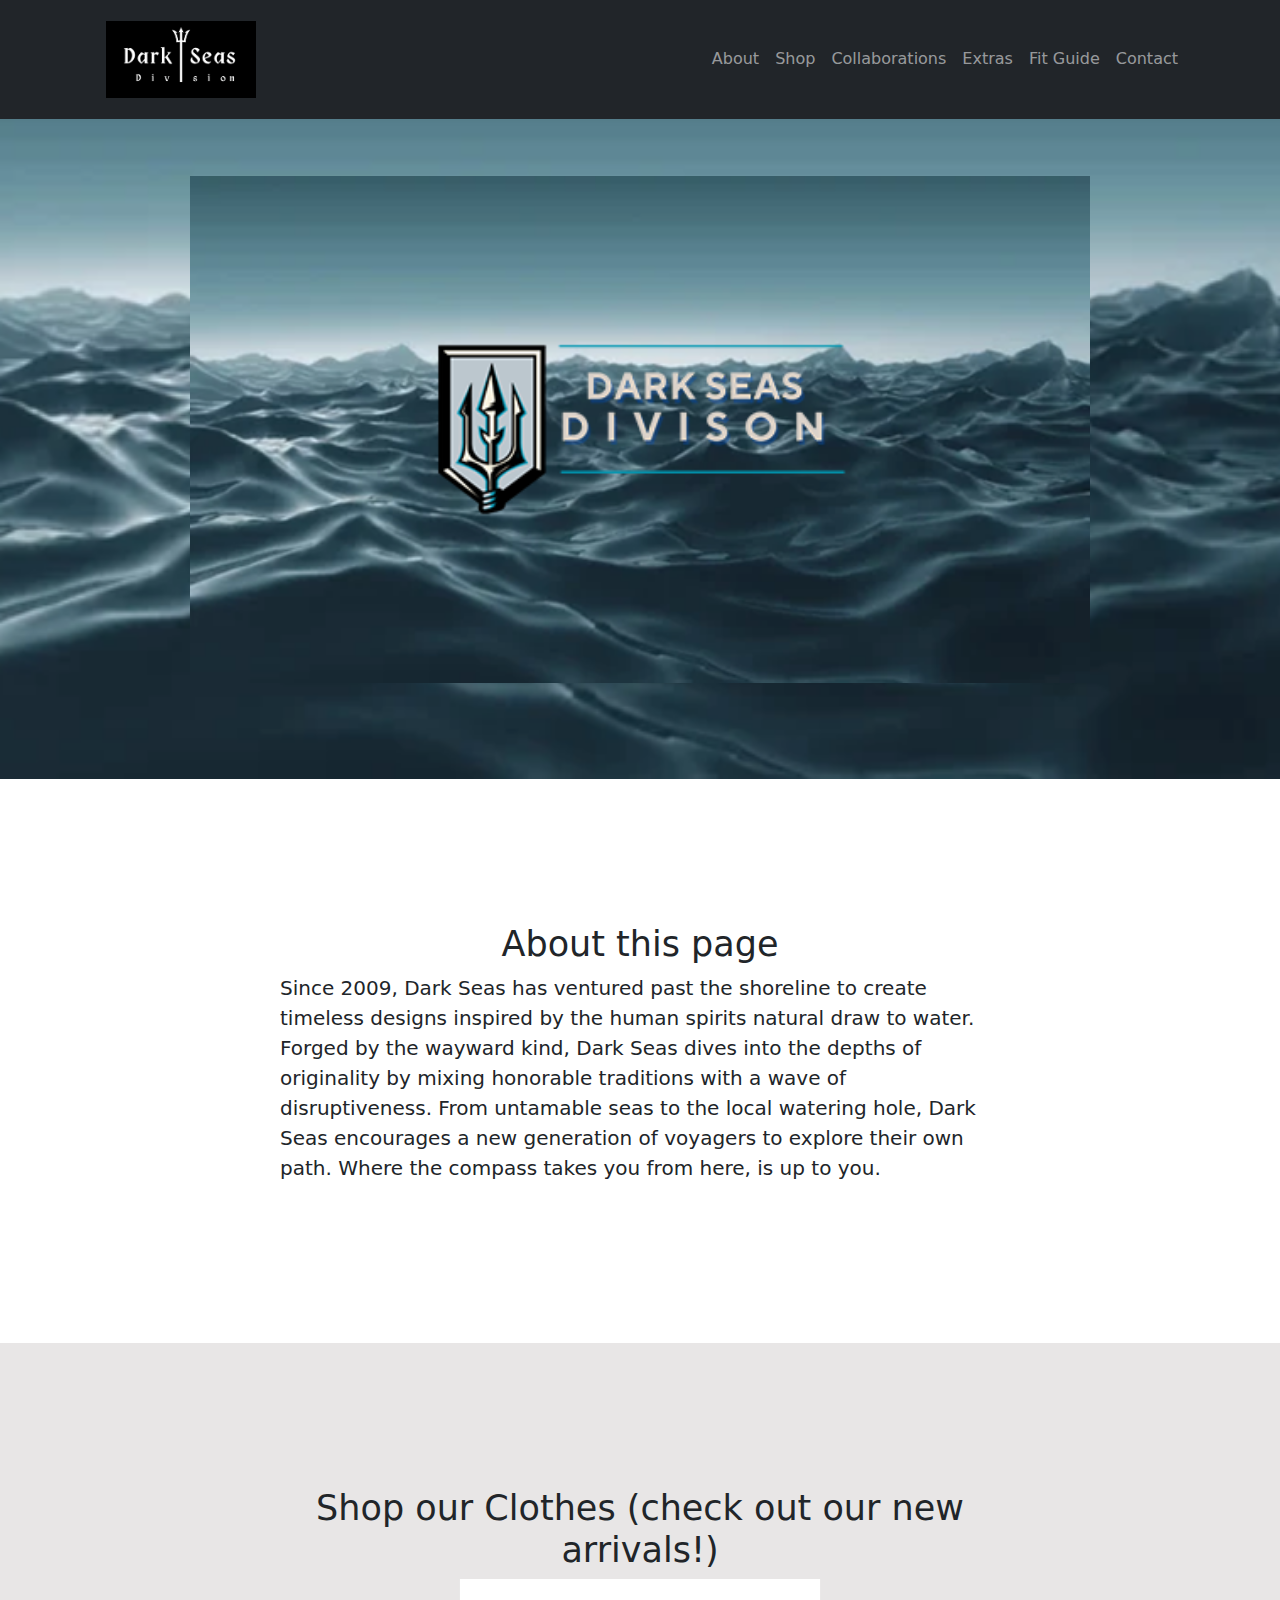
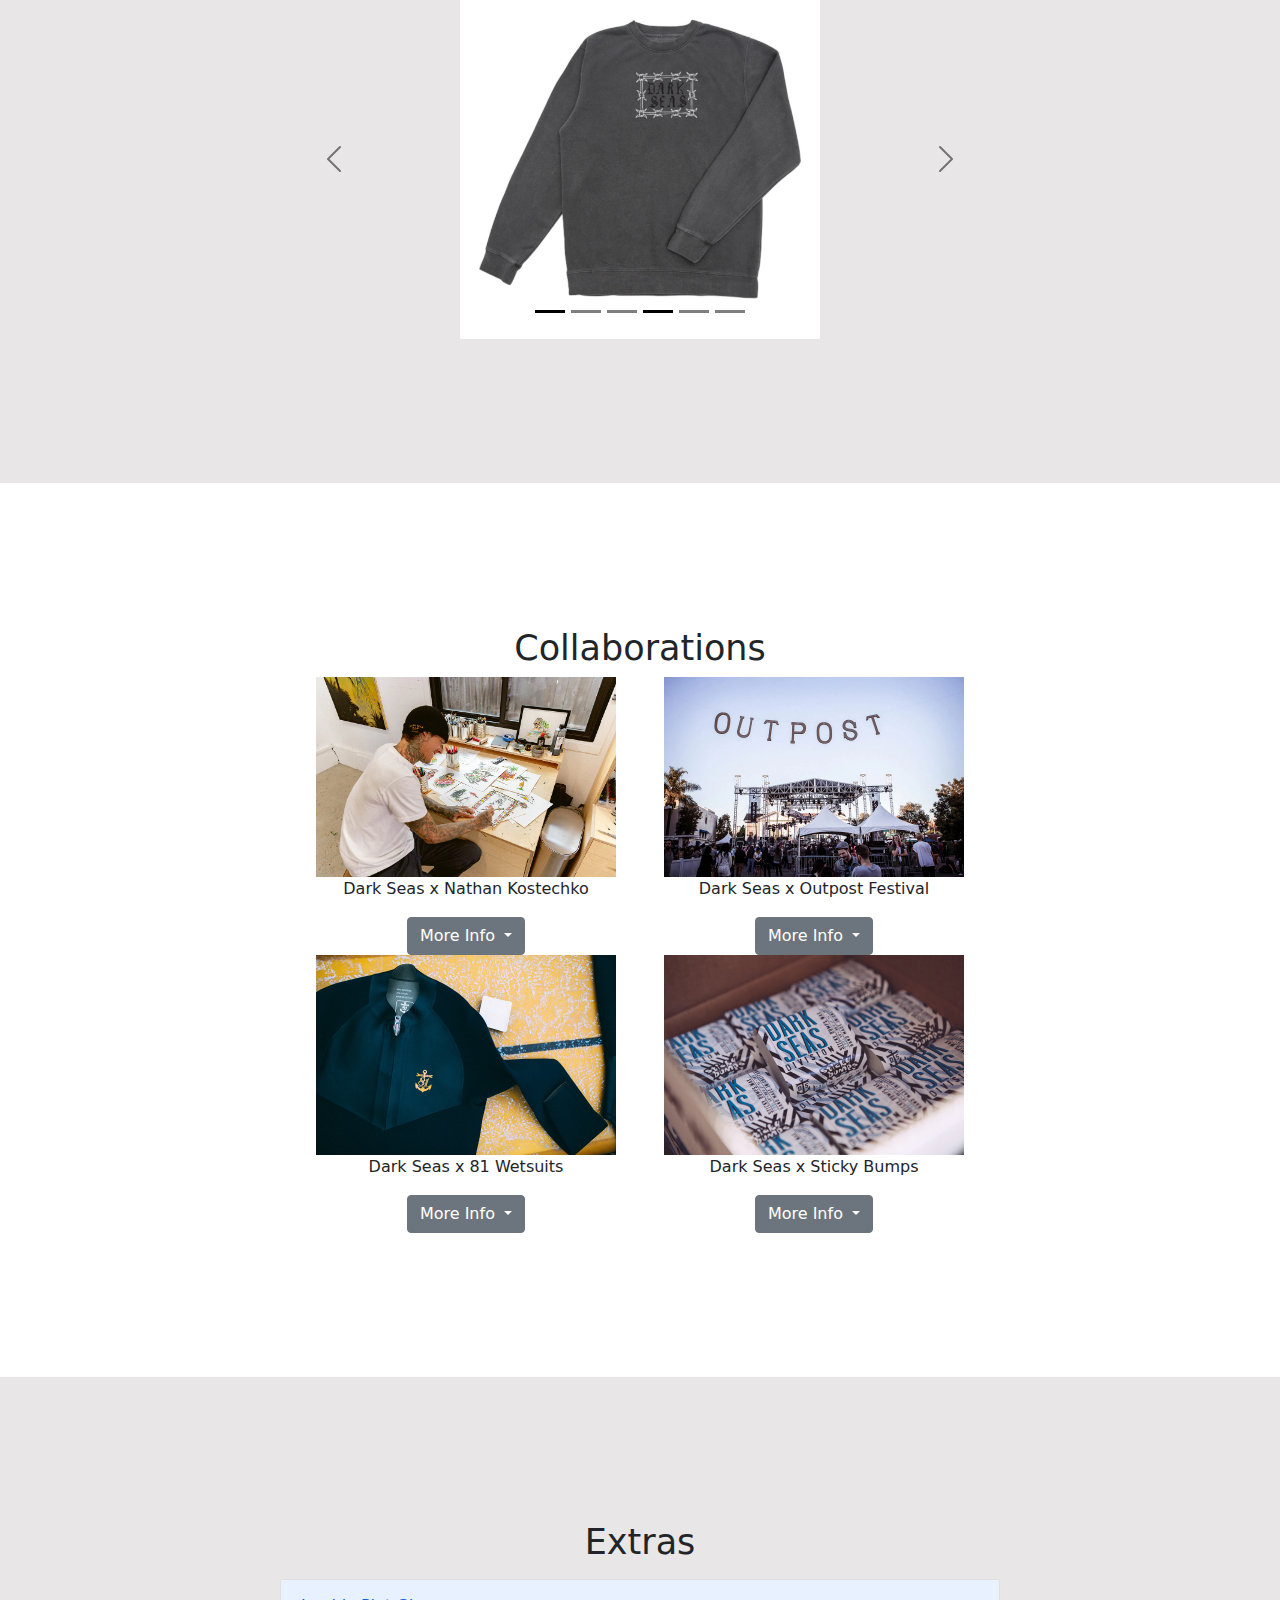
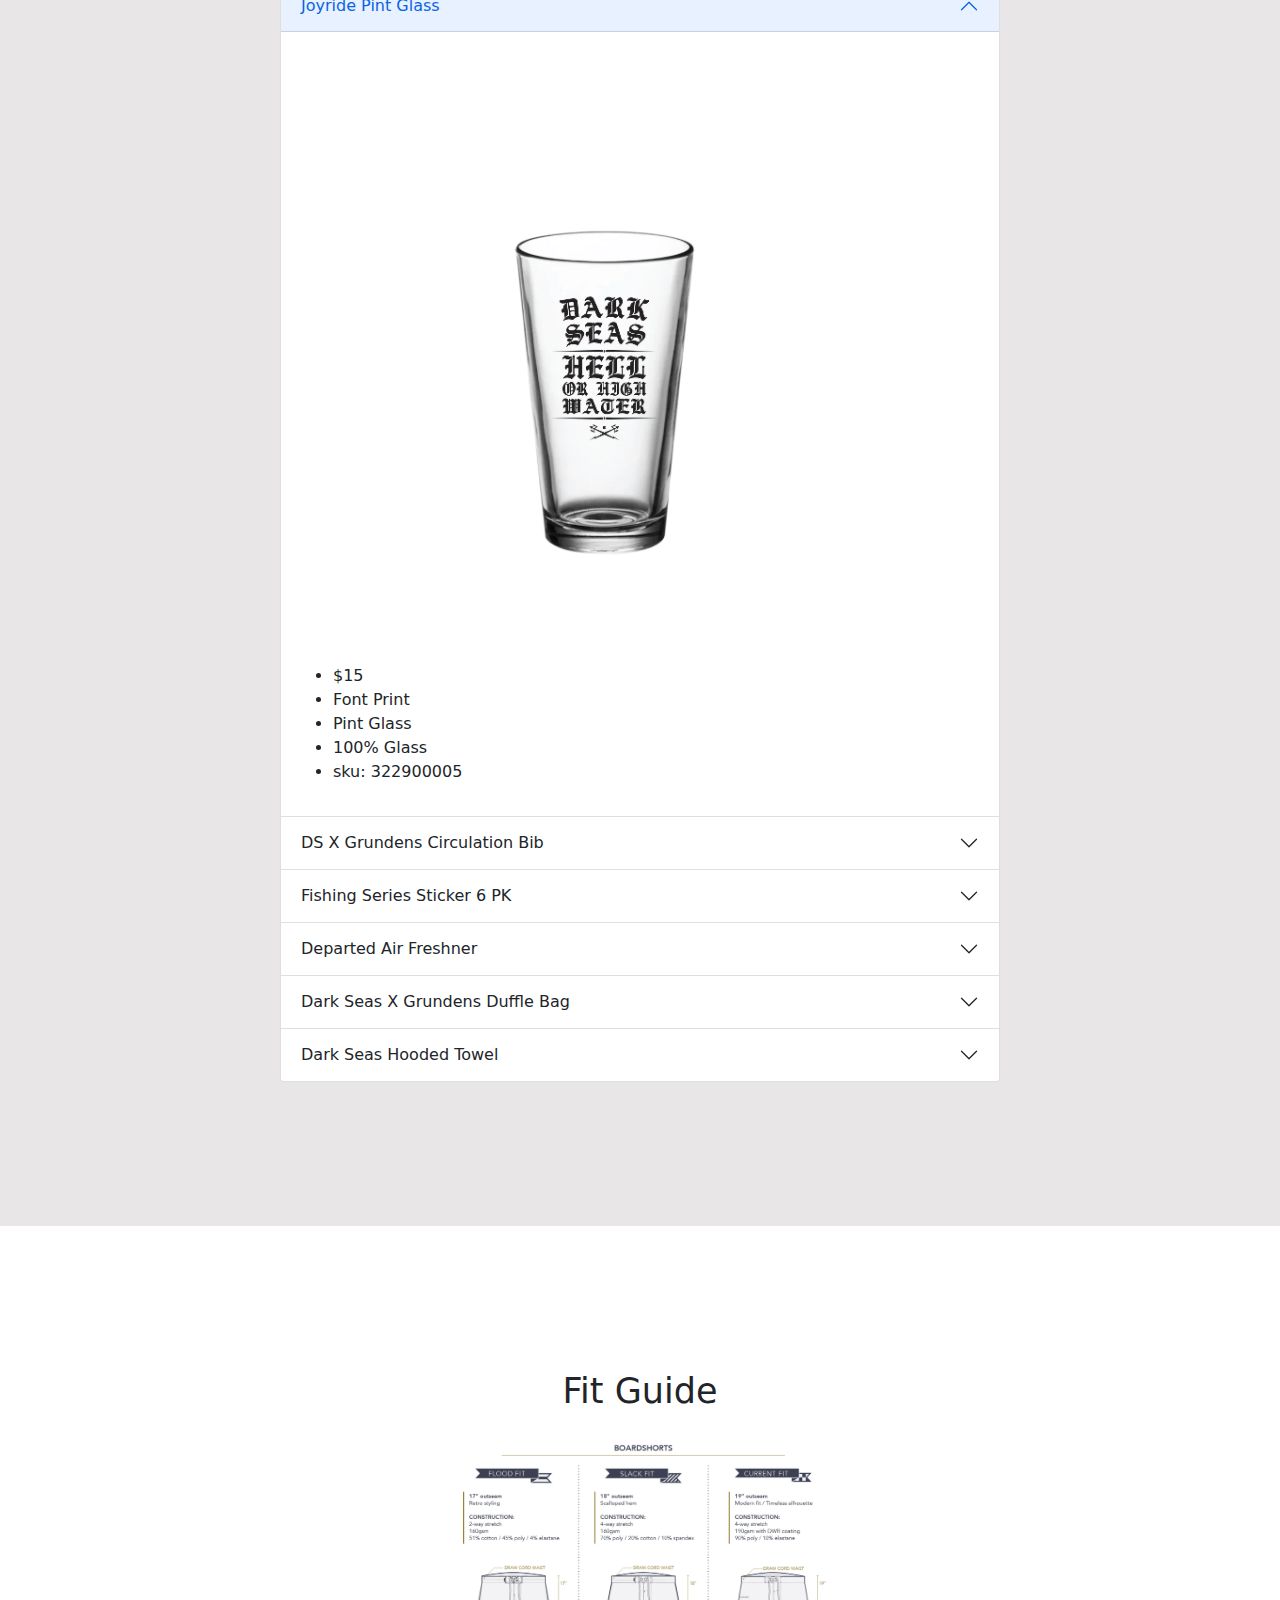
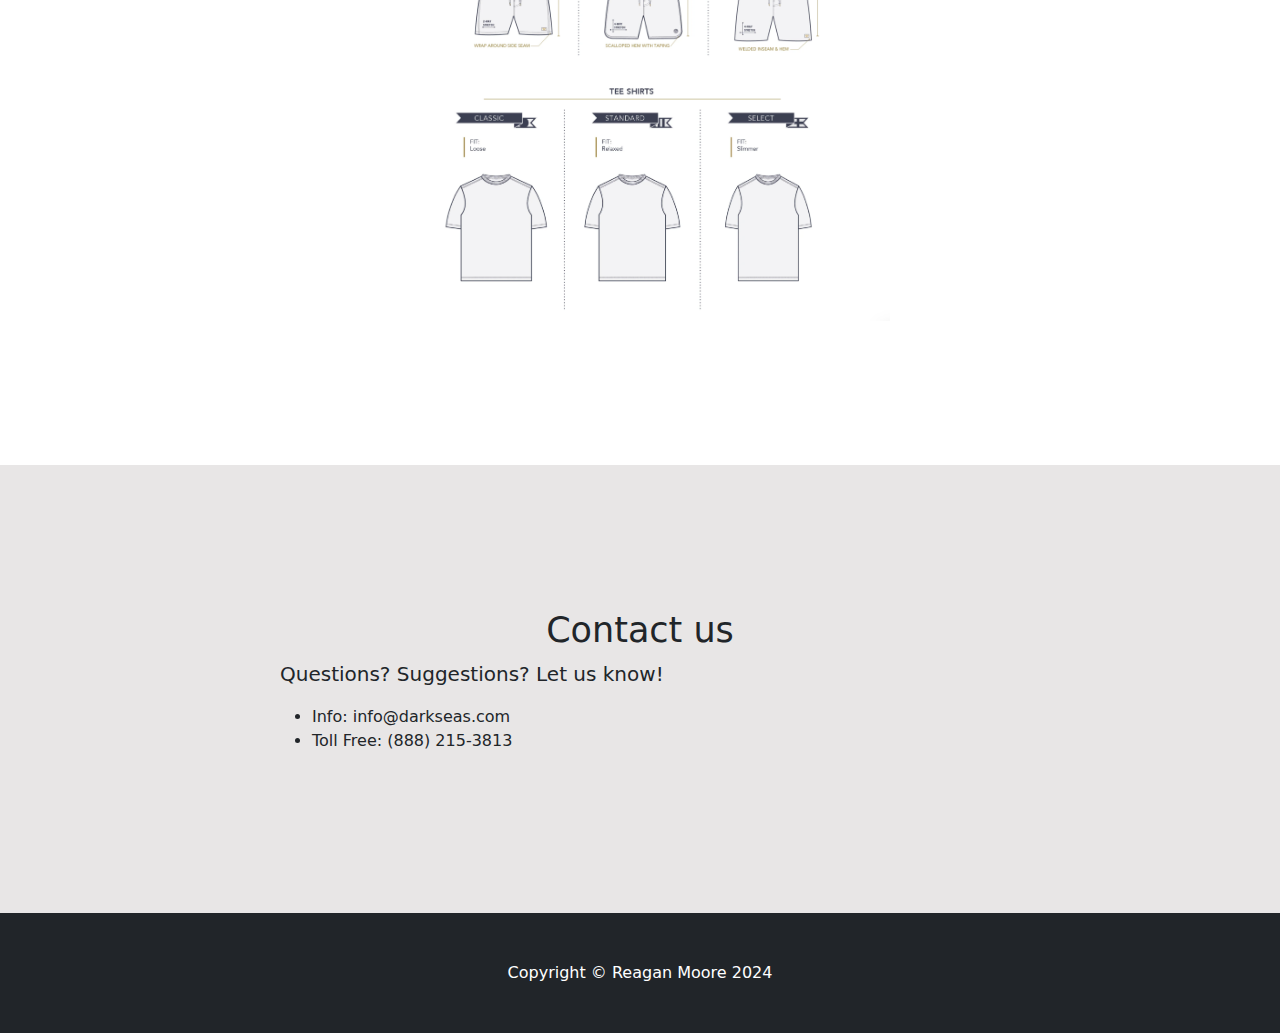
<file: index.html>
<!DOCTYPE html>
<html lang="en">
    <head>
        <meta charset="utf-8" />
        <meta name="viewport" content="width=device-width, initial-scale=1, shrink-to-fit=no" />
        <meta name="description" content="" />
        <meta name="author" content="" />
        <title>Scrolling Nav - Start Bootstrap Template 5.3.2</title>
        <link rel="icon" type="image/x-icon" href="assets/favicon.ico" />
  <!-- LOAD BOOTSTRAP CSS - DO NOT DELETE -->
  <link href="https://cdn.jsdelivr.net/npm/bootstrap@5.3.2/dist/css/bootstrap.min.css" rel="stylesheet" integrity="sha384-T3c6CoIi6uLrA9TneNEoa7RxnatzjcDSCmG1MXxSR1GAsXEV/Dwwykc2MPK8M2HN" crossorigin="anonymous">
  <link href="styles.css" rel="stylesheet">
        <link href='https://fonts.googleapis.com/css?family=Arapey' rel='stylesheet'>
}

  <!-- END LOADING BOOTSTRAP CSS -->

      
    <!-- Custom styles -->
    <link href="custom.css" rel="stylesheet">
    <link rel="stylesheet" href="https://cdnjs.cloudflare.com/ajax/libs/font-awesome/4.7.0/css/font-awesome.min.css">


    </head>
    
    
        <!-- Navigation-->
        <nav class="navbar navbar-expand-lg navbar-dark bg-dark fixed-top" id="mainNav">
            <div class="container px-4">
                  <!--logo start--> <nav class="navbar bg-body-tertiary">
  <div class="container">
    <a class="navbar-brand" href="#">
      <img src= "Dark%20Seas5.png"
            alt="Bootstrap" width="150">
        
    </a>
  </div>
</nav>
                
          <!--logo end-->
                <a class="navbar-brand" href="#page-top"></a>
<i style="font-size:24px" class="fa">&#xf13d;</i>
             
                <button class="navbar-toggler" type="button" data-bs-toggle="collapse" data-bs-target="#navbarResponsive" aria-controls="navbarResponsive" aria-expanded="false" aria-label="Toggle navigation"><span class="navbar-toggler-icon"></span></button>
                <div class="collapse navbar-collapse" id="navbarResponsive">
                    <ul class="navbar-nav ms-auto">
                        <!-- The hrefs here must match the ID attribute of the corresponding divs/containers -->
                        <li class="nav-item"><a class="nav-link" href="#about">About</a></li>
                        <li class="nav-item"><a class="nav-link" href="#shop">Shop</a></li>
                        <li class="nav-item"><a class="nav-link" href="#collaborations">Collaborations</a></li>
                    <li class="nav-item"><a class="nav-link" href="#extras">Extras</a></li>
                 <li class="nav-item"><a class="nav-link" href="#fitguide">Fit Guide</a></li>
                         <li class="nav-item"><a class="nav-link" href="#contact">Contact</a></li>
                    </ul>
                </div>
            </div>
        </nav>
        <!-- Header-->
        <header class="bg-primary bg-gradient text-white">
            
            <div class="container px-4 text-center">
                <img src="darkseas%20copy4.png" width="900" alt="Dark Seas Logo">
            
               
            </div>
        
        </header>
    <body>
        <!-- About section - the ID attribute value here must match the corresponding href in navigation -->
        <!-- For example - this section with id="about" must match the href="#about" in the navigation -->
        <section id="about">
            <div class="container px-4">
                <div class="row gx-4 justify-content-center">
                    <div class="col-lg-8">
                        <h2>About this page</h2>
                        <p class="lead">Since 2009, Dark Seas has ventured past the shoreline to create timeless designs inspired by the human spirits natural draw to water. Forged by the wayward kind, Dark Seas dives into the depths of originality by mixing honorable traditions with a wave of disruptiveness. From untamable seas to the local watering hole, Dark Seas encourages a new generation of voyagers to explore their own path. Where the compass takes you from here, is up to you.</p>
                        
                    </div>
                </div>
            </div>
        </section>
        <!-- Shop section-->
        <section class="bg-grey" id="shop">
            <div class="container px-4">
                <div class="row gx-4 justify-content-center">
                    <div class="col-lg-8">
                        <h2>Shop our Clothes (check out our new arrivals!)</h2>
                        
       <!--carosuel start-->
     <div id="carouseldark" class="carousel carousel-dark slide" data-bs-ride="carousel"> 
  <div class="carousel-indicators">
    <button type="button" data-bs-target="#carouseldark" data-bs-slide-to="0" class="active" aria-current="true" aria-label="Slide 1"></button>
    <button type="button" data-bs-target="#carouseldark" data-bs-slide-to="1" aria-label="Slide 2"></button>
    <button type="button" data-bs-target="#carouseldark" data-bs-slide-to="2" aria-label="Slide 3"></button>
    <button type="button" data-bs-target="#carouseldark" data-bs-slide-to="3" class="active" aria-current="true" aria-label="Slide 4"></button>
    <button type="button" data-bs-target="#carouseldark" data-bs-slide-to="4" aria-label="Slide 4"></button>
    <button type="button" data-bs-target="#carouseldark" data-bs-slide-to="5" aria-label="Slide 5"></button>
      
      
  </div>
  <div class="carousel-inner">
    <div class="carousel-item active">
      <img src="darkseascrewneck.jpg" class="d-block w-50" alt="Dark Seas Crewneck">
    </div>
    <div class="carousel-item">
      <img src="darkseasshorts.webp" class="d-block w-50" alt="Dark Seas Shorts">
    </div>
    <div class="carousel-item">
      <img src="darkseashat2.webp" class="d-block w-500" alt="Dark Seas Hat">
    </div>
       <div class="carousel-item">
      <img src="darkseassweat.webp" class="d-block w-50" alt="Dark Seas Sweatshirt">
    </div>
        <div class="carousel-item">
      <img src="darkseasshirt2.webp" class="d-block w-50" alt="Dark Seas Shirt">
    </div>
        <div class="carousel-item">
      <img src="darkseasfleece.webp" class="d-block w-50" alt="Dark Seas Fleece">
    </div>
  </div>
  <button class="carousel-control-prev" type="button" data-bs-target="#carouseldark" data-bs-slide="prev">
    <span class="carousel-control-prev-icon" aria-hidden="true"></span>
    <span class="visually-hidden">Previous</span>
  </button>
  <button class="carousel-control-next" type="button" data-bs-target="#carouseldark" data-bs-slide="next">
    <span class="carousel-control-next-icon" aria-hidden="true"></span>
    <span class="visually-hidden">Next</span>
  </button>
</div> <!--ending carosuel-->

                    </div>
                </div>
            </div> <!--ending shop section-->
        </section>

          <!-- Collab section-->
        <section id="collaborations">
            <div class="container px-4">
                <div class="row gx-4 justify-content-center">
                    <div class="col-lg-8">
                        <h2>Collaborations</h2>
        <!--starting column-->
                        <div class="container text-center">
  <div class="row align-items-center">
    <div class="col">
    <img src="nathank.webp" width="300" alt="...">
        <p> Dark Seas x Nathan Kostechko </p>
         <div class="dropdown"> <!--nathan k collab div start-->
  <button class="btn btn-secondary dropdown-toggle" type="button" data-bs-toggle="dropdown" aria-expanded="false">
    More Info
      
  </button>
  

        <div class="dropdown-menu p-4 text-body-secondary" style="max-width: 200px;">
  <p>
 Dark Seas Division is proud to introduce a collaboration with the creative mind of Nathan Kostechko.
Raised on tattoo ink and punk rock, Nathan's influences bleed through into his artwork. The imagery disrupts paradise by combining vintage tattoo flash and grim reapers among idyllic coastal landscapes. The result is a feeling of impermanence that encourages us to be present in the moment.

  </p>
 
</div>
           </div>

    </div> <!--nathan k collab div end-->
      
      
      
    <div class="col">
    <img src="outpostds.webp" width="300" alt="...">
        <p>Dark Seas x Outpost Festival</p>
        <!--outpost button start div-->
      <div class="dropdown">
  <button class="btn btn-secondary dropdown-toggle" type="button" data-bs-toggle="dropdown" aria-expanded="false">
    More Info
      
  </button>
  

        <div class="dropdown-menu p-4 text-body-secondary" style="max-width: 200px;">
  <p>
We had the chance to make it out to the first ever Outpost Festival in Santa Ana, CA. Conceptualized by the members of Delta Spirit, the event is a festival "with no fluff and non fillers, where we love all the bands, and the atmosphere reflects the vibe of the music, eats and craftsmen. It was an amazing night to say the least. If you didn't make it out this year to Outpost Fest you missed out but stay tuned for year two because we are sure this will be the first of many.

  </p>
 
</div>
           </div> <!--outpost button end div-->
      </div>
      
      
      
      
    <div class="col">
        <img src="81wetsuits.webp" width="300" alt="...">
        <p>Dark Seas x 81 Wetsuits</p>
   <!--div 81 button start-->
        <div class="dropdown">
  <button class="btn btn-secondary dropdown-toggle" type="button" data-bs-toggle="dropdown" aria-expanded="false">
    More Info
      
  </button>
  

        <div class="dropdown-menu p-4 text-body-secondary" style="max-width: 200px;">
  <p>
We couldn't be more honored to have the privilege to collaborate with our immensely talented friends at 81 Wetsuits. For those of you who do not know, 81 Wetsuits is composed of a passionate brother and sister duo with their sites set on creating unique, comfortable, vintage inspired suits with a modern twist that keep you warm and stylish all in one shot.  

  </p>
 
</div>
           </div>

      </div> <!--81 wetsuits end-->
      
      
      
      
      
       <div class="col"> <!--start column sticky bumps-->
    <img src="stickybumps.webp" width="300" alt="...">
        <p>Dark Seas x Sticky Bumps</p>
    <!--drop down button start sticky bumps-->
       <div class="dropdown">
  <button class="btn btn-secondary dropdown-toggle" type="button" data-bs-toggle="dropdown" aria-expanded="false">
    More Info
      
  </button>
  

        <div class="dropdown-menu p-4 text-body-secondary" style="max-width: 200px;">
  <p>
We were fortunate enough this year to have the opportunity to work with our highly regarded friends at Sticky Bumps on a Sticky Bumps X Dark Seas collaborative bar of wax. We stopped by their headquarters to documented how each bar is made with care right here in California.

  </p>
 
</div>
           </div>

           <!--drop down button end-->
   
    
      </div> <!--div column sticky bumps-->
  </div> <!--div poler-->
</div>
<!--ending column bootstrap-->
                       
                    </div>
                </div>
            </div>
        </section>
   <!--extras section-->
        <section class= "bg-grey" id="extras">
            <div class="container px-4">
                <div class="row gx-4 justify-content-center">
                    <div class="col-lg-8">
                        <h2>Extras</h2>
                        <p class="lead">
                    <!--start of accordian-->
                            <div class="accordion" id="accordionExample">
  <div class="accordion-item">
    <h2 class="accordion-header">
      <button class="accordion-button" type="button" data-bs-toggle="collapse" data-bs-target="#collapseOne" aria-expanded="true" aria-controls="collapseOne">
        Joyride Pint Glass
      </button>
        
    </h2>
    <div id="collapseOne" class="accordion-collapse collapse show" data-bs-parent="#accordionExample">
      <div class="accordion-body">
          <p> 
          <img src="pintglass.webp" width="600" alt="Dark Seas Pint Glass"> 
          
          </p>
          <ul>
              <li>$15</li>
            <li> Font Print</li>
            <li> Pint Glass </li>
            <li> 100% Glass </li>
            <li> sku: 322900005 </li>
        </ul> 
      
          
        </div> 
    </div>
  </div>
 <!--start circulation bib-->  <div class="accordion-item">
    <h2 class="accordion-header">
      <button class="accordion-button collapsed" type="button" data-bs-toggle="collapse" data-bs-target="#collapseTwo" aria-expanded="false" aria-controls="collapseTwo">
      DS X Grundens Circulation Bib       </button>
    </h2>
    <div id="collapseTwo" class="accordion-collapse collapse" data-bs-parent="#accordionExample">
      <div class="accordion-body">
        <p>
          <img src="circbib.webp" width="600" alt="Dark Seas Circ Bib">
            <ul>
                <li> $149</li>
          <li> Single storage chest pocket  </li>
     <li> DS x Grundens reflective logo on front and back </li>
                <li> Adjustable suspenders </li>
                <li> Lower leg zippers for easy on/off over boots</li>
                <li> Relfective logos</li>
                <li> Articulated knees </li>
                <li> Side mesh panels</li>
                <li> Active fit</li>
          
          </ul>
          
      </div>
    </div>
  </div> <!--circulation bib end-->
  <!--start sticker pack--> <div class="accordion-item">
    <h2 class="accordion-header">
      <button class="accordion-button collapsed" type="button" data-bs-toggle="collapse" data-bs-target="#collapseThree" aria-expanded="false" aria-controls="collapseThree">
        Fishing Series Sticker 6 PK 
      </button>
    </h2>
    <div id="collapseThree" class="accordion-collapse collapse" data-bs-parent="#accordionExample">
      <div class="accordion-body">
        <p>
          <img src="6packsticker.webp" width="600" alt="Dark Seas Sticker Pack">
            <ul>
          <li> $18</li>
                <li>Assorted graphics 6 pack </li>
                <li> Sku: 322100036</li>
          
          </ul>
       
      </div>
    </div>
  </div> <!--end sticker pack-->
          <!--start air freshner-->           <div class="accordion-item">
    <h2 class="accordion-header">
      <button class="accordion-button collapsed" type="button" data-bs-toggle="collapse" data-bs-target="#collapseFour" aria-expanded="false" aria-controls="collapseTwo">
      Departed Air Freshner       </button>
    </h2>
    <div id="collapseFour" class="accordion-collapse collapse" data-bs-parent="#accordionExample">
      <div class="accordion-body">
        <p> 
          <img src="airfreshener.webp" width="600" alt="Dark Seas Air Freshner">
            <ul>
                <li>$9</li>
          <li> Coconut Scent</li>
                <li> sku: 322600016</li>
          
          </ul>
          
      </div>
    </div>                         
  </div> <!--end air freshner-->
          <!--duffle bag start-->     <div class="accordion-item">
    <h2 class="accordion-header">
      <button class="accordion-button collapsed" type="button" data-bs-toggle="collapse" data-bs-target="#collapseFive" aria-expanded="false" aria-controls="collapseTwo">
      Dark Seas X Grundens Duffle Bag </button>
    </h2>
    <div id="collapseFive" class="accordion-collapse collapse" data-bs-parent="#accordionExample">
      <div class="accordion-body">
        <p>
          <img src="dufflebagds.webp" width="600" alt="Dark Seas Duffle Bags">
        <ul>
          <li> $125</li>
            <li> Dark Seas x Grundens </li>
          <li> Waterproof</li>
            <li> 55 liter</li>
            <li> Durable 500D PVC Tarpaulin material </li>
            <li> Padded straps for backpack carry or duffle bag carry</li>
            <li> Welded seams</li>
            <li> SKU: 322000002G</li>
          </ul>
        
      </div>
    </div>
  </div> <!--duffle bag end-->
            <!--hooded towel start-->  <div class="accordion-item">
    <h2 class="accordion-header">
      <button class="accordion-button collapsed" type="button" data-bs-toggle="collapse" data-bs-target="#collapseSixth" aria-expanded="false" aria-controls="collapseTwo">
      Dark Seas Hooded Towel </button>
    </h2>
    <div id="collapseSixth" class="accordion-collapse collapse" data-bs-parent="#accordionExample">
      <div class="accordion-body">
        <p>
          <img src="hoodedtowel.webp" width="600" alt="Dark Seas Hooded Towel">
            
        <ul>
          <li> $66</li>
            <li> Oversized pullover hooded towel </li>
            <li> Embroidery front and back logo's </li>
            <li> Quick-drying</li>
            <li> Fixed hood</li>
            <li> Side slits to hem</li>
            <li> 100% cotton</li>
            <li> SKU: 313300002</li>
          
          </ul>
          
        
      </div>
    </div>
  </div> <!--end of hooded towel-->
</div> <!--end of accordian--> 
                        
                    </div>
                </div>
            </div>
        </section> <!--end of extras section--> 
        
     <!--start of fit guide section--> <section id="fitguide">
            <div class="container px-4">
                <div class="row gx-4 justify-content-center">
                    <div class="col-lg-8">
                        <h2>Fit Guide</h2>
                        <p class="lead">
                            <!--start column fit guide-->
                            <div class="container text-center">
  <div class="row">
    <div class="col align-self-start">
    <img src="screenshot1.png" width="500" alt="Dark Seas Fit Guide"> 
      
    </div>
    <br> 
    <div class="col align-self-end">
      
        <img src ="screenshot2.png" width="500" alt="Dark Seas Fit Guide 2">
    </div>
  </div>
</div>
                        <!--end column fit guide-->
                        
                    </div>
                </div>
            </div>
       <!--end of fit guide section--> </section>
        
           <!-- Contact section-->
        <section class="bg-grey" id="contact">
            <div class="container px-4">
                <div class="row gx-4 justify-content-center">
                    <div class="col-lg-8">
                        <h2>Contact us</h2>
                        <p class="lead">Questions? Suggestions? Let us know! </p>
                    <ul>
                        <li> Info: info@darkseas.com</li>
                        <li> Toll Free: (888) 215-3813</li>
                             
                    </ul>
                    </div>
                </div>
            </div>
        </section>
        <!-- Footer-->
        <footer class="py-5 bg-dark">
            <div class="container px-4"><p class="m-0 text-center text-white">Copyright &copy; Reagan Moore 2024</p></div>
        </footer>





        <!-- LOAD BOOTSTRAP JAVASCRIPT - DO NOT DELETE -->
        <script src="https://cdn.jsdelivr.net/npm/bootstrap@5.3.2/dist/js/bootstrap.bundle.min.js" integrity="sha384-C6RzsynM9kWDrMNeT87bh95OGNyZPhcTNXj1NW7RuBCsyN/o0jlpcV8Qyq46cDfL" crossorigin="anonymous"></script>

        <!-- Core theme JS - DO NOT DELETE -->
        <script src="js/scripts.js"></script>
        <!-- END LOADING JAVASCRIPT -->
    </body>
</html>
</file>
<file: styles.css>
@charset "UTF-8";
/*!
* * DO NOT EDIT THIS FILE!!!!!!!!!!!!!!
* * DO NOT EDIT THIS FILE!!!!!!!!!!!!!!
* * DO NOT EDIT THIS FILE!!!!!!!!!!!!!!
* * DO NOT EDIT THIS FILE!!!!!!!!!!!!!!
* * DO NOT EDIT THIS FILE!!!!!!!!!!!!!!
* * DO NOT EDIT THIS FILE!!!!!!!!!!!!!!
* 
* Start Bootstrap - Scrolling Nav v5.0.5 (https://startbootstrap.com/template/scrolling-nav)
* Copyright 2013-2022 Start Bootstrap
* Licensed under MIT (https://github.com/StartBootstrap/startbootstrap-scrolling-nav/blob/master/LICENSE)
*/
/*!
 * Bootstrap v5.1.3 (https://getbootstrap.com/)
 * Copyright 2011-2021 The Bootstrap Authors
 * Copyright 2011-2021 Twitter, Inc.
 * Licensed under MIT (https://github.com/twbs/bootstrap/blob/main/LICENSE)
 *  DO NOT EDIT THIS FILE!!!!!!!!!!!!!!
* * DO NOT EDIT THIS FILE!!!!!!!!!!!!!!
* * DO NOT EDIT THIS FILE!!!!!!!!!!!!!!
* * DO NOT EDIT THIS FILE!!!!!!!!!!!!!!
* * DO NOT EDIT THIS FILE!!!!!!!!!!!!!!
* * DO NOT EDIT THIS FILE!!!!!!!!!!!!!!
 */
:root {
  --bs-blue: #0d6efd;
  --bs-indigo: #6610f2;
  --bs-purple: #6f42c1;
  --bs-pink: #d63384;
  --bs-red: #dc3545;
  --bs-orange: #fd7e14;
  --bs-yellow: #ffc107;
  --bs-green: #198754;
  --bs-teal: #20c997;
  --bs-cyan: #0dcaf0;
  --bs-white: #fff;
  --bs-gray: #6c757d;
  --bs-gray-dark: #343a40;
  --bs-gray-100: #f8f9fa;
  --bs-gray-200: #e9ecef;
  --bs-gray-300: #dee2e6;
  --bs-gray-400: #ced4da;
  --bs-gray-500: #adb5bd;
  --bs-gray-600: #6c757d;
  --bs-gray-700: #495057;
  --bs-gray-800: #343a40;
  --bs-gray-900: #212529;
  --bs-primary: #0d6efd;
  --bs-secondary: #6c757d;
  --bs-success: #198754;
  --bs-info: #0dcaf0;
  --bs-warning: #ffc107;
  --bs-danger: #dc3545;
  --bs-light: #f8f9fa;
  --bs-dark: #212529;
  --bs-primary-rgb: 13, 110, 253;
  --bs-secondary-rgb: 108, 117, 125;
  --bs-success-rgb: 25, 135, 84;
  --bs-info-rgb: 13, 202, 240;
  --bs-warning-rgb: 255, 193, 7;
  --bs-danger-rgb: 220, 53, 69;
  --bs-light-rgb: 248, 249, 250;
  --bs-dark-rgb: 33, 37, 41;
  --bs-white-rgb: 255, 255, 255;
  --bs-black-rgb: 0, 0, 0;
  --bs-body-color-rgb: 33, 37, 41;
  --bs-body-bg-rgb: 255, 255, 255;
  --bs-font-sans-serif: system-ui, -apple-system, "Segoe UI", Roboto, "Helvetica Neue", Arial, "Noto Sans", "Liberation Sans", sans-serif, "Apple Color Emoji", "Segoe UI Emoji", "Segoe UI Symbol", "Noto Color Emoji";
  --bs-font-monospace: SFMono-Regular, Menlo, Monaco, Consolas, "Liberation Mono", "Courier New", monospace;
  --bs-gradient: linear-gradient(180deg, rgba(255, 255, 255, 0.15), rgba(255, 255, 255, 0));
  --bs-body-font-family: var(--bs-font-sans-serif);
  --bs-body-font-size: 1rem;
  --bs-body-font-weight: 400;
  --bs-body-line-height: 1.5;
  --bs-body-color: #212529;
  --bs-body-bg: #fff;
}

*,
*::before,
*::after {
  box-sizing: border-box;
}

@media (prefers-reduced-motion: no-preference) {
  :root {
    scroll-behavior: smooth;
  }
}

body {
  margin: 0;
  font-family: var(--bs-body-font-family);
  font-size: var(--bs-body-font-size);
  font-weight: var(--bs-body-font-weight);
  line-height: var(--bs-body-line-height);
  color: var(--bs-body-color);
  text-align: var(--bs-body-text-align);
  background-color: var(--bs-body-bg);
  -webkit-text-size-adjust: 100%;
  -webkit-tap-highlight-color: rgba(0, 0, 0, 0);
}

hr {
  margin: 1rem 0;
  color: inherit;
  background-color: currentColor;
  border: 0;
  opacity: 0.25;
}

hr:not([size]) {
  height: 1px;
}

h6, .h6, h5, .h5, h4, .h4, h3, .h3, h2, .h2, h1, .h1 {
  margin-top: 0;
  margin-bottom: 0.5rem;
  font-weight: 500;
  line-height: 1.2;
}

h1, .h1 {
  font-size: calc(1.375rem + 1.5vw);
}
@media (min-width: 1200px) {
  h1, .h1 {
    font-size: 2.5rem;
  }
}

h2, .h2 {
  font-size: calc(1.325rem + 0.9vw);
}
@media (min-width: 1200px) {
  h2, .h2 {
    font-size: 2rem;
  }
}

h3, .h3 {
  font-size: calc(1.3rem + 0.6vw);
}
@media (min-width: 1200px) {
  h3, .h3 {
    font-size: 1.75rem;
  }
}

h4, .h4 {
  font-size: calc(1.275rem + 0.3vw);
}
@media (min-width: 1200px) {
  h4, .h4 {
    font-size: 1.5rem;
  }
}

h5, .h5 {
  font-size: 1.25rem;
}

h6, .h6 {
  font-size: 1rem;
}

p {
  margin-top: 0;
  margin-bottom: 1rem;
}

abbr[title],
abbr[data-bs-original-title] {
  -webkit-text-decoration: underline dotted;
          text-decoration: underline dotted;
  cursor: help;
  -webkit-text-decoration-skip-ink: none;
          text-decoration-skip-ink: none;
}

address {
  margin-bottom: 1rem;
  font-style: normal;
  line-height: inherit;
}

ol,
ul {
  padding-left: 2rem;
}

ol,
ul,
dl {
  margin-top: 0;
  margin-bottom: 1rem;
}

ol ol,
ul ul,
ol ul,
ul ol {
  margin-bottom: 0;
}

dt {
  font-weight: 700;
}

dd {
  margin-bottom: 0.5rem;
  margin-left: 0;
}

blockquote {
  margin: 0 0 1rem;
}

b,
strong {
  font-weight: bolder;
}

small, .small {
  font-size: 0.875em;
}

mark, .mark {
  padding: 0.2em;
  background-color: #fcf8e3;
}

sub,
sup {
  position: relative;
  font-size: 0.75em;
  line-height: 0;
  vertical-align: baseline;
}

sub {
  bottom: -0.25em;
}

sup {
  top: -0.5em;
}

a {
  color: #0d6efd;
  text-decoration: underline;
}
a:hover {
  color: #0a58ca;
}

a:not([href]):not([class]), a:not([href]):not([class]):hover {
  color: inherit;
  text-decoration: none;
}

pre,
code,
kbd,
samp {
  font-family: var(--bs-font-monospace);
  font-size: 1em;
  direction: ltr /* rtl:ignore */;
  unicode-bidi: bidi-override;
}

pre {
  display: block;
  margin-top: 0;
  margin-bottom: 1rem;
  overflow: auto;
  font-size: 0.875em;
}
pre code {
  font-size: inherit;
  color: inherit;
  word-break: normal;
}

code {
  font-size: 0.875em;
  color: #d63384;
  word-wrap: break-word;
}
a > code {
  color: inherit;
}

kbd {
  padding: 0.2rem 0.4rem;
  font-size: 0.875em;
  color: #fff;
  background-color: #212529;
  border-radius: 0.2rem;
}
kbd kbd {
  padding: 0;
  font-size: 1em;
  font-weight: 700;
}

figure {
  margin: 0 0 1rem;
}

img,
svg {
  vertical-align: middle;
}

table {
  caption-side: bottom;
  border-collapse: collapse;
}

caption {
  padding-top: 0.5rem;
  padding-bottom: 0.5rem;
  color: #6c757d;
  text-align: left;
}

th {
  text-align: inherit;
  text-align: -webkit-match-parent;
}

thead,
tbody,
tfoot,
tr,
td,
th {
  border-color: inherit;
  border-style: solid;
  border-width: 0;
}

label {
  display: inline-block;
}

button {
  border-radius: 0;
}

button:focus:not(:focus-visible) {
  outline: 0;
}

input,
button,
select,
optgroup,
textarea {
  margin: 0;
  font-family: inherit;
  font-size: inherit;
  line-height: inherit;
}

button,
select {
  text-transform: none;
}

[role=button] {
  cursor: pointer;
}

select {
  word-wrap: normal;
}
select:disabled {
  opacity: 1;
}

[list]::-webkit-calendar-picker-indicator {
  display: none;
}

button,
[type=button],
[type=reset],
[type=submit] {
  -webkit-appearance: button;
}
button:not(:disabled),
[type=button]:not(:disabled),
[type=reset]:not(:disabled),
[type=submit]:not(:disabled) {
  cursor: pointer;
}

::-moz-focus-inner {
  padding: 0;
  border-style: none;
}

textarea {
  resize: vertical;
}

fieldset {
  min-width: 0;
  padding: 0;
  margin: 0;
  border: 0;
}

legend {
  float: left;
  width: 100%;
  padding: 0;
  margin-bottom: 0.5rem;
  font-size: calc(1.275rem + 0.3vw);
  line-height: inherit;
}
@media (min-width: 1200px) {
  legend {
    font-size: 1.5rem;
  }
}
legend + * {
  clear: left;
}

::-webkit-datetime-edit-fields-wrapper,
::-webkit-datetime-edit-text,
::-webkit-datetime-edit-minute,
::-webkit-datetime-edit-hour-field,
::-webkit-datetime-edit-day-field,
::-webkit-datetime-edit-month-field,
::-webkit-datetime-edit-year-field {
  padding: 0;
}

::-webkit-inner-spin-button {
  height: auto;
}

[type=search] {
  outline-offset: -2px;
  -webkit-appearance: textfield;
}

/* rtl:raw:
[type="tel"],
[type="url"],
[type="email"],
[type="number"] {
  direction: ltr;
}
*/
::-webkit-search-decoration {
  -webkit-appearance: none;
}

::-webkit-color-swatch-wrapper {
  padding: 0;
}

::-webkit-file-upload-button {
  font: inherit;
}

::file-selector-button {
  font: inherit;
}

::-webkit-file-upload-button {
  font: inherit;
  -webkit-appearance: button;
}

output {
  display: inline-block;
}

iframe {
  border: 0;
}

summary {
  display: list-item;
  cursor: pointer;
}

progress {
  vertical-align: baseline;
}

[hidden] {
  display: none !important;
}

.lead {
  font-size: 1.25rem;
  font-weight: 300;
}

.display-1 {
  font-size: calc(1.625rem + 4.5vw);
  font-weight: 300;
  line-height: 1.2;
}
@media (min-width: 1200px) {
  .display-1 {
    font-size: 5rem;
  }
}

.display-2 {
  font-size: calc(1.575rem + 3.9vw);
  font-weight: 300;
  line-height: 1.2;
}
@media (min-width: 1200px) {
  .display-2 {
    font-size: 4.5rem;
  }
}

.display-3 {
  font-size: calc(1.525rem + 3.3vw);
  font-weight: 300;
  line-height: 1.2;
}
@media (min-width: 1200px) {
  .display-3 {
    font-size: 4rem;
  }
}

.display-4 {
  font-size: calc(1.475rem + 2.7vw);
  font-weight: 300;
  line-height: 1.2;
}
@media (min-width: 1200px) {
  .display-4 {
    font-size: 3.5rem;
  }
}

.display-5 {
  font-size: calc(1.425rem + 2.1vw);
  font-weight: 300;
  line-height: 1.2;
}
@media (min-width: 1200px) {
  .display-5 {
    font-size: 3rem;
  }
}

.display-6 {
  font-size: calc(1.375rem + 1.5vw);
  font-weight: 300;
  line-height: 1.2;
}
@media (min-width: 1200px) {
  .display-6 {
    font-size: 2.5rem;
  }
}

.list-unstyled {
  padding-left: 0;
  list-style: none;
}

.list-inline {
  padding-left: 0;
  list-style: none;
}

.list-inline-item {
  display: inline-block;
}
.list-inline-item:not(:last-child) {
  margin-right: 0.5rem;
}

.initialism {
  font-size: 0.875em;
  text-transform: uppercase;
}

.blockquote {
  margin-bottom: 1rem;
  font-size: 1.25rem;
}
.blockquote > :last-child {
  margin-bottom: 0;
}

.blockquote-footer {
  margin-top: -1rem;
  margin-bottom: 1rem;
  font-size: 0.875em;
  color: #6c757d;
}
.blockquote-footer::before {
  content: "— ";
}

.img-fluid {
  max-width: 100%;
  height: auto;
}

.img-thumbnail {
  padding: 0.25rem;
  background-color: #fff;
  border: 1px solid #dee2e6;
  border-radius: 0.25rem;
  max-width: 100%;
  height: auto;
}

.figure {
  display: inline-block;
}

.figure-img {
  margin-bottom: 0.5rem;
  line-height: 1;
}

.figure-caption {
  font-size: 0.875em;
  color: #6c757d;
}

.container,
.container-fluid,
.container-xxl,
.container-xl,
.container-lg,
.container-md,
.container-sm {
  width: 100%;
  padding-right: var(--bs-gutter-x, 0.75rem);
  padding-left: var(--bs-gutter-x, 0.75rem);
  margin-right: auto;
  margin-left: auto;
}

@media (min-width: 576px) {
  .container-sm, .container {
    max-width: 540px;
  }
}
@media (min-width: 768px) {
  .container-md, .container-sm, .container {
    max-width: 720px;
  }
}
@media (min-width: 992px) {
  .container-lg, .container-md, .container-sm, .container {
    max-width: 960px;
  }
}
@media (min-width: 1200px) {
  .container-xl, .container-lg, .container-md, .container-sm, .container {
    max-width: 1140px;
  }
}
@media (min-width: 1400px) {
  .container-xxl, .container-xl, .container-lg, .container-md, .container-sm, .container {
    max-width: 1320px;
  }
}
.row {
  --bs-gutter-x: 1.5rem;
  --bs-gutter-y: 0;
  display: flex;
  flex-wrap: wrap;
  margin-top: calc(-1 * var(--bs-gutter-y));
  margin-right: calc(-0.5 * var(--bs-gutter-x));
  margin-left: calc(-0.5 * var(--bs-gutter-x));
}
.row > * {
  flex-shrink: 0;
  width: 100%;
  max-width: 100%;
  padding-right: calc(var(--bs-gutter-x) * 0.5);
  padding-left: calc(var(--bs-gutter-x) * 0.5);
  margin-top: var(--bs-gutter-y);
}

.col {
  flex: 1 0 0%;
}

.row-cols-auto > * {
  flex: 0 0 auto;
  width: auto;
}

.row-cols-1 > * {
  flex: 0 0 auto;
  width: 100%;
}

.row-cols-2 > * {
  flex: 0 0 auto;
  width: 50%;
}

.row-cols-3 > * {
  flex: 0 0 auto;
  width: 33.3333333333%;
}

.row-cols-4 > * {
  flex: 0 0 auto;
  width: 25%;
}

.row-cols-5 > * {
  flex: 0 0 auto;
  width: 20%;
}

.row-cols-6 > * {
  flex: 0 0 auto;
  width: 16.6666666667%;
}

.col-auto {
  flex: 0 0 auto;
  width: auto;
}

.col-1 {
  flex: 0 0 auto;
  width: 8.33333333%;
}

.col-2 {
  flex: 0 0 auto;
  width: 16.66666667%;
}

.col-3 {
  flex: 0 0 auto;
  width: 25%;
}

.col-4 {
  flex: 0 0 auto;
  width: 33.33333333%;
}

.col-5 {
  flex: 0 0 auto;
  width: 41.66666667%;
}

.col-6 {
  flex: 0 0 auto;
  width: 50%;
}

.col-7 {
  flex: 0 0 auto;
  width: 58.33333333%;
}

.col-8 {
  flex: 0 0 auto;
  width: 66.66666667%;
}

.col-9 {
  flex: 0 0 auto;
  width: 75%;
}

.col-10 {
  flex: 0 0 auto;
  width: 83.33333333%;
}

.col-11 {
  flex: 0 0 auto;
  width: 91.66666667%;
}

.col-12 {
  flex: 0 0 auto;
  width: 100%;
}

.offset-1 {
  margin-left: 8.33333333%;
}

.offset-2 {
  margin-left: 16.66666667%;
}

.offset-3 {
  margin-left: 25%;
}

.offset-4 {
  margin-left: 33.33333333%;
}

.offset-5 {
  margin-left: 41.66666667%;
}

.offset-6 {
  margin-left: 50%;
}

.offset-7 {
  margin-left: 58.33333333%;
}

.offset-8 {
  margin-left: 66.66666667%;
}

.offset-9 {
  margin-left: 75%;
}

.offset-10 {
  margin-left: 83.33333333%;
}

.offset-11 {
  margin-left: 91.66666667%;
}

.g-0,
.gx-0 {
  --bs-gutter-x: 0;
}

.g-0,
.gy-0 {
  --bs-gutter-y: 0;
}

.g-1,
.gx-1 {
  --bs-gutter-x: 0.25rem;
}

.g-1,
.gy-1 {
  --bs-gutter-y: 0.25rem;
}

.g-2,
.gx-2 {
  --bs-gutter-x: 0.5rem;
}

.g-2,
.gy-2 {
  --bs-gutter-y: 0.5rem;
}

.g-3,
.gx-3 {
  --bs-gutter-x: 1rem;
}

.g-3,
.gy-3 {
  --bs-gutter-y: 1rem;
}

.g-4,
.gx-4 {
  --bs-gutter-x: 1.5rem;
}

.g-4,
.gy-4 {
  --bs-gutter-y: 1.5rem;
}

.g-5,
.gx-5 {
  --bs-gutter-x: 3rem;
}

.g-5,
.gy-5 {
  --bs-gutter-y: 3rem;
}

@media (min-width: 576px) {
  .col-sm {
    flex: 1 0 0%;
  }

  .row-cols-sm-auto > * {
    flex: 0 0 auto;
    width: auto;
  }

  .row-cols-sm-1 > * {
    flex: 0 0 auto;
    width: 100%;
  }

  .row-cols-sm-2 > * {
    flex: 0 0 auto;
    width: 50%;
  }

  .row-cols-sm-3 > * {
    flex: 0 0 auto;
    width: 33.3333333333%;
  }

  .row-cols-sm-4 > * {
    flex: 0 0 auto;
    width: 25%;
  }

  .row-cols-sm-5 > * {
    flex: 0 0 auto;
    width: 20%;
  }

  .row-cols-sm-6 > * {
    flex: 0 0 auto;
    width: 16.6666666667%;
  }

  .col-sm-auto {
    flex: 0 0 auto;
    width: auto;
  }

  .col-sm-1 {
    flex: 0 0 auto;
    width: 8.33333333%;
  }

  .col-sm-2 {
    flex: 0 0 auto;
    width: 16.66666667%;
  }

  .col-sm-3 {
    flex: 0 0 auto;
    width: 25%;
  }

  .col-sm-4 {
    flex: 0 0 auto;
    width: 33.33333333%;
  }

  .col-sm-5 {
    flex: 0 0 auto;
    width: 41.66666667%;
  }

  .col-sm-6 {
    flex: 0 0 auto;
    width: 50%;
  }

  .col-sm-7 {
    flex: 0 0 auto;
    width: 58.33333333%;
  }

  .col-sm-8 {
    flex: 0 0 auto;
    width: 66.66666667%;
  }

  .col-sm-9 {
    flex: 0 0 auto;
    width: 75%;
  }

  .col-sm-10 {
    flex: 0 0 auto;
    width: 83.33333333%;
  }

  .col-sm-11 {
    flex: 0 0 auto;
    width: 91.66666667%;
  }

  .col-sm-12 {
    flex: 0 0 auto;
    width: 100%;
  }

  .offset-sm-0 {
    margin-left: 0;
  }

  .offset-sm-1 {
    margin-left: 8.33333333%;
  }

  .offset-sm-2 {
    margin-left: 16.66666667%;
  }

  .offset-sm-3 {
    margin-left: 25%;
  }

  .offset-sm-4 {
    margin-left: 33.33333333%;
  }

  .offset-sm-5 {
    margin-left: 41.66666667%;
  }

  .offset-sm-6 {
    margin-left: 50%;
  }

  .offset-sm-7 {
    margin-left: 58.33333333%;
  }

  .offset-sm-8 {
    margin-left: 66.66666667%;
  }

  .offset-sm-9 {
    margin-left: 75%;
  }

  .offset-sm-10 {
    margin-left: 83.33333333%;
  }

  .offset-sm-11 {
    margin-left: 91.66666667%;
  }

  .g-sm-0,
.gx-sm-0 {
    --bs-gutter-x: 0;
  }

  .g-sm-0,
.gy-sm-0 {
    --bs-gutter-y: 0;
  }

  .g-sm-1,
.gx-sm-1 {
    --bs-gutter-x: 0.25rem;
  }

  .g-sm-1,
.gy-sm-1 {
    --bs-gutter-y: 0.25rem;
  }

  .g-sm-2,
.gx-sm-2 {
    --bs-gutter-x: 0.5rem;
  }

  .g-sm-2,
.gy-sm-2 {
    --bs-gutter-y: 0.5rem;
  }

  .g-sm-3,
.gx-sm-3 {
    --bs-gutter-x: 1rem;
  }

  .g-sm-3,
.gy-sm-3 {
    --bs-gutter-y: 1rem;
  }

  .g-sm-4,
.gx-sm-4 {
    --bs-gutter-x: 1.5rem;
  }

  .g-sm-4,
.gy-sm-4 {
    --bs-gutter-y: 1.5rem;
  }

  .g-sm-5,
.gx-sm-5 {
    --bs-gutter-x: 3rem;
  }

  .g-sm-5,
.gy-sm-5 {
    --bs-gutter-y: 3rem;
  }
}
@media (min-width: 768px) {
  .col-md {
    flex: 1 0 0%;
  }

  .row-cols-md-auto > * {
    flex: 0 0 auto;
    width: auto;
  }

  .row-cols-md-1 > * {
    flex: 0 0 auto;
    width: 100%;
  }

  .row-cols-md-2 > * {
    flex: 0 0 auto;
    width: 50%;
  }

  .row-cols-md-3 > * {
    flex: 0 0 auto;
    width: 33.3333333333%;
  }

  .row-cols-md-4 > * {
    flex: 0 0 auto;
    width: 25%;
  }

  .row-cols-md-5 > * {
    flex: 0 0 auto;
    width: 20%;
  }

  .row-cols-md-6 > * {
    flex: 0 0 auto;
    width: 16.6666666667%;
  }

  .col-md-auto {
    flex: 0 0 auto;
    width: auto;
  }

  .col-md-1 {
    flex: 0 0 auto;
    width: 8.33333333%;
  }

  .col-md-2 {
    flex: 0 0 auto;
    width: 16.66666667%;
  }

  .col-md-3 {
    flex: 0 0 auto;
    width: 25%;
  }

  .col-md-4 {
    flex: 0 0 auto;
    width: 33.33333333%;
  }

  .col-md-5 {
    flex: 0 0 auto;
    width: 41.66666667%;
  }

  .col-md-6 {
    flex: 0 0 auto;
    width: 50%;
  }

  .col-md-7 {
    flex: 0 0 auto;
    width: 58.33333333%;
  }

  .col-md-8 {
    flex: 0 0 auto;
    width: 66.66666667%;
  }

  .col-md-9 {
    flex: 0 0 auto;
    width: 75%;
  }

  .col-md-10 {
    flex: 0 0 auto;
    width: 83.33333333%;
  }

  .col-md-11 {
    flex: 0 0 auto;
    width: 91.66666667%;
  }

  .col-md-12 {
    flex: 0 0 auto;
    width: 100%;
  }

  .offset-md-0 {
    margin-left: 0;
  }

  .offset-md-1 {
    margin-left: 8.33333333%;
  }

  .offset-md-2 {
    margin-left: 16.66666667%;
  }

  .offset-md-3 {
    margin-left: 25%;
  }

  .offset-md-4 {
    margin-left: 33.33333333%;
  }

  .offset-md-5 {
    margin-left: 41.66666667%;
  }

  .offset-md-6 {
    margin-left: 50%;
  }

  .offset-md-7 {
    margin-left: 58.33333333%;
  }

  .offset-md-8 {
    margin-left: 66.66666667%;
  }

  .offset-md-9 {
    margin-left: 75%;
  }

  .offset-md-10 {
    margin-left: 83.33333333%;
  }

  .offset-md-11 {
    margin-left: 91.66666667%;
  }

  .g-md-0,
.gx-md-0 {
    --bs-gutter-x: 0;
  }

  .g-md-0,
.gy-md-0 {
    --bs-gutter-y: 0;
  }

  .g-md-1,
.gx-md-1 {
    --bs-gutter-x: 0.25rem;
  }

  .g-md-1,
.gy-md-1 {
    --bs-gutter-y: 0.25rem;
  }

  .g-md-2,
.gx-md-2 {
    --bs-gutter-x: 0.5rem;
  }

  .g-md-2,
.gy-md-2 {
    --bs-gutter-y: 0.5rem;
  }

  .g-md-3,
.gx-md-3 {
    --bs-gutter-x: 1rem;
  }

  .g-md-3,
.gy-md-3 {
    --bs-gutter-y: 1rem;
  }

  .g-md-4,
.gx-md-4 {
    --bs-gutter-x: 1.5rem;
  }

  .g-md-4,
.gy-md-4 {
    --bs-gutter-y: 1.5rem;
  }

  .g-md-5,
.gx-md-5 {
    --bs-gutter-x: 3rem;
  }

  .g-md-5,
.gy-md-5 {
    --bs-gutter-y: 3rem;
  }
}
@media (min-width: 992px) {
  .col-lg {
    flex: 1 0 0%;
  }

  .row-cols-lg-auto > * {
    flex: 0 0 auto;
    width: auto;
  }

  .row-cols-lg-1 > * {
    flex: 0 0 auto;
    width: 100%;
  }

  .row-cols-lg-2 > * {
    flex: 0 0 auto;
    width: 50%;
  }

  .row-cols-lg-3 > * {
    flex: 0 0 auto;
    width: 33.3333333333%;
  }

  .row-cols-lg-4 > * {
    flex: 0 0 auto;
    width: 25%;
  }

  .row-cols-lg-5 > * {
    flex: 0 0 auto;
    width: 20%;
  }

  .row-cols-lg-6 > * {
    flex: 0 0 auto;
    width: 16.6666666667%;
  }

  .col-lg-auto {
    flex: 0 0 auto;
    width: auto;
  }

  .col-lg-1 {
    flex: 0 0 auto;
    width: 8.33333333%;
  }

  .col-lg-2 {
    flex: 0 0 auto;
    width: 16.66666667%;
  }

  .col-lg-3 {
    flex: 0 0 auto;
    width: 25%;
  }

  .col-lg-4 {
    flex: 0 0 auto;
    width: 33.33333333%;
  }

  .col-lg-5 {
    flex: 0 0 auto;
    width: 41.66666667%;
  }

  .col-lg-6 {
    flex: 0 0 auto;
    width: 50%;
  }

  .col-lg-7 {
    flex: 0 0 auto;
    width: 58.33333333%;
  }

  .col-lg-8 {
    flex: 0 0 auto;
    width: 66.66666667%;
  }

  .col-lg-9 {
    flex: 0 0 auto;
    width: 75%;
  }

  .col-lg-10 {
    flex: 0 0 auto;
    width: 83.33333333%;
  }

  .col-lg-11 {
    flex: 0 0 auto;
    width: 91.66666667%;
  }

  .col-lg-12 {
    flex: 0 0 auto;
    width: 100%;
  }

  .offset-lg-0 {
    margin-left: 0;
  }

  .offset-lg-1 {
    margin-left: 8.33333333%;
  }

  .offset-lg-2 {
    margin-left: 16.66666667%;
  }

  .offset-lg-3 {
    margin-left: 25%;
  }

  .offset-lg-4 {
    margin-left: 33.33333333%;
  }

  .offset-lg-5 {
    margin-left: 41.66666667%;
  }

  .offset-lg-6 {
    margin-left: 50%;
  }

  .offset-lg-7 {
    margin-left: 58.33333333%;
  }

  .offset-lg-8 {
    margin-left: 66.66666667%;
  }

  .offset-lg-9 {
    margin-left: 75%;
  }

  .offset-lg-10 {
    margin-left: 83.33333333%;
  }

  .offset-lg-11 {
    margin-left: 91.66666667%;
  }

  .g-lg-0,
.gx-lg-0 {
    --bs-gutter-x: 0;
  }

  .g-lg-0,
.gy-lg-0 {
    --bs-gutter-y: 0;
  }

  .g-lg-1,
.gx-lg-1 {
    --bs-gutter-x: 0.25rem;
  }

  .g-lg-1,
.gy-lg-1 {
    --bs-gutter-y: 0.25rem;
  }

  .g-lg-2,
.gx-lg-2 {
    --bs-gutter-x: 0.5rem;
  }

  .g-lg-2,
.gy-lg-2 {
    --bs-gutter-y: 0.5rem;
  }

  .g-lg-3,
.gx-lg-3 {
    --bs-gutter-x: 1rem;
  }

  .g-lg-3,
.gy-lg-3 {
    --bs-gutter-y: 1rem;
  }

  .g-lg-4,
.gx-lg-4 {
    --bs-gutter-x: 1.5rem;
  }

  .g-lg-4,
.gy-lg-4 {
    --bs-gutter-y: 1.5rem;
  }

  .g-lg-5,
.gx-lg-5 {
    --bs-gutter-x: 3rem;
  }

  .g-lg-5,
.gy-lg-5 {
    --bs-gutter-y: 3rem;
  }
}
@media (min-width: 1200px) {
  .col-xl {
    flex: 1 0 0%;
  }

  .row-cols-xl-auto > * {
    flex: 0 0 auto;
    width: auto;
  }

  .row-cols-xl-1 > * {
    flex: 0 0 auto;
    width: 100%;
  }

  .row-cols-xl-2 > * {
    flex: 0 0 auto;
    width: 50%;
  }

  .row-cols-xl-3 > * {
    flex: 0 0 auto;
    width: 33.3333333333%;
  }

  .row-cols-xl-4 > * {
    flex: 0 0 auto;
    width: 25%;
  }

  .row-cols-xl-5 > * {
    flex: 0 0 auto;
    width: 20%;
  }

  .row-cols-xl-6 > * {
    flex: 0 0 auto;
    width: 16.6666666667%;
  }

  .col-xl-auto {
    flex: 0 0 auto;
    width: auto;
  }

  .col-xl-1 {
    flex: 0 0 auto;
    width: 8.33333333%;
  }

  .col-xl-2 {
    flex: 0 0 auto;
    width: 16.66666667%;
  }

  .col-xl-3 {
    flex: 0 0 auto;
    width: 25%;
  }

  .col-xl-4 {
    flex: 0 0 auto;
    width: 33.33333333%;
  }

  .col-xl-5 {
    flex: 0 0 auto;
    width: 41.66666667%;
  }

  .col-xl-6 {
    flex: 0 0 auto;
    width: 50%;
  }

  .col-xl-7 {
    flex: 0 0 auto;
    width: 58.33333333%;
  }

  .col-xl-8 {
    flex: 0 0 auto;
    width: 66.66666667%;
  }

  .col-xl-9 {
    flex: 0 0 auto;
    width: 75%;
  }

  .col-xl-10 {
    flex: 0 0 auto;
    width: 83.33333333%;
  }

  .col-xl-11 {
    flex: 0 0 auto;
    width: 91.66666667%;
  }

  .col-xl-12 {
    flex: 0 0 auto;
    width: 100%;
  }

  .offset-xl-0 {
    margin-left: 0;
  }

  .offset-xl-1 {
    margin-left: 8.33333333%;
  }

  .offset-xl-2 {
    margin-left: 16.66666667%;
  }

  .offset-xl-3 {
    margin-left: 25%;
  }

  .offset-xl-4 {
    margin-left: 33.33333333%;
  }

  .offset-xl-5 {
    margin-left: 41.66666667%;
  }

  .offset-xl-6 {
    margin-left: 50%;
  }

  .offset-xl-7 {
    margin-left: 58.33333333%;
  }

  .offset-xl-8 {
    margin-left: 66.66666667%;
  }

  .offset-xl-9 {
    margin-left: 75%;
  }

  .offset-xl-10 {
    margin-left: 83.33333333%;
  }

  .offset-xl-11 {
    margin-left: 91.66666667%;
  }

  .g-xl-0,
.gx-xl-0 {
    --bs-gutter-x: 0;
  }

  .g-xl-0,
.gy-xl-0 {
    --bs-gutter-y: 0;
  }

  .g-xl-1,
.gx-xl-1 {
    --bs-gutter-x: 0.25rem;
  }

  .g-xl-1,
.gy-xl-1 {
    --bs-gutter-y: 0.25rem;
  }

  .g-xl-2,
.gx-xl-2 {
    --bs-gutter-x: 0.5rem;
  }

  .g-xl-2,
.gy-xl-2 {
    --bs-gutter-y: 0.5rem;
  }

  .g-xl-3,
.gx-xl-3 {
    --bs-gutter-x: 1rem;
  }

  .g-xl-3,
.gy-xl-3 {
    --bs-gutter-y: 1rem;
  }

  .g-xl-4,
.gx-xl-4 {
    --bs-gutter-x: 1.5rem;
  }

  .g-xl-4,
.gy-xl-4 {
    --bs-gutter-y: 1.5rem;
  }

  .g-xl-5,
.gx-xl-5 {
    --bs-gutter-x: 3rem;
  }

  .g-xl-5,
.gy-xl-5 {
    --bs-gutter-y: 3rem;
  }
}
@media (min-width: 1400px) {
  .col-xxl {
    flex: 1 0 0%;
  }

  .row-cols-xxl-auto > * {
    flex: 0 0 auto;
    width: auto;
  }

  .row-cols-xxl-1 > * {
    flex: 0 0 auto;
    width: 100%;
  }

  .row-cols-xxl-2 > * {
    flex: 0 0 auto;
    width: 50%;
  }

  .row-cols-xxl-3 > * {
    flex: 0 0 auto;
    width: 33.3333333333%;
  }

  .row-cols-xxl-4 > * {
    flex: 0 0 auto;
    width: 25%;
  }

  .row-cols-xxl-5 > * {
    flex: 0 0 auto;
    width: 20%;
  }

  .row-cols-xxl-6 > * {
    flex: 0 0 auto;
    width: 16.6666666667%;
  }

  .col-xxl-auto {
    flex: 0 0 auto;
    width: auto;
  }

  .col-xxl-1 {
    flex: 0 0 auto;
    width: 8.33333333%;
  }

  .col-xxl-2 {
    flex: 0 0 auto;
    width: 16.66666667%;
  }

  .col-xxl-3 {
    flex: 0 0 auto;
    width: 25%;
  }

  .col-xxl-4 {
    flex: 0 0 auto;
    width: 33.33333333%;
  }

  .col-xxl-5 {
    flex: 0 0 auto;
    width: 41.66666667%;
  }

  .col-xxl-6 {
    flex: 0 0 auto;
    width: 50%;
  }

  .col-xxl-7 {
    flex: 0 0 auto;
    width: 58.33333333%;
  }

  .col-xxl-8 {
    flex: 0 0 auto;
    width: 66.66666667%;
  }

  .col-xxl-9 {
    flex: 0 0 auto;
    width: 75%;
  }

  .col-xxl-10 {
    flex: 0 0 auto;
    width: 83.33333333%;
  }

  .col-xxl-11 {
    flex: 0 0 auto;
    width: 91.66666667%;
  }

  .col-xxl-12 {
    flex: 0 0 auto;
    width: 100%;
  }

  .offset-xxl-0 {
    margin-left: 0;
  }

  .offset-xxl-1 {
    margin-left: 8.33333333%;
  }

  .offset-xxl-2 {
    margin-left: 16.66666667%;
  }

  .offset-xxl-3 {
    margin-left: 25%;
  }

  .offset-xxl-4 {
    margin-left: 33.33333333%;
  }

  .offset-xxl-5 {
    margin-left: 41.66666667%;
  }

  .offset-xxl-6 {
    margin-left: 50%;
  }

  .offset-xxl-7 {
    margin-left: 58.33333333%;
  }

  .offset-xxl-8 {
    margin-left: 66.66666667%;
  }

  .offset-xxl-9 {
    margin-left: 75%;
  }

  .offset-xxl-10 {
    margin-left: 83.33333333%;
  }

  .offset-xxl-11 {
    margin-left: 91.66666667%;
  }

  .g-xxl-0,
.gx-xxl-0 {
    --bs-gutter-x: 0;
  }

  .g-xxl-0,
.gy-xxl-0 {
    --bs-gutter-y: 0;
  }

  .g-xxl-1,
.gx-xxl-1 {
    --bs-gutter-x: 0.25rem;
  }

  .g-xxl-1,
.gy-xxl-1 {
    --bs-gutter-y: 0.25rem;
  }

  .g-xxl-2,
.gx-xxl-2 {
    --bs-gutter-x: 0.5rem;
  }

  .g-xxl-2,
.gy-xxl-2 {
    --bs-gutter-y: 0.5rem;
  }

  .g-xxl-3,
.gx-xxl-3 {
    --bs-gutter-x: 1rem;
  }

  .g-xxl-3,
.gy-xxl-3 {
    --bs-gutter-y: 1rem;
  }

  .g-xxl-4,
.gx-xxl-4 {
    --bs-gutter-x: 1.5rem;
  }

  .g-xxl-4,
.gy-xxl-4 {
    --bs-gutter-y: 1.5rem;
  }

  .g-xxl-5,
.gx-xxl-5 {
    --bs-gutter-x: 3rem;
  }

  .g-xxl-5,
.gy-xxl-5 {
    --bs-gutter-y: 3rem;
  }
}
.table {
  --bs-table-bg: transparent;
  --bs-table-accent-bg: transparent;
  --bs-table-striped-color: #212529;
  --bs-table-striped-bg: rgba(0, 0, 0, 0.05);
  --bs-table-active-color: #212529;
  --bs-table-active-bg: rgba(0, 0, 0, 0.1);
  --bs-table-hover-color: #212529;
  --bs-table-hover-bg: rgba(0, 0, 0, 0.075);
  width: 100%;
  margin-bottom: 1rem;
  color: #212529;
  vertical-align: top;
  border-color: #dee2e6;
}
.table > :not(caption) > * > * {
  padding: 0.5rem 0.5rem;
  background-color: var(--bs-table-bg);
  border-bottom-width: 1px;
  box-shadow: inset 0 0 0 9999px var(--bs-table-accent-bg);
}
.table > tbody {
  vertical-align: inherit;
}
.table > thead {
  vertical-align: bottom;
}
.table > :not(:first-child) {
  border-top: 2px solid currentColor;
}

.caption-top {
  caption-side: top;
}

.table-sm > :not(caption) > * > * {
  padding: 0.25rem 0.25rem;
}

.table-bordered > :not(caption) > * {
  border-width: 1px 0;
}
.table-bordered > :not(caption) > * > * {
  border-width: 0 1px;
}

.table-borderless > :not(caption) > * > * {
  border-bottom-width: 0;
}
.table-borderless > :not(:first-child) {
  border-top-width: 0;
}

.table-striped > tbody > tr:nth-of-type(odd) > * {
  --bs-table-accent-bg: var(--bs-table-striped-bg);
  color: var(--bs-table-striped-color);
}

.table-active {
  --bs-table-accent-bg: var(--bs-table-active-bg);
  color: var(--bs-table-active-color);
}

.table-hover > tbody > tr:hover > * {
  --bs-table-accent-bg: var(--bs-table-hover-bg);
  color: var(--bs-table-hover-color);
}

.table-primary {
  --bs-table-bg: #cfe2ff;
  --bs-table-striped-bg: #c5d7f2;
  --bs-table-striped-color: #000;
  --bs-table-active-bg: #bacbe6;
  --bs-table-active-color: #000;
  --bs-table-hover-bg: #bfd1ec;
  --bs-table-hover-color: #000;
  color: #000;
  border-color: #bacbe6;
}

.table-secondary {
  --bs-table-bg: #e2e3e5;
  --bs-table-striped-bg: #d7d8da;
  --bs-table-striped-color: #000;
  --bs-table-active-bg: #cbccce;
  --bs-table-active-color: #000;
  --bs-table-hover-bg: #d1d2d4;
  --bs-table-hover-color: #000;
  color: #000;
  border-color: #cbccce;
}

.table-success {
  --bs-table-bg: #d1e7dd;
  --bs-table-striped-bg: #c7dbd2;
  --bs-table-striped-color: #000;
  --bs-table-active-bg: #bcd0c7;
  --bs-table-active-color: #000;
  --bs-table-hover-bg: #c1d6cc;
  --bs-table-hover-color: #000;
  color: #000;
  border-color: #bcd0c7;
}

.table-info {
  --bs-table-bg: #cff4fc;
  --bs-table-striped-bg: #c5e8ef;
  --bs-table-striped-color: #000;
  --bs-table-active-bg: #badce3;
  --bs-table-active-color: #000;
  --bs-table-hover-bg: #bfe2e9;
  --bs-table-hover-color: #000;
  color: #000;
  border-color: #badce3;
}

.table-warning {
  --bs-table-bg: #fff3cd;
  --bs-table-striped-bg: #f2e7c3;
  --bs-table-striped-color: #000;
  --bs-table-active-bg: #e6dbb9;
  --bs-table-active-color: #000;
  --bs-table-hover-bg: #ece1be;
  --bs-table-hover-color: #000;
  color: #000;
  border-color: #e6dbb9;
}

.table-danger {
  --bs-table-bg: #f8d7da;
  --bs-table-striped-bg: #eccccf;
  --bs-table-striped-color: #000;
  --bs-table-active-bg: #dfc2c4;
  --bs-table-active-color: #000;
  --bs-table-hover-bg: #e5c7ca;
  --bs-table-hover-color: #000;
  color: #000;
  border-color: #dfc2c4;
}

.table-light {
  --bs-table-bg: #f8f9fa;
  --bs-table-striped-bg: #ecedee;
  --bs-table-striped-color: #000;
  --bs-table-active-bg: #dfe0e1;
  --bs-table-active-color: #000;
  --bs-table-hover-bg: #e5e6e7;
  --bs-table-hover-color: #000;
  color: #000;
  border-color: #dfe0e1;
}

.table-dark {
  --bs-table-bg: #212529;
  --bs-table-striped-bg: #2c3034;
  --bs-table-striped-color: #fff;
  --bs-table-active-bg: #373b3e;
  --bs-table-active-color: #fff;
  --bs-table-hover-bg: #323539;
  --bs-table-hover-color: #fff;
  color: #fff;
  border-color: #373b3e;
}

.table-responsive {
  overflow-x: auto;
  -webkit-overflow-scrolling: touch;
}

@media (max-width: 575.98px) {
  .table-responsive-sm {
    overflow-x: auto;
    -webkit-overflow-scrolling: touch;
  }
}
@media (max-width: 767.98px) {
  .table-responsive-md {
    overflow-x: auto;
    -webkit-overflow-scrolling: touch;
  }
}
@media (max-width: 991.98px) {
  .table-responsive-lg {
    overflow-x: auto;
    -webkit-overflow-scrolling: touch;
  }
}
@media (max-width: 1199.98px) {
  .table-responsive-xl {
    overflow-x: auto;
    -webkit-overflow-scrolling: touch;
  }
}
@media (max-width: 1399.98px) {
  .table-responsive-xxl {
    overflow-x: auto;
    -webkit-overflow-scrolling: touch;
  }
}
.form-label {
  margin-bottom: 0.5rem;
}

.col-form-label {
  padding-top: calc(0.375rem + 1px);
  padding-bottom: calc(0.375rem + 1px);
  margin-bottom: 0;
  font-size: inherit;
  line-height: 1.5;
}

.col-form-label-lg {
  padding-top: calc(0.5rem + 1px);
  padding-bottom: calc(0.5rem + 1px);
  font-size: 1.25rem;
}

.col-form-label-sm {
  padding-top: calc(0.25rem + 1px);
  padding-bottom: calc(0.25rem + 1px);
  font-size: 0.875rem;
}

.form-text {
  margin-top: 0.25rem;
  font-size: 0.875em;
  color: #6c757d;
}

.form-control {
  display: block;
  width: 100%;
  padding: 0.375rem 0.75rem;
  font-size: 1rem;
  font-weight: 400;
  line-height: 1.5;
  color: #212529;
  background-color: #fff;
  background-clip: padding-box;
  border: 1px solid #ced4da;
  -webkit-appearance: none;
     -moz-appearance: none;
          appearance: none;
  border-radius: 0.25rem;
  transition: border-color 0.15s ease-in-out, box-shadow 0.15s ease-in-out;
}
@media (prefers-reduced-motion: reduce) {
  .form-control {
    transition: none;
  }
}
.form-control[type=file] {
  overflow: hidden;
}
.form-control[type=file]:not(:disabled):not([readonly]) {
  cursor: pointer;
}
.form-control:focus {
  color: #212529;
  background-color: #fff;
  border-color: #86b7fe;
  outline: 0;
  box-shadow: 0 0 0 0.25rem rgba(13, 110, 253, 0.25);
}
.form-control::-webkit-date-and-time-value {
  height: 1.5em;
}
.form-control::-moz-placeholder {
  color: #6c757d;
  opacity: 1;
}
.form-control:-ms-input-placeholder {
  color: #6c757d;
  opacity: 1;
}
.form-control::placeholder {
  color: #6c757d;
  opacity: 1;
}
.form-control:disabled, .form-control[readonly] {
  background-color: #e9ecef;
  opacity: 1;
}
.form-control::-webkit-file-upload-button {
  padding: 0.375rem 0.75rem;
  margin: -0.375rem -0.75rem;
  -webkit-margin-end: 0.75rem;
          margin-inline-end: 0.75rem;
  color: #212529;
  background-color: #e9ecef;
  pointer-events: none;
  border-color: inherit;
  border-style: solid;
  border-width: 0;
  border-inline-end-width: 1px;
  border-radius: 0;
  -webkit-transition: color 0.15s ease-in-out, background-color 0.15s ease-in-out, border-color 0.15s ease-in-out, box-shadow 0.15s ease-in-out;
  transition: color 0.15s ease-in-out, background-color 0.15s ease-in-out, border-color 0.15s ease-in-out, box-shadow 0.15s ease-in-out;
}
.form-control::file-selector-button {
  padding: 0.375rem 0.75rem;
  margin: -0.375rem -0.75rem;
  -webkit-margin-end: 0.75rem;
          margin-inline-end: 0.75rem;
  color: #212529;
  background-color: #e9ecef;
  pointer-events: none;
  border-color: inherit;
  border-style: solid;
  border-width: 0;
  border-inline-end-width: 1px;
  border-radius: 0;
  transition: color 0.15s ease-in-out, background-color 0.15s ease-in-out, border-color 0.15s ease-in-out, box-shadow 0.15s ease-in-out;
}
@media (prefers-reduced-motion: reduce) {
  .form-control::-webkit-file-upload-button {
    -webkit-transition: none;
    transition: none;
  }
  .form-control::file-selector-button {
    transition: none;
  }
}
.form-control:hover:not(:disabled):not([readonly])::-webkit-file-upload-button {
  background-color: #dde0e3;
}
.form-control:hover:not(:disabled):not([readonly])::file-selector-button {
  background-color: #dde0e3;
}
.form-control::-webkit-file-upload-button {
  padding: 0.375rem 0.75rem;
  margin: -0.375rem -0.75rem;
  -webkit-margin-end: 0.75rem;
          margin-inline-end: 0.75rem;
  color: #212529;
  background-color: #e9ecef;
  pointer-events: none;
  border-color: inherit;
  border-style: solid;
  border-width: 0;
  border-inline-end-width: 1px;
  border-radius: 0;
  -webkit-transition: color 0.15s ease-in-out, background-color 0.15s ease-in-out, border-color 0.15s ease-in-out, box-shadow 0.15s ease-in-out;
  transition: color 0.15s ease-in-out, background-color 0.15s ease-in-out, border-color 0.15s ease-in-out, box-shadow 0.15s ease-in-out;
}
@media (prefers-reduced-motion: reduce) {
  .form-control::-webkit-file-upload-button {
    -webkit-transition: none;
    transition: none;
  }
}
.form-control:hover:not(:disabled):not([readonly])::-webkit-file-upload-button {
  background-color: #dde0e3;
}

.form-control-plaintext {
  display: block;
  width: 100%;
  padding: 0.375rem 0;
  margin-bottom: 0;
  line-height: 1.5;
  color: #212529;
  background-color: transparent;
  border: solid transparent;
  border-width: 1px 0;
}
.form-control-plaintext.form-control-sm, .form-control-plaintext.form-control-lg {
  padding-right: 0;
  padding-left: 0;
}

.form-control-sm {
  min-height: calc(1.5em + 0.5rem + 2px);
  padding: 0.25rem 0.5rem;
  font-size: 0.875rem;
  border-radius: 0.2rem;
}
.form-control-sm::-webkit-file-upload-button {
  padding: 0.25rem 0.5rem;
  margin: -0.25rem -0.5rem;
  -webkit-margin-end: 0.5rem;
          margin-inline-end: 0.5rem;
}
.form-control-sm::file-selector-button {
  padding: 0.25rem 0.5rem;
  margin: -0.25rem -0.5rem;
  -webkit-margin-end: 0.5rem;
          margin-inline-end: 0.5rem;
}
.form-control-sm::-webkit-file-upload-button {
  padding: 0.25rem 0.5rem;
  margin: -0.25rem -0.5rem;
  -webkit-margin-end: 0.5rem;
          margin-inline-end: 0.5rem;
}

.form-control-lg {
  min-height: calc(1.5em + 1rem + 2px);
  padding: 0.5rem 1rem;
  font-size: 1.25rem;
  border-radius: 0.3rem;
}
.form-control-lg::-webkit-file-upload-button {
  padding: 0.5rem 1rem;
  margin: -0.5rem -1rem;
  -webkit-margin-end: 1rem;
          margin-inline-end: 1rem;
}
.form-control-lg::file-selector-button {
  padding: 0.5rem 1rem;
  margin: -0.5rem -1rem;
  -webkit-margin-end: 1rem;
          margin-inline-end: 1rem;
}
.form-control-lg::-webkit-file-upload-button {
  padding: 0.5rem 1rem;
  margin: -0.5rem -1rem;
  -webkit-margin-end: 1rem;
          margin-inline-end: 1rem;
}

textarea.form-control {
  min-height: calc(1.5em + 0.75rem + 2px);
}
textarea.form-control-sm {
  min-height: calc(1.5em + 0.5rem + 2px);
}
textarea.form-control-lg {
  min-height: calc(1.5em + 1rem + 2px);
}

.form-control-color {
  width: 3rem;
  height: auto;
  padding: 0.375rem;
}
.form-control-color:not(:disabled):not([readonly]) {
  cursor: pointer;
}
.form-control-color::-moz-color-swatch {
  height: 1.5em;
  border-radius: 0.25rem;
}
.form-control-color::-webkit-color-swatch {
  height: 1.5em;
  border-radius: 0.25rem;
}

.form-select {
  display: block;
  width: 100%;
  padding: 0.375rem 2.25rem 0.375rem 0.75rem;
  -moz-padding-start: calc(0.75rem - 3px);
  font-size: 1rem;
  font-weight: 400;
  line-height: 1.5;
  color: #212529;
  background-color: #fff;
  background-image: url("data:image/svg+xml,%3csvg xmlns='http://www.w3.org/2000/svg' viewBox='0 0 16 16'%3e%3cpath fill='none' stroke='%23343a40' stroke-linecap='round' stroke-linejoin='round' stroke-width='2' d='M2 5l6 6 6-6'/%3e%3c/svg%3e");
  background-repeat: no-repeat;
  background-position: right 0.75rem center;
  background-size: 16px 12px;
  border: 1px solid #ced4da;
  border-radius: 0.25rem;
  transition: border-color 0.15s ease-in-out, box-shadow 0.15s ease-in-out;
  -webkit-appearance: none;
     -moz-appearance: none;
          appearance: none;
}
@media (prefers-reduced-motion: reduce) {
  .form-select {
    transition: none;
  }
}
.form-select:focus {
  border-color: #86b7fe;
  outline: 0;
  box-shadow: 0 0 0 0.25rem rgba(13, 110, 253, 0.25);
}
.form-select[multiple], .form-select[size]:not([size="1"]) {
  padding-right: 0.75rem;
  background-image: none;
}
.form-select:disabled {
  background-color: #e9ecef;
}
.form-select:-moz-focusring {
  color: transparent;
  text-shadow: 0 0 0 #212529;
}

.form-select-sm {
  padding-top: 0.25rem;
  padding-bottom: 0.25rem;
  padding-left: 0.5rem;
  font-size: 0.875rem;
  border-radius: 0.2rem;
}

.form-select-lg {
  padding-top: 0.5rem;
  padding-bottom: 0.5rem;
  padding-left: 1rem;
  font-size: 1.25rem;
  border-radius: 0.3rem;
}

.form-check {
  display: block;
  min-height: 1.5rem;
  padding-left: 1.5em;
  margin-bottom: 0.125rem;
}
.form-check .form-check-input {
  float: left;
  margin-left: -1.5em;
}

.form-check-input {
  width: 1em;
  height: 1em;
  margin-top: 0.25em;
  vertical-align: top;
  background-color: #fff;
  background-repeat: no-repeat;
  background-position: center;
  background-size: contain;
  border: 1px solid rgba(0, 0, 0, 0.25);
  -webkit-appearance: none;
     -moz-appearance: none;
          appearance: none;
  -webkit-print-color-adjust: exact;
          color-adjust: exact;
}
.form-check-input[type=checkbox] {
  border-radius: 0.25em;
}
.form-check-input[type=radio] {
  border-radius: 50%;
}
.form-check-input:active {
  filter: brightness(90%);
}
.form-check-input:focus {
  border-color: #86b7fe;
  outline: 0;
  box-shadow: 0 0 0 0.25rem rgba(13, 110, 253, 0.25);
}
.form-check-input:checked {
  background-color: #0d6efd;
  border-color: #0d6efd;
}
.form-check-input:checked[type=checkbox] {
  background-image: url("data:image/svg+xml,%3csvg xmlns='http://www.w3.org/2000/svg' viewBox='0 0 20 20'%3e%3cpath fill='none' stroke='%23fff' stroke-linecap='round' stroke-linejoin='round' stroke-width='3' d='M6 10l3 3l6-6'/%3e%3c/svg%3e");
}
.form-check-input:checked[type=radio] {
  background-image: url("data:image/svg+xml,%3csvg xmlns='http://www.w3.org/2000/svg' viewBox='-4 -4 8 8'%3e%3ccircle r='2' fill='%23fff'/%3e%3c/svg%3e");
}
.form-check-input[type=checkbox]:indeterminate {
  background-color: #0d6efd;
  border-color: #0d6efd;
  background-image: url("data:image/svg+xml,%3csvg xmlns='http://www.w3.org/2000/svg' viewBox='0 0 20 20'%3e%3cpath fill='none' stroke='%23fff' stroke-linecap='round' stroke-linejoin='round' stroke-width='3' d='M6 10h8'/%3e%3c/svg%3e");
}
.form-check-input:disabled {
  pointer-events: none;
  filter: none;
  opacity: 0.5;
}
.form-check-input[disabled] ~ .form-check-label, .form-check-input:disabled ~ .form-check-label {
  opacity: 0.5;
}

.form-switch {
  padding-left: 2.5em;
}
.form-switch .form-check-input {
  width: 2em;
  margin-left: -2.5em;
  background-image: url("data:image/svg+xml,%3csvg xmlns='http://www.w3.org/2000/svg' viewBox='-4 -4 8 8'%3e%3ccircle r='3' fill='rgba%280, 0, 0, 0.25%29'/%3e%3c/svg%3e");
  background-position: left center;
  border-radius: 2em;
  transition: background-position 0.15s ease-in-out;
}
@media (prefers-reduced-motion: reduce) {
  .form-switch .form-check-input {
    transition: none;
  }
}
.form-switch .form-check-input:focus {
  background-image: url("data:image/svg+xml,%3csvg xmlns='http://www.w3.org/2000/svg' viewBox='-4 -4 8 8'%3e%3ccircle r='3' fill='%2386b7fe'/%3e%3c/svg%3e");
}
.form-switch .form-check-input:checked {
  background-position: right center;
  background-image: url("data:image/svg+xml,%3csvg xmlns='http://www.w3.org/2000/svg' viewBox='-4 -4 8 8'%3e%3ccircle r='3' fill='%23fff'/%3e%3c/svg%3e");
}

.form-check-inline {
  display: inline-block;
  margin-right: 1rem;
}

.btn-check {
  position: absolute;
  clip: rect(0, 0, 0, 0);
  pointer-events: none;
}
.btn-check[disabled] + .btn, .btn-check:disabled + .btn {
  pointer-events: none;
  filter: none;
  opacity: 0.65;
}

.form-range {
  width: 100%;
  height: 1.5rem;
  padding: 0;
  background-color: transparent;
  -webkit-appearance: none;
     -moz-appearance: none;
          appearance: none;
}
.form-range:focus {
  outline: 0;
}
.form-range:focus::-webkit-slider-thumb {
  box-shadow: 0 0 0 1px #fff, 0 0 0 0.25rem rgba(13, 110, 253, 0.25);
}
.form-range:focus::-moz-range-thumb {
  box-shadow: 0 0 0 1px #fff, 0 0 0 0.25rem rgba(13, 110, 253, 0.25);
}
.form-range::-moz-focus-outer {
  border: 0;
}
.form-range::-webkit-slider-thumb {
  width: 1rem;
  height: 1rem;
  margin-top: -0.25rem;
  background-color: #0d6efd;
  border: 0;
  border-radius: 1rem;
  -webkit-transition: background-color 0.15s ease-in-out, border-color 0.15s ease-in-out, box-shadow 0.15s ease-in-out;
  transition: background-color 0.15s ease-in-out, border-color 0.15s ease-in-out, box-shadow 0.15s ease-in-out;
  -webkit-appearance: none;
          appearance: none;
}
@media (prefers-reduced-motion: reduce) {
  .form-range::-webkit-slider-thumb {
    -webkit-transition: none;
    transition: none;
  }
}
.form-range::-webkit-slider-thumb:active {
  background-color: #b6d4fe;
}
.form-range::-webkit-slider-runnable-track {
  width: 100%;
  height: 0.5rem;
  color: transparent;
  cursor: pointer;
  background-color: #dee2e6;
  border-color: transparent;
  border-radius: 1rem;
}
.form-range::-moz-range-thumb {
  width: 1rem;
  height: 1rem;
  background-color: #0d6efd;
  border: 0;
  border-radius: 1rem;
  -moz-transition: background-color 0.15s ease-in-out, border-color 0.15s ease-in-out, box-shadow 0.15s ease-in-out;
  transition: background-color 0.15s ease-in-out, border-color 0.15s ease-in-out, box-shadow 0.15s ease-in-out;
  -moz-appearance: none;
       appearance: none;
}
@media (prefers-reduced-motion: reduce) {
  .form-range::-moz-range-thumb {
    -moz-transition: none;
    transition: none;
  }
}
.form-range::-moz-range-thumb:active {
  background-color: #b6d4fe;
}
.form-range::-moz-range-track {
  width: 100%;
  height: 0.5rem;
  color: transparent;
  cursor: pointer;
  background-color: #dee2e6;
  border-color: transparent;
  border-radius: 1rem;
}
.form-range:disabled {
  pointer-events: none;
}
.form-range:disabled::-webkit-slider-thumb {
  background-color: #adb5bd;
}
.form-range:disabled::-moz-range-thumb {
  background-color: #adb5bd;
}

.form-floating {
  position: relative;
}
.form-floating > .form-control,
.form-floating > .form-select {
  height: calc(3.5rem + 2px);
  line-height: 1.25;
}
.form-floating > label {
  position: absolute;
  top: 0;
  left: 0;
  height: 100%;
  padding: 1rem 0.75rem;
  pointer-events: none;
  border: 1px solid transparent;
  transform-origin: 0 0;
  transition: opacity 0.1s ease-in-out, transform 0.1s ease-in-out;
}
@media (prefers-reduced-motion: reduce) {
  .form-floating > label {
    transition: none;
  }
}
.form-floating > .form-control {
  padding: 1rem 0.75rem;
}
.form-floating > .form-control::-moz-placeholder {
  color: transparent;
}
.form-floating > .form-control:-ms-input-placeholder {
  color: transparent;
}
.form-floating > .form-control::placeholder {
  color: transparent;
}
.form-floating > .form-control:not(:-moz-placeholder-shown) {
  padding-top: 1.625rem;
  padding-bottom: 0.625rem;
}
.form-floating > .form-control:not(:-ms-input-placeholder) {
  padding-top: 1.625rem;
  padding-bottom: 0.625rem;
}
.form-floating > .form-control:focus, .form-floating > .form-control:not(:placeholder-shown) {
  padding-top: 1.625rem;
  padding-bottom: 0.625rem;
}
.form-floating > .form-control:-webkit-autofill {
  padding-top: 1.625rem;
  padding-bottom: 0.625rem;
}
.form-floating > .form-select {
  padding-top: 1.625rem;
  padding-bottom: 0.625rem;
}
.form-floating > .form-control:not(:-moz-placeholder-shown) ~ label {
  opacity: 0.65;
  transform: scale(0.85) translateY(-0.5rem) translateX(0.15rem);
}
.form-floating > .form-control:not(:-ms-input-placeholder) ~ label {
  opacity: 0.65;
  transform: scale(0.85) translateY(-0.5rem) translateX(0.15rem);
}
.form-floating > .form-control:focus ~ label,
.form-floating > .form-control:not(:placeholder-shown) ~ label,
.form-floating > .form-select ~ label {
  opacity: 0.65;
  transform: scale(0.85) translateY(-0.5rem) translateX(0.15rem);
}
.form-floating > .form-control:-webkit-autofill ~ label {
  opacity: 0.65;
  transform: scale(0.85) translateY(-0.5rem) translateX(0.15rem);
}

.input-group {
  position: relative;
  display: flex;
  flex-wrap: wrap;
  align-items: stretch;
  width: 100%;
}
.input-group > .form-control,
.input-group > .form-select {
  position: relative;
  flex: 1 1 auto;
  width: 1%;
  min-width: 0;
}
.input-group > .form-control:focus,
.input-group > .form-select:focus {
  z-index: 3;
}
.input-group .btn {
  position: relative;
  z-index: 2;
}
.input-group .btn:focus {
  z-index: 3;
}

.input-group-text {
  display: flex;
  align-items: center;
  padding: 0.375rem 0.75rem;
  font-size: 1rem;
  font-weight: 400;
  line-height: 1.5;
  color: #212529;
  text-align: center;
  white-space: nowrap;
  background-color: #e9ecef;
  border: 1px solid #ced4da;
  border-radius: 0.25rem;
}

.input-group-lg > .form-control,
.input-group-lg > .form-select,
.input-group-lg > .input-group-text,
.input-group-lg > .btn {
  padding: 0.5rem 1rem;
  font-size: 1.25rem;
  border-radius: 0.3rem;
}

.input-group-sm > .form-control,
.input-group-sm > .form-select,
.input-group-sm > .input-group-text,
.input-group-sm > .btn {
  padding: 0.25rem 0.5rem;
  font-size: 0.875rem;
  border-radius: 0.2rem;
}

.input-group-lg > .form-select,
.input-group-sm > .form-select {
  padding-right: 3rem;
}

.input-group:not(.has-validation) > :not(:last-child):not(.dropdown-toggle):not(.dropdown-menu),
.input-group:not(.has-validation) > .dropdown-toggle:nth-last-child(n+3) {
  border-top-right-radius: 0;
  border-bottom-right-radius: 0;
}
.input-group.has-validation > :nth-last-child(n+3):not(.dropdown-toggle):not(.dropdown-menu),
.input-group.has-validation > .dropdown-toggle:nth-last-child(n+4) {
  border-top-right-radius: 0;
  border-bottom-right-radius: 0;
}
.input-group > :not(:first-child):not(.dropdown-menu):not(.valid-tooltip):not(.valid-feedback):not(.invalid-tooltip):not(.invalid-feedback) {
  margin-left: -1px;
  border-top-left-radius: 0;
  border-bottom-left-radius: 0;
}

.valid-feedback {
  display: none;
  width: 100%;
  margin-top: 0.25rem;
  font-size: 0.875em;
  color: #198754;
}

.valid-tooltip {
  position: absolute;
  top: 100%;
  z-index: 5;
  display: none;
  max-width: 100%;
  padding: 0.25rem 0.5rem;
  margin-top: 0.1rem;
  font-size: 0.875rem;
  color: #fff;
  background-color: rgba(25, 135, 84, 0.9);
  border-radius: 0.25rem;
}

.was-validated :valid ~ .valid-feedback,
.was-validated :valid ~ .valid-tooltip,
.is-valid ~ .valid-feedback,
.is-valid ~ .valid-tooltip {
  display: block;
}

.was-validated .form-control:valid, .form-control.is-valid {
  border-color: #198754;
  padding-right: calc(1.5em + 0.75rem);
  background-image: url("data:image/svg+xml,%3csvg xmlns='http://www.w3.org/2000/svg' viewBox='0 0 8 8'%3e%3cpath fill='%23198754' d='M2.3 6.73L.6 4.53c-.4-1.04.46-1.4 1.1-.8l1.1 1.4 3.4-3.8c.6-.63 1.6-.27 1.2.7l-4 4.6c-.43.5-.8.4-1.1.1z'/%3e%3c/svg%3e");
  background-repeat: no-repeat;
  background-position: right calc(0.375em + 0.1875rem) center;
  background-size: calc(0.75em + 0.375rem) calc(0.75em + 0.375rem);
}
.was-validated .form-control:valid:focus, .form-control.is-valid:focus {
  border-color: #198754;
  box-shadow: 0 0 0 0.25rem rgba(25, 135, 84, 0.25);
}

.was-validated textarea.form-control:valid, textarea.form-control.is-valid {
  padding-right: calc(1.5em + 0.75rem);
  background-position: top calc(0.375em + 0.1875rem) right calc(0.375em + 0.1875rem);
}

.was-validated .form-select:valid, .form-select.is-valid {
  border-color: #198754;
}
.was-validated .form-select:valid:not([multiple]):not([size]), .was-validated .form-select:valid:not([multiple])[size="1"], .form-select.is-valid:not([multiple]):not([size]), .form-select.is-valid:not([multiple])[size="1"] {
  padding-right: 4.125rem;
  background-image: url("data:image/svg+xml,%3csvg xmlns='http://www.w3.org/2000/svg' viewBox='0 0 16 16'%3e%3cpath fill='none' stroke='%23343a40' stroke-linecap='round' stroke-linejoin='round' stroke-width='2' d='M2 5l6 6 6-6'/%3e%3c/svg%3e"), url("data:image/svg+xml,%3csvg xmlns='http://www.w3.org/2000/svg' viewBox='0 0 8 8'%3e%3cpath fill='%23198754' d='M2.3 6.73L.6 4.53c-.4-1.04.46-1.4 1.1-.8l1.1 1.4 3.4-3.8c.6-.63 1.6-.27 1.2.7l-4 4.6c-.43.5-.8.4-1.1.1z'/%3e%3c/svg%3e");
  background-position: right 0.75rem center, center right 2.25rem;
  background-size: 16px 12px, calc(0.75em + 0.375rem) calc(0.75em + 0.375rem);
}
.was-validated .form-select:valid:focus, .form-select.is-valid:focus {
  border-color: #198754;
  box-shadow: 0 0 0 0.25rem rgba(25, 135, 84, 0.25);
}

.was-validated .form-check-input:valid, .form-check-input.is-valid {
  border-color: #198754;
}
.was-validated .form-check-input:valid:checked, .form-check-input.is-valid:checked {
  background-color: #198754;
}
.was-validated .form-check-input:valid:focus, .form-check-input.is-valid:focus {
  box-shadow: 0 0 0 0.25rem rgba(25, 135, 84, 0.25);
}
.was-validated .form-check-input:valid ~ .form-check-label, .form-check-input.is-valid ~ .form-check-label {
  color: #198754;
}

.form-check-inline .form-check-input ~ .valid-feedback {
  margin-left: 0.5em;
}

.was-validated .input-group .form-control:valid, .input-group .form-control.is-valid,
.was-validated .input-group .form-select:valid,
.input-group .form-select.is-valid {
  z-index: 1;
}
.was-validated .input-group .form-control:valid:focus, .input-group .form-control.is-valid:focus,
.was-validated .input-group .form-select:valid:focus,
.input-group .form-select.is-valid:focus {
  z-index: 3;
}

.invalid-feedback {
  display: none;
  width: 100%;
  margin-top: 0.25rem;
  font-size: 0.875em;
  color: #dc3545;
}

.invalid-tooltip {
  position: absolute;
  top: 100%;
  z-index: 5;
  display: none;
  max-width: 100%;
  padding: 0.25rem 0.5rem;
  margin-top: 0.1rem;
  font-size: 0.875rem;
  color: #fff;
  background-color: rgba(220, 53, 69, 0.9);
  border-radius: 0.25rem;
}

.was-validated :invalid ~ .invalid-feedback,
.was-validated :invalid ~ .invalid-tooltip,
.is-invalid ~ .invalid-feedback,
.is-invalid ~ .invalid-tooltip {
  display: block;
}

.was-validated .form-control:invalid, .form-control.is-invalid {
  border-color: #dc3545;
  padding-right: calc(1.5em + 0.75rem);
  background-image: url("data:image/svg+xml,%3csvg xmlns='http://www.w3.org/2000/svg' viewBox='0 0 12 12' width='12' height='12' fill='none' stroke='%23dc3545'%3e%3ccircle cx='6' cy='6' r='4.5'/%3e%3cpath stroke-linejoin='round' d='M5.8 3.6h.4L6 6.5z'/%3e%3ccircle cx='6' cy='8.2' r='.6' fill='%23dc3545' stroke='none'/%3e%3c/svg%3e");
  background-repeat: no-repeat;
  background-position: right calc(0.375em + 0.1875rem) center;
  background-size: calc(0.75em + 0.375rem) calc(0.75em + 0.375rem);
}
.was-validated .form-control:invalid:focus, .form-control.is-invalid:focus {
  border-color: #dc3545;
  box-shadow: 0 0 0 0.25rem rgba(220, 53, 69, 0.25);
}

.was-validated textarea.form-control:invalid, textarea.form-control.is-invalid {
  padding-right: calc(1.5em + 0.75rem);
  background-position: top calc(0.375em + 0.1875rem) right calc(0.375em + 0.1875rem);
}

.was-validated .form-select:invalid, .form-select.is-invalid {
  border-color: #dc3545;
}
.was-validated .form-select:invalid:not([multiple]):not([size]), .was-validated .form-select:invalid:not([multiple])[size="1"], .form-select.is-invalid:not([multiple]):not([size]), .form-select.is-invalid:not([multiple])[size="1"] {
  padding-right: 4.125rem;
  background-image: url("data:image/svg+xml,%3csvg xmlns='http://www.w3.org/2000/svg' viewBox='0 0 16 16'%3e%3cpath fill='none' stroke='%23343a40' stroke-linecap='round' stroke-linejoin='round' stroke-width='2' d='M2 5l6 6 6-6'/%3e%3c/svg%3e"), url("data:image/svg+xml,%3csvg xmlns='http://www.w3.org/2000/svg' viewBox='0 0 12 12' width='12' height='12' fill='none' stroke='%23dc3545'%3e%3ccircle cx='6' cy='6' r='4.5'/%3e%3cpath stroke-linejoin='round' d='M5.8 3.6h.4L6 6.5z'/%3e%3ccircle cx='6' cy='8.2' r='.6' fill='%23dc3545' stroke='none'/%3e%3c/svg%3e");
  background-position: right 0.75rem center, center right 2.25rem;
  background-size: 16px 12px, calc(0.75em + 0.375rem) calc(0.75em + 0.375rem);
}
.was-validated .form-select:invalid:focus, .form-select.is-invalid:focus {
  border-color: #dc3545;
  box-shadow: 0 0 0 0.25rem rgba(220, 53, 69, 0.25);
}

.was-validated .form-check-input:invalid, .form-check-input.is-invalid {
  border-color: #dc3545;
}
.was-validated .form-check-input:invalid:checked, .form-check-input.is-invalid:checked {
  background-color: #dc3545;
}
.was-validated .form-check-input:invalid:focus, .form-check-input.is-invalid:focus {
  box-shadow: 0 0 0 0.25rem rgba(220, 53, 69, 0.25);
}
.was-validated .form-check-input:invalid ~ .form-check-label, .form-check-input.is-invalid ~ .form-check-label {
  color: #dc3545;
}

.form-check-inline .form-check-input ~ .invalid-feedback {
  margin-left: 0.5em;
}

.was-validated .input-group .form-control:invalid, .input-group .form-control.is-invalid,
.was-validated .input-group .form-select:invalid,
.input-group .form-select.is-invalid {
  z-index: 2;
}
.was-validated .input-group .form-control:invalid:focus, .input-group .form-control.is-invalid:focus,
.was-validated .input-group .form-select:invalid:focus,
.input-group .form-select.is-invalid:focus {
  z-index: 3;
}

.btn {
  display: inline-block;
  font-weight: 400;
  line-height: 1.5;
  color: #212529;
  text-align: center;
  text-decoration: none;
  vertical-align: middle;
  cursor: pointer;
  -webkit-user-select: none;
     -moz-user-select: none;
      -ms-user-select: none;
          user-select: none;
  background-color: transparent;
  border: 1px solid transparent;
  padding: 0.375rem 0.75rem;
  font-size: 1rem;
  border-radius: 0.25rem;
  transition: color 0.15s ease-in-out, background-color 0.15s ease-in-out, border-color 0.15s ease-in-out, box-shadow 0.15s ease-in-out;
}
@media (prefers-reduced-motion: reduce) {
  .btn {
    transition: none;
  }
}
.btn:hover {
  color: #212529;
}
.btn-check:focus + .btn, .btn:focus {
  outline: 0;
  box-shadow: 0 0 0 0.25rem rgba(13, 110, 253, 0.25);
}
.btn:disabled, .btn.disabled, fieldset:disabled .btn {
  pointer-events: none;
  opacity: 0.65;
}

.btn-primary {
  color: #fff;
  background-color: #0d6efd;
  border-color: #0d6efd;
}
.btn-primary:hover {
  color: #fff;
  background-color: #0b5ed7;
  border-color: #0a58ca;
}
.btn-check:focus + .btn-primary, .btn-primary:focus {
  color: #fff;
  background-color: #0b5ed7;
  border-color: #0a58ca;
  box-shadow: 0 0 0 0.25rem rgba(49, 132, 253, 0.5);
}
.btn-check:checked + .btn-primary, .btn-check:active + .btn-primary, .btn-primary:active, .btn-primary.active, .show > .btn-primary.dropdown-toggle {
  color: #fff;
  background-color: #0a58ca;
  border-color: #0a53be;
}
.btn-check:checked + .btn-primary:focus, .btn-check:active + .btn-primary:focus, .btn-primary:active:focus, .btn-primary.active:focus, .show > .btn-primary.dropdown-toggle:focus {
  box-shadow: 0 0 0 0.25rem rgba(49, 132, 253, 0.5);
}
.btn-primary:disabled, .btn-primary.disabled {
  color: #fff;
  background-color: #0d6efd;
  border-color: #0d6efd;
}

.btn-secondary {
  color: #fff;
  background-color: #6c757d;
  border-color: #6c757d;
}
.btn-secondary:hover {
  color: #fff;
  background-color: #5c636a;
  border-color: #565e64;
}
.btn-check:focus + .btn-secondary, .btn-secondary:focus {
  color: #fff;
  background-color: #5c636a;
  border-color: #565e64;
  box-shadow: 0 0 0 0.25rem rgba(130, 138, 145, 0.5);
}
.btn-check:checked + .btn-secondary, .btn-check:active + .btn-secondary, .btn-secondary:active, .btn-secondary.active, .show > .btn-secondary.dropdown-toggle {
  color: #fff;
  background-color: #565e64;
  border-color: #51585e;
}
.btn-check:checked + .btn-secondary:focus, .btn-check:active + .btn-secondary:focus, .btn-secondary:active:focus, .btn-secondary.active:focus, .show > .btn-secondary.dropdown-toggle:focus {
  box-shadow: 0 0 0 0.25rem rgba(130, 138, 145, 0.5);
}
.btn-secondary:disabled, .btn-secondary.disabled {
  color: #fff;
  background-color: #6c757d;
  border-color: #6c757d;
}

.btn-success {
  color: #fff;
  background-color: #198754;
  border-color: #198754;
}
.btn-success:hover {
  color: #fff;
  background-color: #157347;
  border-color: #146c43;
}
.btn-check:focus + .btn-success, .btn-success:focus {
  color: #fff;
  background-color: #157347;
  border-color: #146c43;
  box-shadow: 0 0 0 0.25rem rgba(60, 153, 110, 0.5);
}
.btn-check:checked + .btn-success, .btn-check:active + .btn-success, .btn-success:active, .btn-success.active, .show > .btn-success.dropdown-toggle {
  color: #fff;
  background-color: #146c43;
  border-color: #13653f;
}
.btn-check:checked + .btn-success:focus, .btn-check:active + .btn-success:focus, .btn-success:active:focus, .btn-success.active:focus, .show > .btn-success.dropdown-toggle:focus {
  box-shadow: 0 0 0 0.25rem rgba(60, 153, 110, 0.5);
}
.btn-success:disabled, .btn-success.disabled {
  color: #fff;
  background-color: #198754;
  border-color: #198754;
}

.btn-info {
  color: #000;
  background-color: #0dcaf0;
  border-color: #0dcaf0;
}
.btn-info:hover {
  color: #000;
  background-color: #31d2f2;
  border-color: #25cff2;
}
.btn-check:focus + .btn-info, .btn-info:focus {
  color: #000;
  background-color: #31d2f2;
  border-color: #25cff2;
  box-shadow: 0 0 0 0.25rem rgba(11, 172, 204, 0.5);
}
.btn-check:checked + .btn-info, .btn-check:active + .btn-info, .btn-info:active, .btn-info.active, .show > .btn-info.dropdown-toggle {
  color: #000;
  background-color: #3dd5f3;
  border-color: #25cff2;
}
.btn-check:checked + .btn-info:focus, .btn-check:active + .btn-info:focus, .btn-info:active:focus, .btn-info.active:focus, .show > .btn-info.dropdown-toggle:focus {
  box-shadow: 0 0 0 0.25rem rgba(11, 172, 204, 0.5);
}
.btn-info:disabled, .btn-info.disabled {
  color: #000;
  background-color: #0dcaf0;
  border-color: #0dcaf0;
}

.btn-warning {
  color: #000;
  background-color: #ffc107;
  border-color: #ffc107;
}
.btn-warning:hover {
  color: #000;
  background-color: #ffca2c;
  border-color: #ffc720;
}
.btn-check:focus + .btn-warning, .btn-warning:focus {
  color: #000;
  background-color: #ffca2c;
  border-color: #ffc720;
  box-shadow: 0 0 0 0.25rem rgba(217, 164, 6, 0.5);
}
.btn-check:checked + .btn-warning, .btn-check:active + .btn-warning, .btn-warning:active, .btn-warning.active, .show > .btn-warning.dropdown-toggle {
  color: #000;
  background-color: #ffcd39;
  border-color: #ffc720;
}
.btn-check:checked + .btn-warning:focus, .btn-check:active + .btn-warning:focus, .btn-warning:active:focus, .btn-warning.active:focus, .show > .btn-warning.dropdown-toggle:focus {
  box-shadow: 0 0 0 0.25rem rgba(217, 164, 6, 0.5);
}
.btn-warning:disabled, .btn-warning.disabled {
  color: #000;
  background-color: #ffc107;
  border-color: #ffc107;
}

.btn-danger {
  color: #fff;
  background-color: #dc3545;
  border-color: #dc3545;
}
.btn-danger:hover {
  color: #fff;
  background-color: #bb2d3b;
  border-color: #b02a37;
}
.btn-check:focus + .btn-danger, .btn-danger:focus {
  color: #fff;
  background-color: #bb2d3b;
  border-color: #b02a37;
  box-shadow: 0 0 0 0.25rem rgba(225, 83, 97, 0.5);
}
.btn-check:checked + .btn-danger, .btn-check:active + .btn-danger, .btn-danger:active, .btn-danger.active, .show > .btn-danger.dropdown-toggle {
  color: #fff;
  background-color: #b02a37;
  border-color: #a52834;
}
.btn-check:checked + .btn-danger:focus, .btn-check:active + .btn-danger:focus, .btn-danger:active:focus, .btn-danger.active:focus, .show > .btn-danger.dropdown-toggle:focus {
  box-shadow: 0 0 0 0.25rem rgba(225, 83, 97, 0.5);
}
.btn-danger:disabled, .btn-danger.disabled {
  color: #fff;
  background-color: #dc3545;
  border-color: #dc3545;
}

.btn-light {
  color: #000;
  background-color: #f8f9fa;
  border-color: #f8f9fa;
}
.btn-light:hover {
  color: #000;
  background-color: #f9fafb;
  border-color: #f9fafb;
}
.btn-check:focus + .btn-light, .btn-light:focus {
  color: #000;
  background-color: #f9fafb;
  border-color: #f9fafb;
  box-shadow: 0 0 0 0.25rem rgba(211, 212, 213, 0.5);
}
.btn-check:checked + .btn-light, .btn-check:active + .btn-light, .btn-light:active, .btn-light.active, .show > .btn-light.dropdown-toggle {
  color: #000;
  background-color: #f9fafb;
  border-color: #f9fafb;
}
.btn-check:checked + .btn-light:focus, .btn-check:active + .btn-light:focus, .btn-light:active:focus, .btn-light.active:focus, .show > .btn-light.dropdown-toggle:focus {
  box-shadow: 0 0 0 0.25rem rgba(211, 212, 213, 0.5);
}
.btn-light:disabled, .btn-light.disabled {
  color: #000;
  background-color: #f8f9fa;
  border-color: #f8f9fa;
}

.btn-dark {
  color: #fff;
  background-color: #212529;
  border-color: #212529;
}
.btn-dark:hover {
  color: #fff;
  background-color: #1c1f23;
  border-color: #1a1e21;
}
.btn-check:focus + .btn-dark, .btn-dark:focus {
  color: #fff;
  background-color: #1c1f23;
  border-color: #1a1e21;
  box-shadow: 0 0 0 0.25rem rgba(66, 70, 73, 0.5);
}
.btn-check:checked + .btn-dark, .btn-check:active + .btn-dark, .btn-dark:active, .btn-dark.active, .show > .btn-dark.dropdown-toggle {
  color: #fff;
  background-color: #1a1e21;
  border-color: #191c1f;
}
.btn-check:checked + .btn-dark:focus, .btn-check:active + .btn-dark:focus, .btn-dark:active:focus, .btn-dark.active:focus, .show > .btn-dark.dropdown-toggle:focus {
  box-shadow: 0 0 0 0.25rem rgba(66, 70, 73, 0.5);
}
.btn-dark:disabled, .btn-dark.disabled {
  color: #fff;
  background-color: #212529;
  border-color: #212529;
}

.btn-outline-primary {
  color: #0d6efd;
  border-color: #0d6efd;
}
.btn-outline-primary:hover {
  color: #fff;
  background-color: #0d6efd;
  border-color: #0d6efd;
}
.btn-check:focus + .btn-outline-primary, .btn-outline-primary:focus {
  box-shadow: 0 0 0 0.25rem rgba(13, 110, 253, 0.5);
}
.btn-check:checked + .btn-outline-primary, .btn-check:active + .btn-outline-primary, .btn-outline-primary:active, .btn-outline-primary.active, .btn-outline-primary.dropdown-toggle.show {
  color: #fff;
  background-color: #0d6efd;
  border-color: #0d6efd;
}
.btn-check:checked + .btn-outline-primary:focus, .btn-check:active + .btn-outline-primary:focus, .btn-outline-primary:active:focus, .btn-outline-primary.active:focus, .btn-outline-primary.dropdown-toggle.show:focus {
  box-shadow: 0 0 0 0.25rem rgba(13, 110, 253, 0.5);
}
.btn-outline-primary:disabled, .btn-outline-primary.disabled {
  color: #0d6efd;
  background-color: transparent;
}

.btn-outline-secondary {
  color: #6c757d;
  border-color: #6c757d;
}
.btn-outline-secondary:hover {
  color: #fff;
  background-color: #6c757d;
  border-color: #6c757d;
}
.btn-check:focus + .btn-outline-secondary, .btn-outline-secondary:focus {
  box-shadow: 0 0 0 0.25rem rgba(108, 117, 125, 0.5);
}
.btn-check:checked + .btn-outline-secondary, .btn-check:active + .btn-outline-secondary, .btn-outline-secondary:active, .btn-outline-secondary.active, .btn-outline-secondary.dropdown-toggle.show {
  color: #fff;
  background-color: #6c757d;
  border-color: #6c757d;
}
.btn-check:checked + .btn-outline-secondary:focus, .btn-check:active + .btn-outline-secondary:focus, .btn-outline-secondary:active:focus, .btn-outline-secondary.active:focus, .btn-outline-secondary.dropdown-toggle.show:focus {
  box-shadow: 0 0 0 0.25rem rgba(108, 117, 125, 0.5);
}
.btn-outline-secondary:disabled, .btn-outline-secondary.disabled {
  color: #6c757d;
  background-color: transparent;
}

.btn-outline-success {
  color: #198754;
  border-color: #198754;
}
.btn-outline-success:hover {
  color: #fff;
  background-color: #198754;
  border-color: #198754;
}
.btn-check:focus + .btn-outline-success, .btn-outline-success:focus {
  box-shadow: 0 0 0 0.25rem rgba(25, 135, 84, 0.5);
}
.btn-check:checked + .btn-outline-success, .btn-check:active + .btn-outline-success, .btn-outline-success:active, .btn-outline-success.active, .btn-outline-success.dropdown-toggle.show {
  color: #fff;
  background-color: #198754;
  border-color: #198754;
}
.btn-check:checked + .btn-outline-success:focus, .btn-check:active + .btn-outline-success:focus, .btn-outline-success:active:focus, .btn-outline-success.active:focus, .btn-outline-success.dropdown-toggle.show:focus {
  box-shadow: 0 0 0 0.25rem rgba(25, 135, 84, 0.5);
}
.btn-outline-success:disabled, .btn-outline-success.disabled {
  color: #198754;
  background-color: transparent;
}

.btn-outline-info {
  color: #0dcaf0;
  border-color: #0dcaf0;
}
.btn-outline-info:hover {
  color: #000;
  background-color: #0dcaf0;
  border-color: #0dcaf0;
}
.btn-check:focus + .btn-outline-info, .btn-outline-info:focus {
  box-shadow: 0 0 0 0.25rem rgba(13, 202, 240, 0.5);
}
.btn-check:checked + .btn-outline-info, .btn-check:active + .btn-outline-info, .btn-outline-info:active, .btn-outline-info.active, .btn-outline-info.dropdown-toggle.show {
  color: #000;
  background-color: #0dcaf0;
  border-color: #0dcaf0;
}
.btn-check:checked + .btn-outline-info:focus, .btn-check:active + .btn-outline-info:focus, .btn-outline-info:active:focus, .btn-outline-info.active:focus, .btn-outline-info.dropdown-toggle.show:focus {
  box-shadow: 0 0 0 0.25rem rgba(13, 202, 240, 0.5);
}
.btn-outline-info:disabled, .btn-outline-info.disabled {
  color: #0dcaf0;
  background-color: transparent;
}

.btn-outline-warning {
  color: #ffc107;
  border-color: #ffc107;
}
.btn-outline-warning:hover {
  color: #000;
  background-color: #ffc107;
  border-color: #ffc107;
}
.btn-check:focus + .btn-outline-warning, .btn-outline-warning:focus {
  box-shadow: 0 0 0 0.25rem rgba(255, 193, 7, 0.5);
}
.btn-check:checked + .btn-outline-warning, .btn-check:active + .btn-outline-warning, .btn-outline-warning:active, .btn-outline-warning.active, .btn-outline-warning.dropdown-toggle.show {
  color: #000;
  background-color: #ffc107;
  border-color: #ffc107;
}
.btn-check:checked + .btn-outline-warning:focus, .btn-check:active + .btn-outline-warning:focus, .btn-outline-warning:active:focus, .btn-outline-warning.active:focus, .btn-outline-warning.dropdown-toggle.show:focus {
  box-shadow: 0 0 0 0.25rem rgba(255, 193, 7, 0.5);
}
.btn-outline-warning:disabled, .btn-outline-warning.disabled {
  color: #ffc107;
  background-color: transparent;
}

.btn-outline-danger {
  color: #dc3545;
  border-color: #dc3545;
}
.btn-outline-danger:hover {
  color: #fff;
  background-color: #dc3545;
  border-color: #dc3545;
}
.btn-check:focus + .btn-outline-danger, .btn-outline-danger:focus {
  box-shadow: 0 0 0 0.25rem rgba(220, 53, 69, 0.5);
}
.btn-check:checked + .btn-outline-danger, .btn-check:active + .btn-outline-danger, .btn-outline-danger:active, .btn-outline-danger.active, .btn-outline-danger.dropdown-toggle.show {
  color: #fff;
  background-color: #dc3545;
  border-color: #dc3545;
}
.btn-check:checked + .btn-outline-danger:focus, .btn-check:active + .btn-outline-danger:focus, .btn-outline-danger:active:focus, .btn-outline-danger.active:focus, .btn-outline-danger.dropdown-toggle.show:focus {
  box-shadow: 0 0 0 0.25rem rgba(220, 53, 69, 0.5);
}
.btn-outline-danger:disabled, .btn-outline-danger.disabled {
  color: #dc3545;
  background-color: transparent;
}

.btn-outline-light {
  color: #f8f9fa;
  border-color: #f8f9fa;
}
.btn-outline-light:hover {
  color: #000;
  background-color: #f8f9fa;
  border-color: #f8f9fa;
}
.btn-check:focus + .btn-outline-light, .btn-outline-light:focus {
  box-shadow: 0 0 0 0.25rem rgba(248, 249, 250, 0.5);
}
.btn-check:checked + .btn-outline-light, .btn-check:active + .btn-outline-light, .btn-outline-light:active, .btn-outline-light.active, .btn-outline-light.dropdown-toggle.show {
  color: #000;
  background-color: #f8f9fa;
  border-color: #f8f9fa;
}
.btn-check:checked + .btn-outline-light:focus, .btn-check:active + .btn-outline-light:focus, .btn-outline-light:active:focus, .btn-outline-light.active:focus, .btn-outline-light.dropdown-toggle.show:focus {
  box-shadow: 0 0 0 0.25rem rgba(248, 249, 250, 0.5);
}
.btn-outline-light:disabled, .btn-outline-light.disabled {
  color: #f8f9fa;
  background-color: transparent;
}

.btn-outline-dark {
  color: #212529;
  border-color: #212529;
}
.btn-outline-dark:hover {
  color: #fff;
  background-color: #212529;
  border-color: #212529;
}
.btn-check:focus + .btn-outline-dark, .btn-outline-dark:focus {
  box-shadow: 0 0 0 0.25rem rgba(33, 37, 41, 0.5);
}
.btn-check:checked + .btn-outline-dark, .btn-check:active + .btn-outline-dark, .btn-outline-dark:active, .btn-outline-dark.active, .btn-outline-dark.dropdown-toggle.show {
  color: #fff;
  background-color: #212529;
  border-color: #212529;
}
.btn-check:checked + .btn-outline-dark:focus, .btn-check:active + .btn-outline-dark:focus, .btn-outline-dark:active:focus, .btn-outline-dark.active:focus, .btn-outline-dark.dropdown-toggle.show:focus {
  box-shadow: 0 0 0 0.25rem rgba(33, 37, 41, 0.5);
}
.btn-outline-dark:disabled, .btn-outline-dark.disabled {
  color: #212529;
  background-color: transparent;
}

.btn-link {
  font-weight: 400;
  color: #0d6efd;
  text-decoration: underline;
}
.btn-link:hover {
  color: #0a58ca;
}
.btn-link:disabled, .btn-link.disabled {
  color: #6c757d;
}

.btn-lg, .btn-group-lg > .btn {
  padding: 0.5rem 1rem;
  font-size: 1.25rem;
  border-radius: 0.3rem;
}

.btn-sm, .btn-group-sm > .btn {
  padding: 0.25rem 0.5rem;
  font-size: 0.875rem;
  border-radius: 0.2rem;
}

.fade {
  transition: opacity 0.15s linear;
}
@media (prefers-reduced-motion: reduce) {
  .fade {
    transition: none;
  }
}
.fade:not(.show) {
  opacity: 0;
}

.collapse:not(.show) {
  display: none;
}

.collapsing {
  height: 0;
  overflow: hidden;
  transition: height 0.35s ease;
}
@media (prefers-reduced-motion: reduce) {
  .collapsing {
    transition: none;
  }
}
.collapsing.collapse-horizontal {
  width: 0;
  height: auto;
  transition: width 0.35s ease;
}
@media (prefers-reduced-motion: reduce) {
  .collapsing.collapse-horizontal {
    transition: none;
  }
}

.dropup,
.dropend,
.dropdown,
.dropstart {
  position: relative;
}

.dropdown-toggle {
  white-space: nowrap;
}
.dropdown-toggle::after {
  display: inline-block;
  margin-left: 0.255em;
  vertical-align: 0.255em;
  content: "";
  border-top: 0.3em solid;
  border-right: 0.3em solid transparent;
  border-bottom: 0;
  border-left: 0.3em solid transparent;
}
.dropdown-toggle:empty::after {
  margin-left: 0;
}

.dropdown-menu {
  position: absolute;
  z-index: 1000;
  display: none;
  min-width: 10rem;
  padding: 0.5rem 0;
  margin: 0;
  font-size: 1rem;
  color: #212529;
  text-align: left;
  list-style: none;
  background-color: #fff;
  background-clip: padding-box;
  border: 1px solid rgba(0, 0, 0, 0.15);
  border-radius: 0.25rem;
}
.dropdown-menu[data-bs-popper] {
  top: 100%;
  left: 0;
  margin-top: 0.125rem;
}

.dropdown-menu-start {
  --bs-position: start;
}
.dropdown-menu-start[data-bs-popper] {
  right: auto;
  left: 0;
}

.dropdown-menu-end {
  --bs-position: end;
}
.dropdown-menu-end[data-bs-popper] {
  right: 0;
  left: auto;
}

@media (min-width: 576px) {
  .dropdown-menu-sm-start {
    --bs-position: start;
  }
  .dropdown-menu-sm-start[data-bs-popper] {
    right: auto;
    left: 0;
  }

  .dropdown-menu-sm-end {
    --bs-position: end;
  }
  .dropdown-menu-sm-end[data-bs-popper] {
    right: 0;
    left: auto;
  }
}
@media (min-width: 768px) {
  .dropdown-menu-md-start {
    --bs-position: start;
  }
  .dropdown-menu-md-start[data-bs-popper] {
    right: auto;
    left: 0;
  }

  .dropdown-menu-md-end {
    --bs-position: end;
  }
  .dropdown-menu-md-end[data-bs-popper] {
    right: 0;
    left: auto;
  }
}
@media (min-width: 992px) {
  .dropdown-menu-lg-start {
    --bs-position: start;
  }
  .dropdown-menu-lg-start[data-bs-popper] {
    right: auto;
    left: 0;
  }

  .dropdown-menu-lg-end {
    --bs-position: end;
  }
  .dropdown-menu-lg-end[data-bs-popper] {
    right: 0;
    left: auto;
  }
}
@media (min-width: 1200px) {
  .dropdown-menu-xl-start {
    --bs-position: start;
  }
  .dropdown-menu-xl-start[data-bs-popper] {
    right: auto;
    left: 0;
  }

  .dropdown-menu-xl-end {
    --bs-position: end;
  }
  .dropdown-menu-xl-end[data-bs-popper] {
    right: 0;
    left: auto;
  }
}
@media (min-width: 1400px) {
  .dropdown-menu-xxl-start {
    --bs-position: start;
  }
  .dropdown-menu-xxl-start[data-bs-popper] {
    right: auto;
    left: 0;
  }

  .dropdown-menu-xxl-end {
    --bs-position: end;
  }
  .dropdown-menu-xxl-end[data-bs-popper] {
    right: 0;
    left: auto;
  }
}
.dropup .dropdown-menu[data-bs-popper] {
  top: auto;
  bottom: 100%;
  margin-top: 0;
  margin-bottom: 0.125rem;
}
.dropup .dropdown-toggle::after {
  display: inline-block;
  margin-left: 0.255em;
  vertical-align: 0.255em;
  content: "";
  border-top: 0;
  border-right: 0.3em solid transparent;
  border-bottom: 0.3em solid;
  border-left: 0.3em solid transparent;
}
.dropup .dropdown-toggle:empty::after {
  margin-left: 0;
}

.dropend .dropdown-menu[data-bs-popper] {
  top: 0;
  right: auto;
  left: 100%;
  margin-top: 0;
  margin-left: 0.125rem;
}
.dropend .dropdown-toggle::after {
  display: inline-block;
  margin-left: 0.255em;
  vertical-align: 0.255em;
  content: "";
  border-top: 0.3em solid transparent;
  border-right: 0;
  border-bottom: 0.3em solid transparent;
  border-left: 0.3em solid;
}
.dropend .dropdown-toggle:empty::after {
  margin-left: 0;
}
.dropend .dropdown-toggle::after {
  vertical-align: 0;
}

.dropstart .dropdown-menu[data-bs-popper] {
  top: 0;
  right: 100%;
  left: auto;
  margin-top: 0;
  margin-right: 0.125rem;
}
.dropstart .dropdown-toggle::after {
  display: inline-block;
  margin-left: 0.255em;
  vertical-align: 0.255em;
  content: "";
}
.dropstart .dropdown-toggle::after {
  display: none;
}
.dropstart .dropdown-toggle::before {
  display: inline-block;
  margin-right: 0.255em;
  vertical-align: 0.255em;
  content: "";
  border-top: 0.3em solid transparent;
  border-right: 0.3em solid;
  border-bottom: 0.3em solid transparent;
}
.dropstart .dropdown-toggle:empty::after {
  margin-left: 0;
}
.dropstart .dropdown-toggle::before {
  vertical-align: 0;
}

.dropdown-divider {
  height: 0;
  margin: 0.5rem 0;
  overflow: hidden;
  border-top: 1px solid rgba(0, 0, 0, 0.15);
}

.dropdown-item {
  display: block;
  width: 100%;
  padding: 0.25rem 1rem;
  clear: both;
  font-weight: 400;
  color: #212529;
  text-align: inherit;
  text-decoration: none;
  white-space: nowrap;
  background-color: transparent;
  border: 0;
}
.dropdown-item:hover, .dropdown-item:focus {
  color: #1e2125;
  background-color: #e9ecef;
}
.dropdown-item.active, .dropdown-item:active {
  color: #fff;
  text-decoration: none;
  background-color: #0d6efd;
}
.dropdown-item.disabled, .dropdown-item:disabled {
  color: #adb5bd;
  pointer-events: none;
  background-color: transparent;
}

.dropdown-menu.show {
  display: block;
}

.dropdown-header {
  display: block;
  padding: 0.5rem 1rem;
  margin-bottom: 0;
  font-size: 0.875rem;
  color: #6c757d;
  white-space: nowrap;
}

.dropdown-item-text {
  display: block;
  padding: 0.25rem 1rem;
  color: #212529;
}

.dropdown-menu-dark {
  color: #dee2e6;
  background-color: #343a40;
  border-color: rgba(0, 0, 0, 0.15);
}
.dropdown-menu-dark .dropdown-item {
  color: #dee2e6;
}
.dropdown-menu-dark .dropdown-item:hover, .dropdown-menu-dark .dropdown-item:focus {
  color: #fff;
  background-color: rgba(255, 255, 255, 0.15);
}
.dropdown-menu-dark .dropdown-item.active, .dropdown-menu-dark .dropdown-item:active {
  color: #fff;
  background-color: #0d6efd;
}
.dropdown-menu-dark .dropdown-item.disabled, .dropdown-menu-dark .dropdown-item:disabled {
  color: #adb5bd;
}
.dropdown-menu-dark .dropdown-divider {
  border-color: rgba(0, 0, 0, 0.15);
}
.dropdown-menu-dark .dropdown-item-text {
  color: #dee2e6;
}
.dropdown-menu-dark .dropdown-header {
  color: #adb5bd;
}

.btn-group,
.btn-group-vertical {
  position: relative;
  display: inline-flex;
  vertical-align: middle;
}
.btn-group > .btn,
.btn-group-vertical > .btn {
  position: relative;
  flex: 1 1 auto;
}
.btn-group > .btn-check:checked + .btn,
.btn-group > .btn-check:focus + .btn,
.btn-group > .btn:hover,
.btn-group > .btn:focus,
.btn-group > .btn:active,
.btn-group > .btn.active,
.btn-group-vertical > .btn-check:checked + .btn,
.btn-group-vertical > .btn-check:focus + .btn,
.btn-group-vertical > .btn:hover,
.btn-group-vertical > .btn:focus,
.btn-group-vertical > .btn:active,
.btn-group-vertical > .btn.active {
  z-index: 1;
}

.btn-toolbar {
  display: flex;
  flex-wrap: wrap;
  justify-content: flex-start;
}
.btn-toolbar .input-group {
  width: auto;
}

.btn-group > .btn:not(:first-child),
.btn-group > .btn-group:not(:first-child) {
  margin-left: -1px;
}
.btn-group > .btn:not(:last-child):not(.dropdown-toggle),
.btn-group > .btn-group:not(:last-child) > .btn {
  border-top-right-radius: 0;
  border-bottom-right-radius: 0;
}
.btn-group > .btn:nth-child(n+3),
.btn-group > :not(.btn-check) + .btn,
.btn-group > .btn-group:not(:first-child) > .btn {
  border-top-left-radius: 0;
  border-bottom-left-radius: 0;
}

.dropdown-toggle-split {
  padding-right: 0.5625rem;
  padding-left: 0.5625rem;
}
.dropdown-toggle-split::after, .dropup .dropdown-toggle-split::after, .dropend .dropdown-toggle-split::after {
  margin-left: 0;
}
.dropstart .dropdown-toggle-split::before {
  margin-right: 0;
}

.btn-sm + .dropdown-toggle-split, .btn-group-sm > .btn + .dropdown-toggle-split {
  padding-right: 0.375rem;
  padding-left: 0.375rem;
}

.btn-lg + .dropdown-toggle-split, .btn-group-lg > .btn + .dropdown-toggle-split {
  padding-right: 0.75rem;
  padding-left: 0.75rem;
}

.btn-group-vertical {
  flex-direction: column;
  align-items: flex-start;
  justify-content: center;
}
.btn-group-vertical > .btn,
.btn-group-vertical > .btn-group {
  width: 100%;
}
.btn-group-vertical > .btn:not(:first-child),
.btn-group-vertical > .btn-group:not(:first-child) {
  margin-top: -1px;
}
.btn-group-vertical > .btn:not(:last-child):not(.dropdown-toggle),
.btn-group-vertical > .btn-group:not(:last-child) > .btn {
  border-bottom-right-radius: 0;
  border-bottom-left-radius: 0;
}
.btn-group-vertical > .btn ~ .btn,
.btn-group-vertical > .btn-group:not(:first-child) > .btn {
  border-top-left-radius: 0;
  border-top-right-radius: 0;
}

.nav {
  display: flex;
  flex-wrap: wrap;
  padding-left: 0;
  margin-bottom: 0;
  list-style: none;
}

.nav-link {
  display: block;
  padding: 0.5rem 1rem;
  color: #0d6efd;
  text-decoration: none;
  transition: color 0.15s ease-in-out, background-color 0.15s ease-in-out, border-color 0.15s ease-in-out;
}
@media (prefers-reduced-motion: reduce) {
  .nav-link {
    transition: none;
  }
}
.nav-link:hover, .nav-link:focus {
  color: #0a58ca;
}
.nav-link.disabled {
  color: #6c757d;
  pointer-events: none;
  cursor: default;
}

.nav-tabs {
  border-bottom: 1px solid #dee2e6;
}
.nav-tabs .nav-link {
  margin-bottom: -1px;
  background: none;
  border: 1px solid transparent;
  border-top-left-radius: 0.25rem;
  border-top-right-radius: 0.25rem;
}
.nav-tabs .nav-link:hover, .nav-tabs .nav-link:focus {
  border-color: #e9ecef #e9ecef #dee2e6;
  isolation: isolate;
}
.nav-tabs .nav-link.disabled {
  color: #6c757d;
  background-color: transparent;
  border-color: transparent;
}
.nav-tabs .nav-link.active,
.nav-tabs .nav-item.show .nav-link {
  color: #495057;
  background-color: #fff;
  border-color: #dee2e6 #dee2e6 #fff;
}
.nav-tabs .dropdown-menu {
  margin-top: -1px;
  border-top-left-radius: 0;
  border-top-right-radius: 0;
}

.nav-pills .nav-link {
  background: none;
  border: 0;
  border-radius: 0.25rem;
}
.nav-pills .nav-link.active,
.nav-pills .show > .nav-link {
  color: #fff;
  background-color: #0d6efd;
}

.nav-fill > .nav-link,
.nav-fill .nav-item {
  flex: 1 1 auto;
  text-align: center;
}

.nav-justified > .nav-link,
.nav-justified .nav-item {
  flex-basis: 0;
  flex-grow: 1;
  text-align: center;
}

.nav-fill .nav-item .nav-link,
.nav-justified .nav-item .nav-link {
  width: 100%;
}

.tab-content > .tab-pane {
  display: none;
}
.tab-content > .active {
  display: block;
}

.navbar {
  position: relative;
  display: flex;
  flex-wrap: wrap;
  align-items: center;
  justify-content: space-between;
  padding-top: 0.5rem;
  padding-bottom: 0.5rem;
}
.navbar > .container,
.navbar > .container-fluid,
.navbar > .container-sm,
.navbar > .container-md,
.navbar > .container-lg,
.navbar > .container-xl,
.navbar > .container-xxl {
  display: flex;
  flex-wrap: inherit;
  align-items: center;
  justify-content: space-between;
}
.navbar-brand {
  padding-top: 0.3125rem;
  padding-bottom: 0.3125rem;
  margin-right: 1rem;
  font-size: 1.25rem;
  text-decoration: none;
  white-space: nowrap;
}
.navbar-nav {
  display: flex;
  flex-direction: column;
  padding-left: 0;
  margin-bottom: 0;
  list-style: none;
}
.navbar-nav .nav-link {
  padding-right: 0;
  padding-left: 0;
}
.navbar-nav .dropdown-menu {
  position: static;
}

.navbar-text {
  padding-top: 0.5rem;
  padding-bottom: 0.5rem;
}

.navbar-collapse {
  flex-basis: 100%;
  flex-grow: 1;
  align-items: center;
}

.navbar-toggler {
  padding: 0.25rem 0.75rem;
  font-size: 1.25rem;
  line-height: 1;
  background-color: transparent;
  border: 1px solid transparent;
  border-radius: 0.25rem;
  transition: box-shadow 0.15s ease-in-out;
}
@media (prefers-reduced-motion: reduce) {
  .navbar-toggler {
    transition: none;
  }
}
.navbar-toggler:hover {
  text-decoration: none;
}
.navbar-toggler:focus {
  text-decoration: none;
  outline: 0;
  box-shadow: 0 0 0 0.25rem;
}

.navbar-toggler-icon {
  display: inline-block;
  width: 1.5em;
  height: 1.5em;
  vertical-align: middle;
  background-repeat: no-repeat;
  background-position: center;
  background-size: 100%;
}

.navbar-nav-scroll {
  max-height: var(--bs-scroll-height, 75vh);
  overflow-y: auto;
}

@media (min-width: 576px) {
  .navbar-expand-sm {
    flex-wrap: nowrap;
    justify-content: flex-start;
  }
  .navbar-expand-sm .navbar-nav {
    flex-direction: row;
  }
  .navbar-expand-sm .navbar-nav .dropdown-menu {
    position: absolute;
  }
  .navbar-expand-sm .navbar-nav .nav-link {
    padding-right: 0.5rem;
    padding-left: 0.5rem;
  }
  .navbar-expand-sm .navbar-nav-scroll {
    overflow: visible;
  }
  .navbar-expand-sm .navbar-collapse {
    display: flex !important;
    flex-basis: auto;
  }
  .navbar-expand-sm .navbar-toggler {
    display: none;
  }
  .navbar-expand-sm .offcanvas-header {
    display: none;
  }
  .navbar-expand-sm .offcanvas {
    position: inherit;
    bottom: 0;
    z-index: 1000;
    flex-grow: 1;
    visibility: visible !important;
    background-color: transparent;
    border-right: 0;
    border-left: 0;
    transition: none;
    transform: none;
  }
  .navbar-expand-sm .offcanvas-top,
.navbar-expand-sm .offcanvas-bottom {
    height: auto;
    border-top: 0;
    border-bottom: 0;
  }
  .navbar-expand-sm .offcanvas-body {
    display: flex;
    flex-grow: 0;
    padding: 0;
    overflow-y: visible;
  }
}
@media (min-width: 768px) {
  .navbar-expand-md {
    flex-wrap: nowrap;
    justify-content: flex-start;
  }
  .navbar-expand-md .navbar-nav {
    flex-direction: row;
  }
  .navbar-expand-md .navbar-nav .dropdown-menu {
    position: absolute;
  }
  .navbar-expand-md .navbar-nav .nav-link {
    padding-right: 0.5rem;
    padding-left: 0.5rem;
  }
  .navbar-expand-md .navbar-nav-scroll {
    overflow: visible;
  }
  .navbar-expand-md .navbar-collapse {
    display: flex !important;
    flex-basis: auto;
  }
  .navbar-expand-md .navbar-toggler {
    display: none;
  }
  .navbar-expand-md .offcanvas-header {
    display: none;
  }
  .navbar-expand-md .offcanvas {
    position: inherit;
    bottom: 0;
    z-index: 1000;
    flex-grow: 1;
    visibility: visible !important;
    background-color: transparent;
    border-right: 0;
    border-left: 0;
    transition: none;
    transform: none;
  }
  .navbar-expand-md .offcanvas-top,
.navbar-expand-md .offcanvas-bottom {
    height: auto;
    border-top: 0;
    border-bottom: 0;
  }
  .navbar-expand-md .offcanvas-body {
    display: flex;
    flex-grow: 0;
    padding: 0;
    overflow-y: visible;
  }
}
@media (min-width: 992px) {
  .navbar-expand-lg {
    flex-wrap: nowrap;
    justify-content: flex-start;
  }
  .navbar-expand-lg .navbar-nav {
    flex-direction: row;
  }
  .navbar-expand-lg .navbar-nav .dropdown-menu {
    position: absolute;
  }
  .navbar-expand-lg .navbar-nav .nav-link {
    padding-right: 0.5rem;
    padding-left: 0.5rem;
  }
  .navbar-expand-lg .navbar-nav-scroll {
    overflow: visible;
  }
  .navbar-expand-lg .navbar-collapse {
    display: flex !important;
    flex-basis: auto;
  }
  .navbar-expand-lg .navbar-toggler {
    display: none;
  }
  .navbar-expand-lg .offcanvas-header {
    display: none;
  }
  .navbar-expand-lg .offcanvas {
    position: inherit;
    bottom: 0;
    z-index: 1000;
    flex-grow: 1;
    visibility: visible !important;
    background-color: transparent;
    border-right: 0;
    border-left: 0;
    transition: none;
    transform: none;
  }
  .navbar-expand-lg .offcanvas-top,
.navbar-expand-lg .offcanvas-bottom {
    height: auto;
    border-top: 0;
    border-bottom: 0;
  }
  .navbar-expand-lg .offcanvas-body {
    display: flex;
    flex-grow: 0;
    padding: 0;
    overflow-y: visible;
  }
}
@media (min-width: 1200px) {
  .navbar-expand-xl {
    flex-wrap: nowrap;
    justify-content: flex-start;
  }
  .navbar-expand-xl .navbar-nav {
    flex-direction: row;
  }
  .navbar-expand-xl .navbar-nav .dropdown-menu {
    position: absolute;
  }
  .navbar-expand-xl .navbar-nav .nav-link {
    padding-right: 0.5rem;
    padding-left: 0.5rem;
  }
  .navbar-expand-xl .navbar-nav-scroll {
    overflow: visible;
  }
  .navbar-expand-xl .navbar-collapse {
    display: flex !important;
    flex-basis: auto;
  }
  .navbar-expand-xl .navbar-toggler {
    display: none;
  }
  .navbar-expand-xl .offcanvas-header {
    display: none;
  }
  .navbar-expand-xl .offcanvas {
    position: inherit;
    bottom: 0;
    z-index: 1000;
    flex-grow: 1;
    visibility: visible !important;
    background-color: transparent;
    border-right: 0;
    border-left: 0;
    transition: none;
    transform: none;
  }
  .navbar-expand-xl .offcanvas-top,
.navbar-expand-xl .offcanvas-bottom {
    height: auto;
    border-top: 0;
    border-bottom: 0;
  }
  .navbar-expand-xl .offcanvas-body {
    display: flex;
    flex-grow: 0;
    padding: 0;
    overflow-y: visible;
  }
}
@media (min-width: 1400px) {
  .navbar-expand-xxl {
    flex-wrap: nowrap;
    justify-content: flex-start;
  }
  .navbar-expand-xxl .navbar-nav {
    flex-direction: row;
  }
  .navbar-expand-xxl .navbar-nav .dropdown-menu {
    position: absolute;
  }
  .navbar-expand-xxl .navbar-nav .nav-link {
    padding-right: 0.5rem;
    padding-left: 0.5rem;
  }
  .navbar-expand-xxl .navbar-nav-scroll {
    overflow: visible;
  }
  .navbar-expand-xxl .navbar-collapse {
    display: flex !important;
    flex-basis: auto;
  }
  .navbar-expand-xxl .navbar-toggler {
    display: none;
  }
  .navbar-expand-xxl .offcanvas-header {
    display: none;
  }
  .navbar-expand-xxl .offcanvas {
    position: inherit;
    bottom: 0;
    z-index: 1000;
    flex-grow: 1;
    visibility: visible !important;
    background-color: transparent;
    border-right: 0;
    border-left: 0;
    transition: none;
    transform: none;
  }
  .navbar-expand-xxl .offcanvas-top,
.navbar-expand-xxl .offcanvas-bottom {
    height: auto;
    border-top: 0;
    border-bottom: 0;
  }
  .navbar-expand-xxl .offcanvas-body {
    display: flex;
    flex-grow: 0;
    padding: 0;
    overflow-y: visible;
  }
}
.navbar-expand {
  flex-wrap: nowrap;
  justify-content: flex-start;
}
.navbar-expand .navbar-nav {
  flex-direction: row;
}
.navbar-expand .navbar-nav .dropdown-menu {
  position: absolute;
}
.navbar-expand .navbar-nav .nav-link {
  padding-right: 0.5rem;
  padding-left: 0.5rem;
}
.navbar-expand .navbar-nav-scroll {
  overflow: visible;
}
.navbar-expand .navbar-collapse {
  display: flex !important;
  flex-basis: auto;
}
.navbar-expand .navbar-toggler {
  display: none;
}
.navbar-expand .offcanvas-header {
  display: none;
}
.navbar-expand .offcanvas {
  position: inherit;
  bottom: 0;
  z-index: 1000;
  flex-grow: 1;
  visibility: visible !important;
  background-color: transparent;
  border-right: 0;
  border-left: 0;
  transition: none;
  transform: none;
}
.navbar-expand .offcanvas-top,
.navbar-expand .offcanvas-bottom {
  height: auto;
  border-top: 0;
  border-bottom: 0;
}
.navbar-expand .offcanvas-body {
  display: flex;
  flex-grow: 0;
  padding: 0;
  overflow-y: visible;
}

.navbar-light .navbar-brand {
  color: rgba(0, 0, 0, 0.9);
}
.navbar-light .navbar-brand:hover, .navbar-light .navbar-brand:focus {
  color: rgba(0, 0, 0, 0.9);
}
.navbar-light .navbar-nav .nav-link {
  color: rgba(0, 0, 0, 0.55);
}
.navbar-light .navbar-nav .nav-link:hover, .navbar-light .navbar-nav .nav-link:focus {
  color: rgba(0, 0, 0, 0.7);
}
.navbar-light .navbar-nav .nav-link.disabled {
  color: rgba(0, 0, 0, 0.3);
}
.navbar-light .navbar-nav .show > .nav-link,
.navbar-light .navbar-nav .nav-link.active {
  color: rgba(0, 0, 0, 0.9);
}
.navbar-light .navbar-toggler {
  color: rgba(0, 0, 0, 0.55);
  border-color: rgba(0, 0, 0, 0.1);
}
.navbar-light .navbar-toggler-icon {
  background-image: url("data:image/svg+xml,%3csvg xmlns='http://www.w3.org/2000/svg' viewBox='0 0 30 30'%3e%3cpath stroke='rgba%280, 0, 0, 0.55%29' stroke-linecap='round' stroke-miterlimit='10' stroke-width='2' d='M4 7h22M4 15h22M4 23h22'/%3e%3c/svg%3e");
}
.navbar-light .navbar-text {
  color: rgba(0, 0, 0, 0.55);
}
.navbar-light .navbar-text a,
.navbar-light .navbar-text a:hover,
.navbar-light .navbar-text a:focus {
  color: rgba(0, 0, 0, 0.9);
}

.navbar-dark .navbar-brand {
  color: #fff;
}
.navbar-dark .navbar-brand:hover, .navbar-dark .navbar-brand:focus {
  color: #fff;
}
.navbar-dark .navbar-nav .nav-link {
  color: rgba(255, 255, 255, 0.55);
}
.navbar-dark .navbar-nav .nav-link:hover, .navbar-dark .navbar-nav .nav-link:focus {
  color: rgba(255, 255, 255, 0.75);
}
.navbar-dark .navbar-nav .nav-link.disabled {
  color: rgba(255, 255, 255, 0.25);
}
.navbar-dark .navbar-nav .show > .nav-link,
.navbar-dark .navbar-nav .nav-link.active {
  color: #fff;
}
.navbar-dark .navbar-toggler {
  color: rgba(255, 255, 255, 0.55);
  border-color: rgba(255, 255, 255, 0.1);
}
.navbar-dark .navbar-toggler-icon {
  background-image: url("data:image/svg+xml,%3csvg xmlns='http://www.w3.org/2000/svg' viewBox='0 0 30 30'%3e%3cpath stroke='rgba%28255, 255, 255, 0.55%29' stroke-linecap='round' stroke-miterlimit='10' stroke-width='2' d='M4 7h22M4 15h22M4 23h22'/%3e%3c/svg%3e");
}
.navbar-dark .navbar-text {
  color: rgba(255, 255, 255, 0.55);
}
.navbar-dark .navbar-text a,
.navbar-dark .navbar-text a:hover,
.navbar-dark .navbar-text a:focus {
  color: #fff;
}

.card {
  position: relative;
  display: flex;
  flex-direction: column;
  min-width: 0;
  word-wrap: break-word;
  background-color: #fff;
  background-clip: border-box;
  border: 1px solid rgba(0, 0, 0, 0.125);
  border-radius: 0.25rem;
}
.card > hr {
  margin-right: 0;
  margin-left: 0;
}
.card > .list-group {
  border-top: inherit;
  border-bottom: inherit;
}
.card > .list-group:first-child {
  border-top-width: 0;
  border-top-left-radius: calc(0.25rem - 1px);
  border-top-right-radius: calc(0.25rem - 1px);
}
.card > .list-group:last-child {
  border-bottom-width: 0;
  border-bottom-right-radius: calc(0.25rem - 1px);
  border-bottom-left-radius: calc(0.25rem - 1px);
}
.card > .card-header + .list-group,
.card > .list-group + .card-footer {
  border-top: 0;
}

.card-body {
  flex: 1 1 auto;
  padding: 1rem 1rem;
}

.card-title {
  margin-bottom: 0.5rem;
}

.card-subtitle {
  margin-top: -0.25rem;
  margin-bottom: 0;
}

.card-text:last-child {
  margin-bottom: 0;
}

.card-link + .card-link {
  margin-left: 1rem;
}

.card-header {
  padding: 0.5rem 1rem;
  margin-bottom: 0;
  background-color: rgba(0, 0, 0, 0.03);
  border-bottom: 1px solid rgba(0, 0, 0, 0.125);
}
.card-header:first-child {
  border-radius: calc(0.25rem - 1px) calc(0.25rem - 1px) 0 0;
}

.card-footer {
  padding: 0.5rem 1rem;
  background-color: rgba(0, 0, 0, 0.03);
  border-top: 1px solid rgba(0, 0, 0, 0.125);
}
.card-footer:last-child {
  border-radius: 0 0 calc(0.25rem - 1px) calc(0.25rem - 1px);
}

.card-header-tabs {
  margin-right: -0.5rem;
  margin-bottom: -0.5rem;
  margin-left: -0.5rem;
  border-bottom: 0;
}

.card-header-pills {
  margin-right: -0.5rem;
  margin-left: -0.5rem;
}

.card-img-overlay {
  position: absolute;
  top: 0;
  right: 0;
  bottom: 0;
  left: 0;
  padding: 1rem;
  border-radius: calc(0.25rem - 1px);
}

.card-img,
.card-img-top,
.card-img-bottom {
  width: 100%;
}

.card-img,
.card-img-top {
  border-top-left-radius: calc(0.25rem - 1px);
  border-top-right-radius: calc(0.25rem - 1px);
}

.card-img,
.card-img-bottom {
  border-bottom-right-radius: calc(0.25rem - 1px);
  border-bottom-left-radius: calc(0.25rem - 1px);
}

.card-group > .card {
  margin-bottom: 0.75rem;
}
@media (min-width: 576px) {
  .card-group {
    display: flex;
    flex-flow: row wrap;
  }
  .card-group > .card {
    flex: 1 0 0%;
    margin-bottom: 0;
  }
  .card-group > .card + .card {
    margin-left: 0;
    border-left: 0;
  }
  .card-group > .card:not(:last-child) {
    border-top-right-radius: 0;
    border-bottom-right-radius: 0;
  }
  .card-group > .card:not(:last-child) .card-img-top,
.card-group > .card:not(:last-child) .card-header {
    border-top-right-radius: 0;
  }
  .card-group > .card:not(:last-child) .card-img-bottom,
.card-group > .card:not(:last-child) .card-footer {
    border-bottom-right-radius: 0;
  }
  .card-group > .card:not(:first-child) {
    border-top-left-radius: 0;
    border-bottom-left-radius: 0;
  }
  .card-group > .card:not(:first-child) .card-img-top,
.card-group > .card:not(:first-child) .card-header {
    border-top-left-radius: 0;
  }
  .card-group > .card:not(:first-child) .card-img-bottom,
.card-group > .card:not(:first-child) .card-footer {
    border-bottom-left-radius: 0;
  }
}

.accordion-button {
  position: relative;
  display: flex;
  align-items: center;
  width: 100%;
  padding: 1rem 1.25rem;
  font-size: 1rem;
  color: #212529;
  text-align: left;
  background-color: #fff;
  border: 0;
  border-radius: 0;
  overflow-anchor: none;
  transition: color 0.15s ease-in-out, background-color 0.15s ease-in-out, border-color 0.15s ease-in-out, box-shadow 0.15s ease-in-out, border-radius 0.15s ease;
}
@media (prefers-reduced-motion: reduce) {
  .accordion-button {
    transition: none;
  }
}
.accordion-button:not(.collapsed) {
  color: #0c63e4;
  background-color: #e7f1ff;
  box-shadow: inset 0 -1px 0 rgba(0, 0, 0, 0.125);
}
.accordion-button:not(.collapsed)::after {
  background-image: url("data:image/svg+xml,%3csvg xmlns='http://www.w3.org/2000/svg' viewBox='0 0 16 16' fill='%230c63e4'%3e%3cpath fill-rule='evenodd' d='M1.646 4.646a.5.5 0 0 1 .708 0L8 10.293l5.646-5.647a.5.5 0 0 1 .708.708l-6 6a.5.5 0 0 1-.708 0l-6-6a.5.5 0 0 1 0-.708z'/%3e%3c/svg%3e");
  transform: rotate(-180deg);
}
.accordion-button::after {
  flex-shrink: 0;
  width: 1.25rem;
  height: 1.25rem;
  margin-left: auto;
  content: "";
  background-image: url("data:image/svg+xml,%3csvg xmlns='http://www.w3.org/2000/svg' viewBox='0 0 16 16' fill='%23212529'%3e%3cpath fill-rule='evenodd' d='M1.646 4.646a.5.5 0 0 1 .708 0L8 10.293l5.646-5.647a.5.5 0 0 1 .708.708l-6 6a.5.5 0 0 1-.708 0l-6-6a.5.5 0 0 1 0-.708z'/%3e%3c/svg%3e");
  background-repeat: no-repeat;
  background-size: 1.25rem;
  transition: transform 0.2s ease-in-out;
}
@media (prefers-reduced-motion: reduce) {
  .accordion-button::after {
    transition: none;
  }
}
.accordion-button:hover {
  z-index: 2;
}
.accordion-button:focus {
  z-index: 3;
  border-color: #86b7fe;
  outline: 0;
  box-shadow: 0 0 0 0.25rem rgba(13, 110, 253, 0.25);
}

.accordion-header {
  margin-bottom: 0;
}

.accordion-item {
  background-color: #fff;
  border: 1px solid rgba(0, 0, 0, 0.125);
}
.accordion-item:first-of-type {
  border-top-left-radius: 0.25rem;
  border-top-right-radius: 0.25rem;
}
.accordion-item:first-of-type .accordion-button {
  border-top-left-radius: calc(0.25rem - 1px);
  border-top-right-radius: calc(0.25rem - 1px);
}
.accordion-item:not(:first-of-type) {
  border-top: 0;
}
.accordion-item:last-of-type {
  border-bottom-right-radius: 0.25rem;
  border-bottom-left-radius: 0.25rem;
}
.accordion-item:last-of-type .accordion-button.collapsed {
  border-bottom-right-radius: calc(0.25rem - 1px);
  border-bottom-left-radius: calc(0.25rem - 1px);
}
.accordion-item:last-of-type .accordion-collapse {
  border-bottom-right-radius: 0.25rem;
  border-bottom-left-radius: 0.25rem;
}

.accordion-body {
  padding: 1rem 1.25rem;
}

.accordion-flush .accordion-collapse {
  border-width: 0;
}
.accordion-flush .accordion-item {
  border-right: 0;
  border-left: 0;
  border-radius: 0;
}
.accordion-flush .accordion-item:first-child {
  border-top: 0;
}
.accordion-flush .accordion-item:last-child {
  border-bottom: 0;
}
.accordion-flush .accordion-item .accordion-button {
  border-radius: 0;
}

.breadcrumb {
  display: flex;
  flex-wrap: wrap;
  padding: 0 0;
  margin-bottom: 1rem;
  list-style: none;
}

.breadcrumb-item + .breadcrumb-item {
  padding-left: 0.5rem;
}
.breadcrumb-item + .breadcrumb-item::before {
  float: left;
  padding-right: 0.5rem;
  color: #6c757d;
  content: var(--bs-breadcrumb-divider, "/") /* rtl: var(--bs-breadcrumb-divider, "/") */;
}
.breadcrumb-item.active {
  color: #6c757d;
}

.pagination {
  display: flex;
  padding-left: 0;
  list-style: none;
}

.page-link {
  position: relative;
  display: block;
  color: #0d6efd;
  text-decoration: none;
  background-color: #fff;
  border: 1px solid #dee2e6;
  transition: color 0.15s ease-in-out, background-color 0.15s ease-in-out, border-color 0.15s ease-in-out, box-shadow 0.15s ease-in-out;
}
@media (prefers-reduced-motion: reduce) {
  .page-link {
    transition: none;
  }
}
.page-link:hover {
  z-index: 2;
  color: #0a58ca;
  background-color: #e9ecef;
  border-color: #dee2e6;
}
.page-link:focus {
  z-index: 3;
  color: #0a58ca;
  background-color: #e9ecef;
  outline: 0;
  box-shadow: 0 0 0 0.25rem rgba(13, 110, 253, 0.25);
}

.page-item:not(:first-child) .page-link {
  margin-left: -1px;
}
.page-item.active .page-link {
  z-index: 3;
  color: #fff;
  background-color: #0d6efd;
  border-color: #0d6efd;
}
.page-item.disabled .page-link {
  color: #6c757d;
  pointer-events: none;
  background-color: #fff;
  border-color: #dee2e6;
}

.page-link {
  padding: 0.375rem 0.75rem;
}

.page-item:first-child .page-link {
  border-top-left-radius: 0.25rem;
  border-bottom-left-radius: 0.25rem;
}
.page-item:last-child .page-link {
  border-top-right-radius: 0.25rem;
  border-bottom-right-radius: 0.25rem;
}

.pagination-lg .page-link {
  padding: 0.75rem 1.5rem;
  font-size: 1.25rem;
}
.pagination-lg .page-item:first-child .page-link {
  border-top-left-radius: 0.3rem;
  border-bottom-left-radius: 0.3rem;
}
.pagination-lg .page-item:last-child .page-link {
  border-top-right-radius: 0.3rem;
  border-bottom-right-radius: 0.3rem;
}

.pagination-sm .page-link {
  padding: 0.25rem 0.5rem;
  font-size: 0.875rem;
}
.pagination-sm .page-item:first-child .page-link {
  border-top-left-radius: 0.2rem;
  border-bottom-left-radius: 0.2rem;
}
.pagination-sm .page-item:last-child .page-link {
  border-top-right-radius: 0.2rem;
  border-bottom-right-radius: 0.2rem;
}

.badge {
  display: inline-block;
  padding: 0.35em 0.65em;
  font-size: 0.75em;
  font-weight: 700;
  line-height: 1;
  color: #fff;
  text-align: center;
  white-space: nowrap;
  vertical-align: baseline;
  border-radius: 0.25rem;
}
.badge:empty {
  display: none;
}

.btn .badge {
  position: relative;
  top: -1px;
}

.alert {
  position: relative;
  padding: 1rem 1rem;
  margin-bottom: 1rem;
  border: 1px solid transparent;
  border-radius: 0.25rem;
}

.alert-heading {
  color: inherit;
}

.alert-link {
  font-weight: 700;
}

.alert-dismissible {
  padding-right: 3rem;
}
.alert-dismissible .btn-close {
  position: absolute;
  top: 0;
  right: 0;
  z-index: 2;
  padding: 1.25rem 1rem;
}

.alert-primary {
  color: #084298;
  background-color: #cfe2ff;
  border-color: #b6d4fe;
}
.alert-primary .alert-link {
  color: #06357a;
}

.alert-secondary {
  color: #41464b;
  background-color: #e2e3e5;
  border-color: #d3d6d8;
}
.alert-secondary .alert-link {
  color: #34383c;
}

.alert-success {
  color: #0f5132;
  background-color: #d1e7dd;
  border-color: #badbcc;
}
.alert-success .alert-link {
  color: #0c4128;
}

.alert-info {
  color: #055160;
  background-color: #cff4fc;
  border-color: #b6effb;
}
.alert-info .alert-link {
  color: #04414d;
}

.alert-warning {
  color: #664d03;
  background-color: #fff3cd;
  border-color: #ffecb5;
}
.alert-warning .alert-link {
  color: #523e02;
}

.alert-danger {
  color: #842029;
  background-color: #f8d7da;
  border-color: #f5c2c7;
}
.alert-danger .alert-link {
  color: #6a1a21;
}

.alert-light {
  color: #636464;
  background-color: #fefefe;
  border-color: #fdfdfe;
}
.alert-light .alert-link {
  color: #4f5050;
}

.alert-dark {
  color: #141619;
  background-color: #d3d3d4;
  border-color: #bcbebf;
}
.alert-dark .alert-link {
  color: #101214;
}

@-webkit-keyframes progress-bar-stripes {
  0% {
    background-position-x: 1rem;
  }
}

@keyframes progress-bar-stripes {
  0% {
    background-position-x: 1rem;
  }
}
.progress {
  display: flex;
  height: 1rem;
  overflow: hidden;
  font-size: 0.75rem;
  background-color: #e9ecef;
  border-radius: 0.25rem;
}

.progress-bar {
  display: flex;
  flex-direction: column;
  justify-content: center;
  overflow: hidden;
  color: #fff;
  text-align: center;
  white-space: nowrap;
  background-color: #0d6efd;
  transition: width 0.6s ease;
}
@media (prefers-reduced-motion: reduce) {
  .progress-bar {
    transition: none;
  }
}

.progress-bar-striped {
  background-image: linear-gradient(45deg, rgba(255, 255, 255, 0.15) 25%, transparent 25%, transparent 50%, rgba(255, 255, 255, 0.15) 50%, rgba(255, 255, 255, 0.15) 75%, transparent 75%, transparent);
  background-size: 1rem 1rem;
}

.progress-bar-animated {
  -webkit-animation: 1s linear infinite progress-bar-stripes;
          animation: 1s linear infinite progress-bar-stripes;
}
@media (prefers-reduced-motion: reduce) {
  .progress-bar-animated {
    -webkit-animation: none;
            animation: none;
  }
}

.list-group {
  display: flex;
  flex-direction: column;
  padding-left: 0;
  margin-bottom: 0;
  border-radius: 0.25rem;
}

.list-group-numbered {
  list-style-type: none;
  counter-reset: section;
}
.list-group-numbered > li::before {
  content: counters(section, ".") ". ";
  counter-increment: section;
}

.list-group-item-action {
  width: 100%;
  color: #495057;
  text-align: inherit;
}
.list-group-item-action:hover, .list-group-item-action:focus {
  z-index: 1;
  color: #495057;
  text-decoration: none;
  background-color: #f8f9fa;
}
.list-group-item-action:active {
  color: #212529;
  background-color: #e9ecef;
}

.list-group-item {
  position: relative;
  display: block;
  padding: 0.5rem 1rem;
  color: #212529;
  text-decoration: none;
  background-color: #fff;
  border: 1px solid rgba(0, 0, 0, 0.125);
}
.list-group-item:first-child {
  border-top-left-radius: inherit;
  border-top-right-radius: inherit;
}
.list-group-item:last-child {
  border-bottom-right-radius: inherit;
  border-bottom-left-radius: inherit;
}
.list-group-item.disabled, .list-group-item:disabled {
  color: #6c757d;
  pointer-events: none;
  background-color: #fff;
}
.list-group-item.active {
  z-index: 2;
  color: #fff;
  background-color: #0d6efd;
  border-color: #0d6efd;
}
.list-group-item + .list-group-item {
  border-top-width: 0;
}
.list-group-item + .list-group-item.active {
  margin-top: -1px;
  border-top-width: 1px;
}

.list-group-horizontal {
  flex-direction: row;
}
.list-group-horizontal > .list-group-item:first-child {
  border-bottom-left-radius: 0.25rem;
  border-top-right-radius: 0;
}
.list-group-horizontal > .list-group-item:last-child {
  border-top-right-radius: 0.25rem;
  border-bottom-left-radius: 0;
}
.list-group-horizontal > .list-group-item.active {
  margin-top: 0;
}
.list-group-horizontal > .list-group-item + .list-group-item {
  border-top-width: 1px;
  border-left-width: 0;
}
.list-group-horizontal > .list-group-item + .list-group-item.active {
  margin-left: -1px;
  border-left-width: 1px;
}

@media (min-width: 576px) {
  .list-group-horizontal-sm {
    flex-direction: row;
  }
  .list-group-horizontal-sm > .list-group-item:first-child {
    border-bottom-left-radius: 0.25rem;
    border-top-right-radius: 0;
  }
  .list-group-horizontal-sm > .list-group-item:last-child {
    border-top-right-radius: 0.25rem;
    border-bottom-left-radius: 0;
  }
  .list-group-horizontal-sm > .list-group-item.active {
    margin-top: 0;
  }
  .list-group-horizontal-sm > .list-group-item + .list-group-item {
    border-top-width: 1px;
    border-left-width: 0;
  }
  .list-group-horizontal-sm > .list-group-item + .list-group-item.active {
    margin-left: -1px;
    border-left-width: 1px;
  }
}
@media (min-width: 768px) {
  .list-group-horizontal-md {
    flex-direction: row;
  }
  .list-group-horizontal-md > .list-group-item:first-child {
    border-bottom-left-radius: 0.25rem;
    border-top-right-radius: 0;
  }
  .list-group-horizontal-md > .list-group-item:last-child {
    border-top-right-radius: 0.25rem;
    border-bottom-left-radius: 0;
  }
  .list-group-horizontal-md > .list-group-item.active {
    margin-top: 0;
  }
  .list-group-horizontal-md > .list-group-item + .list-group-item {
    border-top-width: 1px;
    border-left-width: 0;
  }
  .list-group-horizontal-md > .list-group-item + .list-group-item.active {
    margin-left: -1px;
    border-left-width: 1px;
  }
}
@media (min-width: 992px) {
  .list-group-horizontal-lg {
    flex-direction: row;
  }
  .list-group-horizontal-lg > .list-group-item:first-child {
    border-bottom-left-radius: 0.25rem;
    border-top-right-radius: 0;
  }
  .list-group-horizontal-lg > .list-group-item:last-child {
    border-top-right-radius: 0.25rem;
    border-bottom-left-radius: 0;
  }
  .list-group-horizontal-lg > .list-group-item.active {
    margin-top: 0;
  }
  .list-group-horizontal-lg > .list-group-item + .list-group-item {
    border-top-width: 1px;
    border-left-width: 0;
  }
  .list-group-horizontal-lg > .list-group-item + .list-group-item.active {
    margin-left: -1px;
    border-left-width: 1px;
  }
}
@media (min-width: 1200px) {
  .list-group-horizontal-xl {
    flex-direction: row;
  }
  .list-group-horizontal-xl > .list-group-item:first-child {
    border-bottom-left-radius: 0.25rem;
    border-top-right-radius: 0;
  }
  .list-group-horizontal-xl > .list-group-item:last-child {
    border-top-right-radius: 0.25rem;
    border-bottom-left-radius: 0;
  }
  .list-group-horizontal-xl > .list-group-item.active {
    margin-top: 0;
  }
  .list-group-horizontal-xl > .list-group-item + .list-group-item {
    border-top-width: 1px;
    border-left-width: 0;
  }
  .list-group-horizontal-xl > .list-group-item + .list-group-item.active {
    margin-left: -1px;
    border-left-width: 1px;
  }
}
@media (min-width: 1400px) {
  .list-group-horizontal-xxl {
    flex-direction: row;
  }
  .list-group-horizontal-xxl > .list-group-item:first-child {
    border-bottom-left-radius: 0.25rem;
    border-top-right-radius: 0;
  }
  .list-group-horizontal-xxl > .list-group-item:last-child {
    border-top-right-radius: 0.25rem;
    border-bottom-left-radius: 0;
  }
  .list-group-horizontal-xxl > .list-group-item.active {
    margin-top: 0;
  }
  .list-group-horizontal-xxl > .list-group-item + .list-group-item {
    border-top-width: 1px;
    border-left-width: 0;
  }
  .list-group-horizontal-xxl > .list-group-item + .list-group-item.active {
    margin-left: -1px;
    border-left-width: 1px;
  }
}
.list-group-flush {
  border-radius: 0;
}
.list-group-flush > .list-group-item {
  border-width: 0 0 1px;
}
.list-group-flush > .list-group-item:last-child {
  border-bottom-width: 0;
}

.list-group-item-primary {
  color: #084298;
  background-color: #cfe2ff;
}
.list-group-item-primary.list-group-item-action:hover, .list-group-item-primary.list-group-item-action:focus {
  color: #084298;
  background-color: #bacbe6;
}
.list-group-item-primary.list-group-item-action.active {
  color: #fff;
  background-color: #084298;
  border-color: #084298;
}

.list-group-item-secondary {
  color: #41464b;
  background-color: #e2e3e5;
}
.list-group-item-secondary.list-group-item-action:hover, .list-group-item-secondary.list-group-item-action:focus {
  color: #41464b;
  background-color: #cbccce;
}
.list-group-item-secondary.list-group-item-action.active {
  color: #fff;
  background-color: #41464b;
  border-color: #41464b;
}

.list-group-item-success {
  color: #0f5132;
  background-color: #d1e7dd;
}
.list-group-item-success.list-group-item-action:hover, .list-group-item-success.list-group-item-action:focus {
  color: #0f5132;
  background-color: #bcd0c7;
}
.list-group-item-success.list-group-item-action.active {
  color: #fff;
  background-color: #0f5132;
  border-color: #0f5132;
}

.list-group-item-info {
  color: #055160;
  background-color: #cff4fc;
}
.list-group-item-info.list-group-item-action:hover, .list-group-item-info.list-group-item-action:focus {
  color: #055160;
  background-color: #badce3;
}
.list-group-item-info.list-group-item-action.active {
  color: #fff;
  background-color: #055160;
  border-color: #055160;
}

.list-group-item-warning {
  color: #664d03;
  background-color: #fff3cd;
}
.list-group-item-warning.list-group-item-action:hover, .list-group-item-warning.list-group-item-action:focus {
  color: #664d03;
  background-color: #e6dbb9;
}
.list-group-item-warning.list-group-item-action.active {
  color: #fff;
  background-color: #664d03;
  border-color: #664d03;
}

.list-group-item-danger {
  color: #842029;
  background-color: #f8d7da;
}
.list-group-item-danger.list-group-item-action:hover, .list-group-item-danger.list-group-item-action:focus {
  color: #842029;
  background-color: #dfc2c4;
}
.list-group-item-danger.list-group-item-action.active {
  color: #fff;
  background-color: #842029;
  border-color: #842029;
}

.list-group-item-light {
  color: #636464;
  background-color: #fefefe;
}
.list-group-item-light.list-group-item-action:hover, .list-group-item-light.list-group-item-action:focus {
  color: #636464;
  background-color: #e5e5e5;
}
.list-group-item-light.list-group-item-action.active {
  color: #fff;
  background-color: #636464;
  border-color: #636464;
}

.list-group-item-dark {
  color: #141619;
  background-color: #d3d3d4;
}
.list-group-item-dark.list-group-item-action:hover, .list-group-item-dark.list-group-item-action:focus {
  color: #141619;
  background-color: #bebebf;
}
.list-group-item-dark.list-group-item-action.active {
  color: #fff;
  background-color: #141619;
  border-color: #141619;
}

.btn-close {
  box-sizing: content-box;
  width: 1em;
  height: 1em;
  padding: 0.25em 0.25em;
  color: #000;
  background: transparent url("data:image/svg+xml,%3csvg xmlns='http://www.w3.org/2000/svg' viewBox='0 0 16 16' fill='%23000'%3e%3cpath d='M.293.293a1 1 0 011.414 0L8 6.586 14.293.293a1 1 0 111.414 1.414L9.414 8l6.293 6.293a1 1 0 01-1.414 1.414L8 9.414l-6.293 6.293a1 1 0 01-1.414-1.414L6.586 8 .293 1.707a1 1 0 010-1.414z'/%3e%3c/svg%3e") center/1em auto no-repeat;
  border: 0;
  border-radius: 0.25rem;
  opacity: 0.5;
}
.btn-close:hover {
  color: #000;
  text-decoration: none;
  opacity: 0.75;
}
.btn-close:focus {
  outline: 0;
  box-shadow: 0 0 0 0.25rem rgba(13, 110, 253, 0.25);
  opacity: 1;
}
.btn-close:disabled, .btn-close.disabled {
  pointer-events: none;
  -webkit-user-select: none;
     -moz-user-select: none;
      -ms-user-select: none;
          user-select: none;
  opacity: 0.25;
}

.btn-close-white {
  filter: invert(1) grayscale(100%) brightness(200%);
}

.toast {
  width: 350px;
  max-width: 100%;
  font-size: 0.875rem;
  pointer-events: auto;
  background-color: rgba(255, 255, 255, 0.85);
  background-clip: padding-box;
  border: 1px solid rgba(0, 0, 0, 0.1);
  box-shadow: 0 0.5rem 1rem rgba(0, 0, 0, 0.15);
  border-radius: 0.25rem;
}
.toast.showing {
  opacity: 0;
}
.toast:not(.show) {
  display: none;
}

.toast-container {
  width: -webkit-max-content;
  width: -moz-max-content;
  width: max-content;
  max-width: 100%;
  pointer-events: none;
}
.toast-container > :not(:last-child) {
  margin-bottom: 0.75rem;
}

.toast-header {
  display: flex;
  align-items: center;
  padding: 0.5rem 0.75rem;
  color: #6c757d;
  background-color: rgba(255, 255, 255, 0.85);
  background-clip: padding-box;
  border-bottom: 1px solid rgba(0, 0, 0, 0.05);
  border-top-left-radius: calc(0.25rem - 1px);
  border-top-right-radius: calc(0.25rem - 1px);
}
.toast-header .btn-close {
  margin-right: -0.375rem;
  margin-left: 0.75rem;
}

.toast-body {
  padding: 0.75rem;
  word-wrap: break-word;
}

.modal {
  position: fixed;
  top: 0;
  left: 0;
  z-index: 1055;
  display: none;
  width: 100%;
  height: 100%;
  overflow-x: hidden;
  overflow-y: auto;
  outline: 0;
}

.modal-dialog {
  position: relative;
  width: auto;
  margin: 0.5rem;
  pointer-events: none;
}
.modal.fade .modal-dialog {
  transition: transform 0.3s ease-out;
  transform: translate(0, -50px);
}
@media (prefers-reduced-motion: reduce) {
  .modal.fade .modal-dialog {
    transition: none;
  }
}
.modal.show .modal-dialog {
  transform: none;
}
.modal.modal-static .modal-dialog {
  transform: scale(1.02);
}

.modal-dialog-scrollable {
  height: calc(100% - 1rem);
}
.modal-dialog-scrollable .modal-content {
  max-height: 100%;
  overflow: hidden;
}
.modal-dialog-scrollable .modal-body {
  overflow-y: auto;
}

.modal-dialog-centered {
  display: flex;
  align-items: center;
  min-height: calc(100% - 1rem);
}

.modal-content {
  position: relative;
  display: flex;
  flex-direction: column;
  width: 100%;
  pointer-events: auto;
  background-color: #fff;
  background-clip: padding-box;
  border: 1px solid rgba(0, 0, 0, 0.2);
  border-radius: 0.3rem;
  outline: 0;
}

.modal-backdrop {
  position: fixed;
  top: 0;
  left: 0;
  z-index: 1050;
  width: 100vw;
  height: 100vh;
  background-color: #000;
}
.modal-backdrop.fade {
  opacity: 0;
}
.modal-backdrop.show {
  opacity: 0.5;
}

.modal-header {
  display: flex;
  flex-shrink: 0;
  align-items: center;
  justify-content: space-between;
  padding: 1rem 1rem;
  border-bottom: 1px solid #dee2e6;
  border-top-left-radius: calc(0.3rem - 1px);
  border-top-right-radius: calc(0.3rem - 1px);
}
.modal-header .btn-close {
  padding: 0.5rem 0.5rem;
  margin: -0.5rem -0.5rem -0.5rem auto;
}

.modal-title {
  margin-bottom: 0;
  line-height: 1.5;
}

.modal-body {
  position: relative;
  flex: 1 1 auto;
  padding: 1rem;
}

.modal-footer {
  display: flex;
  flex-wrap: wrap;
  flex-shrink: 0;
  align-items: center;
  justify-content: flex-end;
  padding: 0.75rem;
  border-top: 1px solid #dee2e6;
  border-bottom-right-radius: calc(0.3rem - 1px);
  border-bottom-left-radius: calc(0.3rem - 1px);
}
.modal-footer > * {
  margin: 0.25rem;
}

@media (min-width: 576px) {
  .modal-dialog {
    max-width: 500px;
    margin: 1.75rem auto;
  }

  .modal-dialog-scrollable {
    height: calc(100% - 3.5rem);
  }

  .modal-dialog-centered {
    min-height: calc(100% - 3.5rem);
  }

  .modal-sm {
    max-width: 300px;
  }
}
@media (min-width: 992px) {
  .modal-lg,
.modal-xl {
    max-width: 800px;
  }
}
@media (min-width: 1200px) {
  .modal-xl {
    max-width: 1140px;
  }
}
.modal-fullscreen {
  width: 100vw;
  max-width: none;
  height: 100%;
  margin: 0;
}
.modal-fullscreen .modal-content {
  height: 100%;
  border: 0;
  border-radius: 0;
}
.modal-fullscreen .modal-header {
  border-radius: 0;
}
.modal-fullscreen .modal-body {
  overflow-y: auto;
}
.modal-fullscreen .modal-footer {
  border-radius: 0;
}

@media (max-width: 575.98px) {
  .modal-fullscreen-sm-down {
    width: 100vw;
    max-width: none;
    height: 100%;
    margin: 0;
  }
  .modal-fullscreen-sm-down .modal-content {
    height: 100%;
    border: 0;
    border-radius: 0;
  }
  .modal-fullscreen-sm-down .modal-header {
    border-radius: 0;
  }
  .modal-fullscreen-sm-down .modal-body {
    overflow-y: auto;
  }
  .modal-fullscreen-sm-down .modal-footer {
    border-radius: 0;
  }
}
@media (max-width: 767.98px) {
  .modal-fullscreen-md-down {
    width: 100vw;
    max-width: none;
    height: 100%;
    margin: 0;
  }
  .modal-fullscreen-md-down .modal-content {
    height: 100%;
    border: 0;
    border-radius: 0;
  }
  .modal-fullscreen-md-down .modal-header {
    border-radius: 0;
  }
  .modal-fullscreen-md-down .modal-body {
    overflow-y: auto;
  }
  .modal-fullscreen-md-down .modal-footer {
    border-radius: 0;
  }
}
@media (max-width: 991.98px) {
  .modal-fullscreen-lg-down {
    width: 100vw;
    max-width: none;
    height: 100%;
    margin: 0;
  }
  .modal-fullscreen-lg-down .modal-content {
    height: 100%;
    border: 0;
    border-radius: 0;
  }
  .modal-fullscreen-lg-down .modal-header {
    border-radius: 0;
  }
  .modal-fullscreen-lg-down .modal-body {
    overflow-y: auto;
  }
  .modal-fullscreen-lg-down .modal-footer {
    border-radius: 0;
  }
}
@media (max-width: 1199.98px) {
  .modal-fullscreen-xl-down {
    width: 100vw;
    max-width: none;
    height: 100%;
    margin: 0;
  }
  .modal-fullscreen-xl-down .modal-content {
    height: 100%;
    border: 0;
    border-radius: 0;
  }
  .modal-fullscreen-xl-down .modal-header {
    border-radius: 0;
  }
  .modal-fullscreen-xl-down .modal-body {
    overflow-y: auto;
  }
  .modal-fullscreen-xl-down .modal-footer {
    border-radius: 0;
  }
}
@media (max-width: 1399.98px) {
  .modal-fullscreen-xxl-down {
    width: 100vw;
    max-width: none;
    height: 100%;
    margin: 0;
  }
  .modal-fullscreen-xxl-down .modal-content {
    height: 100%;
    border: 0;
    border-radius: 0;
  }
  .modal-fullscreen-xxl-down .modal-header {
    border-radius: 0;
  }
  .modal-fullscreen-xxl-down .modal-body {
    overflow-y: auto;
  }
  .modal-fullscreen-xxl-down .modal-footer {
    border-radius: 0;
  }
}
.tooltip {
  position: absolute;
  z-index: 1080;
  display: block;
  margin: 0;
  font-family: var(--bs-font-sans-serif);
  font-style: normal;
  font-weight: 400;
  line-height: 1.5;
  text-align: left;
  text-align: start;
  text-decoration: none;
  text-shadow: none;
  text-transform: none;
  letter-spacing: normal;
  word-break: normal;
  word-spacing: normal;
  white-space: normal;
  line-break: auto;
  font-size: 0.875rem;
  word-wrap: break-word;
  opacity: 0;
}
.tooltip.show {
  opacity: 0.9;
}
.tooltip .tooltip-arrow {
  position: absolute;
  display: block;
  width: 0.8rem;
  height: 0.4rem;
}
.tooltip .tooltip-arrow::before {
  position: absolute;
  content: "";
  border-color: transparent;
  border-style: solid;
}

.bs-tooltip-top, .bs-tooltip-auto[data-popper-placement^=top] {
  padding: 0.4rem 0;
}
.bs-tooltip-top .tooltip-arrow, .bs-tooltip-auto[data-popper-placement^=top] .tooltip-arrow {
  bottom: 0;
}
.bs-tooltip-top .tooltip-arrow::before, .bs-tooltip-auto[data-popper-placement^=top] .tooltip-arrow::before {
  top: -1px;
  border-width: 0.4rem 0.4rem 0;
  border-top-color: #000;
}

.bs-tooltip-end, .bs-tooltip-auto[data-popper-placement^=right] {
  padding: 0 0.4rem;
}
.bs-tooltip-end .tooltip-arrow, .bs-tooltip-auto[data-popper-placement^=right] .tooltip-arrow {
  left: 0;
  width: 0.4rem;
  height: 0.8rem;
}
.bs-tooltip-end .tooltip-arrow::before, .bs-tooltip-auto[data-popper-placement^=right] .tooltip-arrow::before {
  right: -1px;
  border-width: 0.4rem 0.4rem 0.4rem 0;
  border-right-color: #000;
}

.bs-tooltip-bottom, .bs-tooltip-auto[data-popper-placement^=bottom] {
  padding: 0.4rem 0;
}
.bs-tooltip-bottom .tooltip-arrow, .bs-tooltip-auto[data-popper-placement^=bottom] .tooltip-arrow {
  top: 0;
}
.bs-tooltip-bottom .tooltip-arrow::before, .bs-tooltip-auto[data-popper-placement^=bottom] .tooltip-arrow::before {
  bottom: -1px;
  border-width: 0 0.4rem 0.4rem;
  border-bottom-color: #000;
}

.bs-tooltip-start, .bs-tooltip-auto[data-popper-placement^=left] {
  padding: 0 0.4rem;
}
.bs-tooltip-start .tooltip-arrow, .bs-tooltip-auto[data-popper-placement^=left] .tooltip-arrow {
  right: 0;
  width: 0.4rem;
  height: 0.8rem;
}
.bs-tooltip-start .tooltip-arrow::before, .bs-tooltip-auto[data-popper-placement^=left] .tooltip-arrow::before {
  left: -1px;
  border-width: 0.4rem 0 0.4rem 0.4rem;
  border-left-color: #000;
}

.tooltip-inner {
  max-width: 200px;
  padding: 0.25rem 0.5rem;
  color: #fff;
  text-align: center;
  background-color: #000;
  border-radius: 0.25rem;
}

.popover {
  position: absolute;
  top: 0;
  left: 0 /* rtl:ignore */;
  z-index: 1070;
  display: block;
  max-width: 276px;
  font-family: var(--bs-font-sans-serif);
  font-style: normal;
  font-weight: 400;
  line-height: 1.5;
  text-align: left;
  text-align: start;
  text-decoration: none;
  text-shadow: none;
  text-transform: none;
  letter-spacing: normal;
  word-break: normal;
  word-spacing: normal;
  white-space: normal;
  line-break: auto;
  font-size: 0.875rem;
  word-wrap: break-word;
  background-color: #fff;
  background-clip: padding-box;
  border: 1px solid rgba(0, 0, 0, 0.2);
  border-radius: 0.3rem;
}
.popover .popover-arrow {
  position: absolute;
  display: block;
  width: 1rem;
  height: 0.5rem;
}
.popover .popover-arrow::before, .popover .popover-arrow::after {
  position: absolute;
  display: block;
  content: "";
  border-color: transparent;
  border-style: solid;
}

.bs-popover-top > .popover-arrow, .bs-popover-auto[data-popper-placement^=top] > .popover-arrow {
  bottom: calc(-0.5rem - 1px);
}
.bs-popover-top > .popover-arrow::before, .bs-popover-auto[data-popper-placement^=top] > .popover-arrow::before {
  bottom: 0;
  border-width: 0.5rem 0.5rem 0;
  border-top-color: rgba(0, 0, 0, 0.25);
}
.bs-popover-top > .popover-arrow::after, .bs-popover-auto[data-popper-placement^=top] > .popover-arrow::after {
  bottom: 1px;
  border-width: 0.5rem 0.5rem 0;
  border-top-color: #fff;
}

.bs-popover-end > .popover-arrow, .bs-popover-auto[data-popper-placement^=right] > .popover-arrow {
  left: calc(-0.5rem - 1px);
  width: 0.5rem;
  height: 1rem;
}
.bs-popover-end > .popover-arrow::before, .bs-popover-auto[data-popper-placement^=right] > .popover-arrow::before {
  left: 0;
  border-width: 0.5rem 0.5rem 0.5rem 0;
  border-right-color: rgba(0, 0, 0, 0.25);
}
.bs-popover-end > .popover-arrow::after, .bs-popover-auto[data-popper-placement^=right] > .popover-arrow::after {
  left: 1px;
  border-width: 0.5rem 0.5rem 0.5rem 0;
  border-right-color: #fff;
}

.bs-popover-bottom > .popover-arrow, .bs-popover-auto[data-popper-placement^=bottom] > .popover-arrow {
  top: calc(-0.5rem - 1px);
}
.bs-popover-bottom > .popover-arrow::before, .bs-popover-auto[data-popper-placement^=bottom] > .popover-arrow::before {
  top: 0;
  border-width: 0 0.5rem 0.5rem 0.5rem;
  border-bottom-color: rgba(0, 0, 0, 0.25);
}
.bs-popover-bottom > .popover-arrow::after, .bs-popover-auto[data-popper-placement^=bottom] > .popover-arrow::after {
  top: 1px;
  border-width: 0 0.5rem 0.5rem 0.5rem;
  border-bottom-color: #fff;
}
.bs-popover-bottom .popover-header::before, .bs-popover-auto[data-popper-placement^=bottom] .popover-header::before {
  position: absolute;
  top: 0;
  left: 50%;
  display: block;
  width: 1rem;
  margin-left: -0.5rem;
  content: "";
  border-bottom: 1px solid #f0f0f0;
}

.bs-popover-start > .popover-arrow, .bs-popover-auto[data-popper-placement^=left] > .popover-arrow {
  right: calc(-0.5rem - 1px);
  width: 0.5rem;
  height: 1rem;
}
.bs-popover-start > .popover-arrow::before, .bs-popover-auto[data-popper-placement^=left] > .popover-arrow::before {
  right: 0;
  border-width: 0.5rem 0 0.5rem 0.5rem;
  border-left-color: rgba(0, 0, 0, 0.25);
}
.bs-popover-start > .popover-arrow::after, .bs-popover-auto[data-popper-placement^=left] > .popover-arrow::after {
  right: 1px;
  border-width: 0.5rem 0 0.5rem 0.5rem;
  border-left-color: #fff;
}

.popover-header {
  padding: 0.5rem 1rem;
  margin-bottom: 0;
  font-size: 1rem;
  background-color: #f0f0f0;
  border-bottom: 1px solid rgba(0, 0, 0, 0.2);
  border-top-left-radius: calc(0.3rem - 1px);
  border-top-right-radius: calc(0.3rem - 1px);
}
.popover-header:empty {
  display: none;
}

.popover-body {
  padding: 1rem 1rem;
  color: #212529;
}

.carousel {
  position: relative;
}

.carousel.pointer-event {
  touch-action: pan-y;
}

.carousel-inner {
  position: relative;
  width: 100%;
  overflow: hidden;
}
.carousel-inner::after {
  display: block;
  clear: both;
  content: "";
}

.carousel-item {
  position: relative;
  display: none;
  float: left;
  width: 100%;
  margin-right: -100%;
  -webkit-backface-visibility: hidden;
          backface-visibility: hidden;
  transition: transform 0.6s ease-in-out;
}
@media (prefers-reduced-motion: reduce) {
  .carousel-item {
    transition: none;
  }
}

.carousel-item.active,
.carousel-item-next,
.carousel-item-prev {
  display: block;
}

/* rtl:begin:ignore */
.carousel-item-next:not(.carousel-item-start),
.active.carousel-item-end {
  transform: translateX(100%);
}

.carousel-item-prev:not(.carousel-item-end),
.active.carousel-item-start {
  transform: translateX(-100%);
}

/* rtl:end:ignore */
.carousel-fade .carousel-item {
  opacity: 0;
  transition-property: opacity;
  transform: none;
}
.carousel-fade .carousel-item.active,
.carousel-fade .carousel-item-next.carousel-item-start,
.carousel-fade .carousel-item-prev.carousel-item-end {
  z-index: 1;
  opacity: 1;
}
.carousel-fade .active.carousel-item-start,
.carousel-fade .active.carousel-item-end {
  z-index: 0;
  opacity: 0;
  transition: opacity 0s 0.6s;
}
@media (prefers-reduced-motion: reduce) {
  .carousel-fade .active.carousel-item-start,
.carousel-fade .active.carousel-item-end {
    transition: none;
  }
}

.carousel-control-prev,
.carousel-control-next {
  position: absolute;
  top: 0;
  bottom: 0;
  z-index: 1;
  display: flex;
  align-items: center;
  justify-content: center;
  width: 15%;
  padding: 0;
  color: #fff;
  text-align: center;
  background: none;
  border: 0;
  opacity: 0.5;
  transition: opacity 0.15s ease;
}
@media (prefers-reduced-motion: reduce) {
  .carousel-control-prev,
.carousel-control-next {
    transition: none;
  }
}
.carousel-control-prev:hover, .carousel-control-prev:focus,
.carousel-control-next:hover,
.carousel-control-next:focus {
  color: #fff;
  text-decoration: none;
  outline: 0;
  opacity: 0.9;
}

.carousel-control-prev {
  left: 0;
}

.carousel-control-next {
  right: 0;
}

.carousel-control-prev-icon,
.carousel-control-next-icon {
  display: inline-block;
  width: 2rem;
  height: 2rem;
  background-repeat: no-repeat;
  background-position: 50%;
  background-size: 100% 100%;
}

/* rtl:options: {
  "autoRename": true,
  "stringMap":[ {
    "name"    : "prev-next",
    "search"  : "prev",
    "replace" : "next"
  } ]
} */
.carousel-control-prev-icon {
  background-image: url("data:image/svg+xml,%3csvg xmlns='http://www.w3.org/2000/svg' viewBox='0 0 16 16' fill='%23fff'%3e%3cpath d='M11.354 1.646a.5.5 0 0 1 0 .708L5.707 8l5.647 5.646a.5.5 0 0 1-.708.708l-6-6a.5.5 0 0 1 0-.708l6-6a.5.5 0 0 1 .708 0z'/%3e%3c/svg%3e");
}

.carousel-control-next-icon {
  background-image: url("data:image/svg+xml,%3csvg xmlns='http://www.w3.org/2000/svg' viewBox='0 0 16 16' fill='%23fff'%3e%3cpath d='M4.646 1.646a.5.5 0 0 1 .708 0l6 6a.5.5 0 0 1 0 .708l-6 6a.5.5 0 0 1-.708-.708L10.293 8 4.646 2.354a.5.5 0 0 1 0-.708z'/%3e%3c/svg%3e");
}

.carousel-indicators {
  position: absolute;
  right: 0;
  bottom: 0;
  left: 0;
  z-index: 2;
  display: flex;
  justify-content: center;
  padding: 0;
  margin-right: 15%;
  margin-bottom: 1rem;
  margin-left: 15%;
  list-style: none;
}
.carousel-indicators [data-bs-target] {
  box-sizing: content-box;
  flex: 0 1 auto;
  width: 30px;
  height: 3px;
  padding: 0;
  margin-right: 3px;
  margin-left: 3px;
  text-indent: -999px;
  cursor: pointer;
  background-color: #fff;
  background-clip: padding-box;
  border: 0;
  border-top: 10px solid transparent;
  border-bottom: 10px solid transparent;
  opacity: 0.5;
  transition: opacity 0.6s ease;
}
@media (prefers-reduced-motion: reduce) {
  .carousel-indicators [data-bs-target] {
    transition: none;
  }
}
.carousel-indicators .active {
  opacity: 1;
}

.carousel-caption {
  position: absolute;
  right: 15%;
  bottom: 1.25rem;
  left: 15%;
  padding-top: 1.25rem;
  padding-bottom: 1.25rem;
  color: #fff;
  text-align: center;
}

.carousel-dark .carousel-control-prev-icon,
.carousel-dark .carousel-control-next-icon {
  filter: invert(1) grayscale(100);
}
.carousel-dark .carousel-indicators [data-bs-target] {
  background-color: #000;
}
.carousel-dark .carousel-caption {
  color: #000;
}

@-webkit-keyframes spinner-border {
  to {
    transform: rotate(360deg) /* rtl:ignore */;
  }
}

@keyframes spinner-border {
  to {
    transform: rotate(360deg) /* rtl:ignore */;
  }
}
.spinner-border {
  display: inline-block;
  width: 2rem;
  height: 2rem;
  vertical-align: -0.125em;
  border: 0.25em solid currentColor;
  border-right-color: transparent;
  border-radius: 50%;
  -webkit-animation: 0.75s linear infinite spinner-border;
          animation: 0.75s linear infinite spinner-border;
}

.spinner-border-sm {
  width: 1rem;
  height: 1rem;
  border-width: 0.2em;
}

@-webkit-keyframes spinner-grow {
  0% {
    transform: scale(0);
  }
  50% {
    opacity: 1;
    transform: none;
  }
}

@keyframes spinner-grow {
  0% {
    transform: scale(0);
  }
  50% {
    opacity: 1;
    transform: none;
  }
}
.spinner-grow {
  display: inline-block;
  width: 2rem;
  height: 2rem;
  vertical-align: -0.125em;
  background-color: currentColor;
  border-radius: 50%;
  opacity: 0;
  -webkit-animation: 0.75s linear infinite spinner-grow;
          animation: 0.75s linear infinite spinner-grow;
}

.spinner-grow-sm {
  width: 1rem;
  height: 1rem;
}

@media (prefers-reduced-motion: reduce) {
  .spinner-border,
.spinner-grow {
    -webkit-animation-duration: 1.5s;
            animation-duration: 1.5s;
  }
}
.offcanvas {
  position: fixed;
  bottom: 0;
  z-index: 1045;
  display: flex;
  flex-direction: column;
  max-width: 100%;
  visibility: hidden;
  background-color: #fff;
  background-clip: padding-box;
  outline: 0;
  transition: transform 0.3s ease-in-out;
}
@media (prefers-reduced-motion: reduce) {
  .offcanvas {
    transition: none;
  }
}

.offcanvas-backdrop {
  position: fixed;
  top: 0;
  left: 0;
  z-index: 1040;
  width: 100vw;
  height: 100vh;
  background-color: #000;
}
.offcanvas-backdrop.fade {
  opacity: 0;
}
.offcanvas-backdrop.show {
  opacity: 0.5;
}

.offcanvas-header {
  display: flex;
  align-items: center;
  justify-content: space-between;
  padding: 1rem 1rem;
}
.offcanvas-header .btn-close {
  padding: 0.5rem 0.5rem;
  margin-top: -0.5rem;
  margin-right: -0.5rem;
  margin-bottom: -0.5rem;
}

.offcanvas-title {
  margin-bottom: 0;
  line-height: 1.5;
}

.offcanvas-body {
  flex-grow: 1;
  padding: 1rem 1rem;
  overflow-y: auto;
}

.offcanvas-start {
  top: 0;
  left: 0;
  width: 400px;
  border-right: 1px solid rgba(0, 0, 0, 0.2);
  transform: translateX(-100%);
}

.offcanvas-end {
  top: 0;
  right: 0;
  width: 400px;
  border-left: 1px solid rgba(0, 0, 0, 0.2);
  transform: translateX(100%);
}

.offcanvas-top {
  top: 0;
  right: 0;
  left: 0;
  height: 30vh;
  max-height: 100%;
  border-bottom: 1px solid rgba(0, 0, 0, 0.2);
  transform: translateY(-100%);
}

.offcanvas-bottom {
  right: 0;
  left: 0;
  height: 30vh;
  max-height: 100%;
  border-top: 1px solid rgba(0, 0, 0, 0.2);
  transform: translateY(100%);
}

.offcanvas.show {
  transform: none;
}

.placeholder {
  display: inline-block;
  min-height: 1em;
  vertical-align: middle;
  cursor: wait;
  background-color: currentColor;
  opacity: 0.5;
}
.placeholder.btn::before {
  display: inline-block;
  content: "";
}

.placeholder-xs {
  min-height: 0.6em;
}

.placeholder-sm {
  min-height: 0.8em;
}

.placeholder-lg {
  min-height: 1.2em;
}

.placeholder-glow .placeholder {
  -webkit-animation: placeholder-glow 2s ease-in-out infinite;
          animation: placeholder-glow 2s ease-in-out infinite;
}

@-webkit-keyframes placeholder-glow {
  50% {
    opacity: 0.2;
  }
}

@keyframes placeholder-glow {
  50% {
    opacity: 0.2;
  }
}
.placeholder-wave {
  -webkit-mask-image: linear-gradient(130deg, #000 55%, rgba(0, 0, 0, 0.8) 75%, #000 95%);
          mask-image: linear-gradient(130deg, #000 55%, rgba(0, 0, 0, 0.8) 75%, #000 95%);
  -webkit-mask-size: 200% 100%;
          mask-size: 200% 100%;
  -webkit-animation: placeholder-wave 2s linear infinite;
          animation: placeholder-wave 2s linear infinite;
}

@-webkit-keyframes placeholder-wave {
  100% {
    -webkit-mask-position: -200% 0%;
            mask-position: -200% 0%;
  }
}

@keyframes placeholder-wave {
  100% {
    -webkit-mask-position: -200% 0%;
            mask-position: -200% 0%;
  }
}
.clearfix::after {
  display: block;
  clear: both;
  content: "";
}

.link-primary {
  color: #0d6efd;
}
.link-primary:hover, .link-primary:focus {
  color: #0a58ca;
}

.link-secondary {
  color: #6c757d;
}
.link-secondary:hover, .link-secondary:focus {
  color: #565e64;
}

.link-success {
  color: #198754;
}
.link-success:hover, .link-success:focus {
  color: #146c43;
}

.link-info {
  color: #0dcaf0;
}
.link-info:hover, .link-info:focus {
  color: #3dd5f3;
}

.link-warning {
  color: #ffc107;
}
.link-warning:hover, .link-warning:focus {
  color: #ffcd39;
}

.link-danger {
  color: #dc3545;
}
.link-danger:hover, .link-danger:focus {
  color: #b02a37;
}

.link-light {
  color: #f8f9fa;
}
.link-light:hover, .link-light:focus {
  color: #f9fafb;
}

.link-dark {
  color: #212529;
}
.link-dark:hover, .link-dark:focus {
  color: #1a1e21;
}

.ratio {
  position: relative;
  width: 100%;
}
.ratio::before {
  display: block;
  padding-top: var(--bs-aspect-ratio);
  content: "";
}
.ratio > * {
  position: absolute;
  top: 0;
  left: 0;
  width: 100%;
  height: 100%;
}

.ratio-1x1 {
  --bs-aspect-ratio: 100%;
}

.ratio-4x3 {
  --bs-aspect-ratio: 75%;
}

.ratio-16x9 {
  --bs-aspect-ratio: 56.25%;
}

.ratio-21x9 {
  --bs-aspect-ratio: 42.8571428571%;
}

.fixed-top {
  position: fixed;
  top: 0;
  right: 0;
  left: 0;
  z-index: 1030;
}

.fixed-bottom {
  position: fixed;
  right: 0;
  bottom: 0;
  left: 0;
  z-index: 1030;
}

.sticky-top {
  position: -webkit-sticky;
  position: sticky;
  top: 0;
  z-index: 1020;
}

@media (min-width: 576px) {
  .sticky-sm-top {
    position: -webkit-sticky;
    position: sticky;
    top: 0;
    z-index: 1020;
  }
}
@media (min-width: 768px) {
  .sticky-md-top {
    position: -webkit-sticky;
    position: sticky;
    top: 0;
    z-index: 1020;
  }
}
@media (min-width: 992px) {
  .sticky-lg-top {
    position: -webkit-sticky;
    position: sticky;
    top: 0;
    z-index: 1020;
  }
}
@media (min-width: 1200px) {
  .sticky-xl-top {
    position: -webkit-sticky;
    position: sticky;
    top: 0;
    z-index: 1020;
  }
}
@media (min-width: 1400px) {
  .sticky-xxl-top {
    position: -webkit-sticky;
    position: sticky;
    top: 0;
    z-index: 1020;
  }
}
.hstack {
  display: flex;
  flex-direction: row;
  align-items: center;
  align-self: stretch;
}

.vstack {
  display: flex;
  flex: 1 1 auto;
  flex-direction: column;
  align-self: stretch;
}

.visually-hidden,
.visually-hidden-focusable:not(:focus):not(:focus-within) {
  position: absolute !important;
  width: 1px !important;
  height: 1px !important;
  padding: 0 !important;
  margin: -1px !important;
  overflow: hidden !important;
  clip: rect(0, 0, 0, 0) !important;
  white-space: nowrap !important;
  border: 0 !important;
}

.stretched-link::after {
  position: absolute;
  top: 0;
  right: 0;
  bottom: 0;
  left: 0;
  z-index: 1;
  content: "";
}

.text-truncate {
  overflow: hidden;
  text-overflow: ellipsis;
  white-space: nowrap;
}

.vr {
  display: inline-block;
  align-self: stretch;
  width: 1px;
  min-height: 1em;
  background-color: currentColor;
  opacity: 0.25;
}

.align-baseline {
  vertical-align: baseline !important;
}

.align-top {
  vertical-align: top !important;
}

.align-middle {
  vertical-align: middle !important;
}

.align-bottom {
  vertical-align: bottom !important;
}

.align-text-bottom {
  vertical-align: text-bottom !important;
}

.align-text-top {
  vertical-align: text-top !important;
}

.float-start {
  float: left !important;
}

.float-end {
  float: right !important;
}

.float-none {
  float: none !important;
}

.opacity-0 {
  opacity: 0 !important;
}

.opacity-25 {
  opacity: 0.25 !important;
}

.opacity-50 {
  opacity: 0.5 !important;
}

.opacity-75 {
  opacity: 0.75 !important;
}

.opacity-100 {
  opacity: 1 !important;
}

.overflow-auto {
  overflow: auto !important;
}

.overflow-hidden {
  overflow: hidden !important;
}

.overflow-visible {
  overflow: visible !important;
}

.overflow-scroll {
  overflow: scroll !important;
}

.d-inline {
  display: inline !important;
}

.d-inline-block {
  display: inline-block !important;
}

.d-block {
  display: block !important;
}

.d-grid {
  display: grid !important;
}

.d-table {
  display: table !important;
}

.d-table-row {
  display: table-row !important;
}

.d-table-cell {
  display: table-cell !important;
}

.d-flex {
  display: flex !important;
}

.d-inline-flex {
  display: inline-flex !important;
}

.d-none {
  display: none !important;
}

.shadow {
  box-shadow: 0 0.5rem 1rem rgba(0, 0, 0, 0.15) !important;
}

.shadow-sm {
  box-shadow: 0 0.125rem 0.25rem rgba(0, 0, 0, 0.075) !important;
}

.shadow-lg {
  box-shadow: 0 1rem 3rem rgba(0, 0, 0, 0.175) !important;
}

.shadow-none {
  box-shadow: none !important;
}

.position-static {
  position: static !important;
}

.position-relative {
  position: relative !important;
}

.position-absolute {
  position: absolute !important;
}

.position-fixed {
  position: fixed !important;
}

.position-sticky {
  position: -webkit-sticky !important;
  position: sticky !important;
}

.top-0 {
  top: 0 !important;
}

.top-50 {
  top: 50% !important;
}

.top-100 {
  top: 100% !important;
}

.bottom-0 {
  bottom: 0 !important;
}

.bottom-50 {
  bottom: 50% !important;
}

.bottom-100 {
  bottom: 100% !important;
}

.start-0 {
  left: 0 !important;
}

.start-50 {
  left: 50% !important;
}

.start-100 {
  left: 100% !important;
}

.end-0 {
  right: 0 !important;
}

.end-50 {
  right: 50% !important;
}

.end-100 {
  right: 100% !important;
}

.translate-middle {
  transform: translate(-50%, -50%) !important;
}

.translate-middle-x {
  transform: translateX(-50%) !important;
}

.translate-middle-y {
  transform: translateY(-50%) !important;
}

.border {
  border: 1px solid #dee2e6 !important;
}

.border-0 {
  border: 0 !important;
}

.border-top {
  border-top: 1px solid #dee2e6 !important;
}

.border-top-0 {
  border-top: 0 !important;
}

.border-end {
  border-right: 1px solid #dee2e6 !important;
}

.border-end-0 {
  border-right: 0 !important;
}

.border-bottom {
  border-bottom: 1px solid #dee2e6 !important;
}

.border-bottom-0 {
  border-bottom: 0 !important;
}

.border-start {
  border-left: 1px solid #dee2e6 !important;
}

.border-start-0 {
  border-left: 0 !important;
}

.border-primary {
  border-color: #0d6efd !important;
}

.border-secondary {
  border-color: #6c757d !important;
}

.border-success {
  border-color: #198754 !important;
}

.border-info {
  border-color: #0dcaf0 !important;
}

.border-warning {
  border-color: #ffc107 !important;
}

.border-danger {
  border-color: #dc3545 !important;
}

.border-light {
  border-color: #f8f9fa !important;
}

.border-dark {
  border-color: #212529 !important;
}

.border-white {
  border-color: #fff !important;
}

.border-1 {
  border-width: 1px !important;
}

.border-2 {
  border-width: 2px !important;
}

.border-3 {
  border-width: 3px !important;
}

.border-4 {
  border-width: 4px !important;
}

.border-5 {
  border-width: 5px !important;
}

.w-25 {
  width: 25% !important;
}

.w-50 {
  width: 50% !important;
}

.w-75 {
  width: 75% !important;
}

.w-100 {
  width: 100% !important;
}

.w-auto {
  width: auto !important;
}

.mw-100 {
  max-width: 100% !important;
}

.vw-100 {
  width: 100vw !important;
}

.min-vw-100 {
  min-width: 100vw !important;
}

.h-25 {
  height: 25% !important;
}

.h-50 {
  height: 50% !important;
}

.h-75 {
  height: 75% !important;
}

.h-100 {
  height: 100% !important;
}

.h-auto {
  height: auto !important;
}

.mh-100 {
  max-height: 100% !important;
}

.vh-100 {
  height: 100vh !important;
}

.min-vh-100 {
  min-height: 100vh !important;
}

.flex-fill {
  flex: 1 1 auto !important;
}

.flex-row {
  flex-direction: row !important;
}

.flex-column {
  flex-direction: column !important;
}

.flex-row-reverse {
  flex-direction: row-reverse !important;
}

.flex-column-reverse {
  flex-direction: column-reverse !important;
}

.flex-grow-0 {
  flex-grow: 0 !important;
}

.flex-grow-1 {
  flex-grow: 1 !important;
}

.flex-shrink-0 {
  flex-shrink: 0 !important;
}

.flex-shrink-1 {
  flex-shrink: 1 !important;
}

.flex-wrap {
  flex-wrap: wrap !important;
}

.flex-nowrap {
  flex-wrap: nowrap !important;
}

.flex-wrap-reverse {
  flex-wrap: wrap-reverse !important;
}

.gap-0 {
  gap: 0 !important;
}

.gap-1 {
  gap: 0.25rem !important;
}

.gap-2 {
  gap: 0.5rem !important;
}

.gap-3 {
  gap: 1rem !important;
}

.gap-4 {
  gap: 1.5rem !important;
}

.gap-5 {
  gap: 3rem !important;
}

.justify-content-start {
  justify-content: flex-start !important;
}

.justify-content-end {
  justify-content: flex-end !important;
}

.justify-content-center {
  justify-content: center !important;
}

.justify-content-between {
  justify-content: space-between !important;
}

.justify-content-around {
  justify-content: space-around !important;
}

.justify-content-evenly {
  justify-content: space-evenly !important;
}

.align-items-start {
  align-items: flex-start !important;
}

.align-items-end {
  align-items: flex-end !important;
}

.align-items-center {
  align-items: center !important;
}

.align-items-baseline {
  align-items: baseline !important;
}

.align-items-stretch {
  align-items: stretch !important;
}

.align-content-start {
  align-content: flex-start !important;
}

.align-content-end {
  align-content: flex-end !important;
}

.align-content-center {
  align-content: center !important;
}

.align-content-between {
  align-content: space-between !important;
}

.align-content-around {
  align-content: space-around !important;
}

.align-content-stretch {
  align-content: stretch !important;
}

.align-self-auto {
  align-self: auto !important;
}

.align-self-start {
  align-self: flex-start !important;
}

.align-self-end {
  align-self: flex-end !important;
}

.align-self-center {
  align-self: center !important;
}

.align-self-baseline {
  align-self: baseline !important;
}

.align-self-stretch {
  align-self: stretch !important;
}

.order-first {
  order: -1 !important;
}

.order-0 {
  order: 0 !important;
}

.order-1 {
  order: 1 !important;
}

.order-2 {
  order: 2 !important;
}

.order-3 {
  order: 3 !important;
}

.order-4 {
  order: 4 !important;
}

.order-5 {
  order: 5 !important;
}

.order-last {
  order: 6 !important;
}

.m-0 {
  margin: 0 !important;
}

.m-1 {
  margin: 0.25rem !important;
}

.m-2 {
  margin: 0.5rem !important;
}

.m-3 {
  margin: 1rem !important;
}

.m-4 {
  margin: 1.5rem !important;
}

.m-5 {
  margin: 3rem !important;
}

.m-auto {
  margin: auto !important;
}

.mx-0 {
  margin-right: 0 !important;
  margin-left: 0 !important;
}

.mx-1 {
  margin-right: 0.25rem !important;
  margin-left: 0.25rem !important;
}

.mx-2 {
  margin-right: 0.5rem !important;
  margin-left: 0.5rem !important;
}

.mx-3 {
  margin-right: 1rem !important;
  margin-left: 1rem !important;
}

.mx-4 {
  margin-right: 1.5rem !important;
  margin-left: 1.5rem !important;
}

.mx-5 {
  margin-right: 3rem !important;
  margin-left: 3rem !important;
}

.mx-auto {
  margin-right: auto !important;
  margin-left: auto !important;
}

.my-0 {
  margin-top: 0 !important;
  margin-bottom: 0 !important;
}

.my-1 {
  margin-top: 0.25rem !important;
  margin-bottom: 0.25rem !important;
}

.my-2 {
  margin-top: 0.5rem !important;
  margin-bottom: 0.5rem !important;
}

.my-3 {
  margin-top: 1rem !important;
  margin-bottom: 1rem !important;
}

.my-4 {
  margin-top: 1.5rem !important;
  margin-bottom: 1.5rem !important;
}

.my-5 {
  margin-top: 3rem !important;
  margin-bottom: 3rem !important;
}

.my-auto {
  margin-top: auto !important;
  margin-bottom: auto !important;
}

.mt-0 {
  margin-top: 0 !important;
}

.mt-1 {
  margin-top: 0.25rem !important;
}

.mt-2 {
  margin-top: 0.5rem !important;
}

.mt-3 {
  margin-top: 1rem !important;
}

.mt-4 {
  margin-top: 1.5rem !important;
}

.mt-5 {
  margin-top: 3rem !important;
}

.mt-auto {
  margin-top: auto !important;
}

.me-0 {
  margin-right: 0 !important;
}

.me-1 {
  margin-right: 0.25rem !important;
}

.me-2 {
  margin-right: 0.5rem !important;
}

.me-3 {
  margin-right: 1rem !important;
}

.me-4 {
  margin-right: 1.5rem !important;
}

.me-5 {
  margin-right: 3rem !important;
}

.me-auto {
  margin-right: auto !important;
}

.mb-0 {
  margin-bottom: 0 !important;
}

.mb-1 {
  margin-bottom: 0.25rem !important;
}

.mb-2 {
  margin-bottom: 0.5rem !important;
}

.mb-3 {
  margin-bottom: 1rem !important;
}

.mb-4 {
  margin-bottom: 1.5rem !important;
}

.mb-5 {
  margin-bottom: 3rem !important;
}

.mb-auto {
  margin-bottom: auto !important;
}

.ms-0 {
  margin-left: 0 !important;
}

.ms-1 {
  margin-left: 0.25rem !important;
}

.ms-2 {
  margin-left: 0.5rem !important;
}

.ms-3 {
  margin-left: 1rem !important;
}

.ms-4 {
  margin-left: 1.5rem !important;
}

.ms-5 {
  margin-left: 3rem !important;
}

.ms-auto {
  margin-left: auto !important;
}

.p-0 {
  padding: 0 !important;
}

.p-1 {
  padding: 0.25rem !important;
}

.p-2 {
  padding: 0.5rem !important;
}

.p-3 {
  padding: 1rem !important;
}

.p-4 {
  padding: 1.5rem !important;
}

.p-5 {
  padding: 3rem !important;
}

.px-0 {
  padding-right: 0 !important;
  padding-left: 0 !important;
}

.px-1 {
  padding-right: 0.25rem !important;
  padding-left: 0.25rem !important;
}

.px-2 {
  padding-right: 0.5rem !important;
  padding-left: 0.5rem !important;
}

.px-3 {
  padding-right: 1rem !important;
  padding-left: 1rem !important;
}

.px-4 {
  padding-right: 1.5rem !important;
  padding-left: 1.5rem !important;
}

.px-5 {
  padding-right: 3rem !important;
  padding-left: 3rem !important;
}

.py-0 {
  padding-top: 0 !important;
  padding-bottom: 0 !important;
}

.py-1 {
  padding-top: 0.25rem !important;
  padding-bottom: 0.25rem !important;
}

.py-2 {
  padding-top: 0.5rem !important;
  padding-bottom: 0.5rem !important;
}

.py-3 {
  padding-top: 1rem !important;
  padding-bottom: 1rem !important;
}

.py-4 {
  padding-top: 1.5rem !important;
  padding-bottom: 1.5rem !important;
}

.py-5 {
  padding-top: 3rem !important;
  padding-bottom: 3rem !important;
}

.pt-0 {
  padding-top: 0 !important;
}

.pt-1 {
  padding-top: 0.25rem !important;
}

.pt-2 {
  padding-top: 0.5rem !important;
}

.pt-3 {
  padding-top: 1rem !important;
}

.pt-4 {
  padding-top: 1.5rem !important;
}

.pt-5 {
  padding-top: 3rem !important;
}

.pe-0 {
  padding-right: 0 !important;
}

.pe-1 {
  padding-right: 0.25rem !important;
}

.pe-2 {
  padding-right: 0.5rem !important;
}

.pe-3 {
  padding-right: 1rem !important;
}

.pe-4 {
  padding-right: 1.5rem !important;
}

.pe-5 {
  padding-right: 3rem !important;
}

.pb-0 {
  padding-bottom: 0 !important;
}

.pb-1 {
  padding-bottom: 0.25rem !important;
}

.pb-2 {
  padding-bottom: 0.5rem !important;
}

.pb-3 {
  padding-bottom: 1rem !important;
}

.pb-4 {
  padding-bottom: 1.5rem !important;
}

.pb-5 {
  padding-bottom: 3rem !important;
}

.ps-0 {
  padding-left: 0 !important;
}

.ps-1 {
  padding-left: 0.25rem !important;
}

.ps-2 {
  padding-left: 0.5rem !important;
}

.ps-3 {
  padding-left: 1rem !important;
}

.ps-4 {
  padding-left: 1.5rem !important;
}

.ps-5 {
  padding-left: 3rem !important;
}

.font-monospace {
  font-family: var(--bs-font-monospace) !important;
}

.fs-1 {
  font-size: calc(1.375rem + 1.5vw) !important;
}

.fs-2 {
  font-size: calc(1.325rem + 0.9vw) !important;
}

.fs-3 {
  font-size: calc(1.3rem + 0.6vw) !important;
}

.fs-4 {
  font-size: calc(1.275rem + 0.3vw) !important;
}

.fs-5 {
  font-size: 1.25rem !important;
}

.fs-6 {
  font-size: 1rem !important;
}

.fst-italic {
  font-style: italic !important;
}

.fst-normal {
  font-style: normal !important;
}

.fw-light {
  font-weight: 300 !important;
}

.fw-lighter {
  font-weight: lighter !important;
}

.fw-normal {
  font-weight: 400 !important;
}

.fw-bold {
  font-weight: 700 !important;
}

.fw-bolder {
  font-weight: bolder !important;
}

.lh-1 {
  line-height: 1 !important;
}

.lh-sm {
  line-height: 1.25 !important;
}

.lh-base {
  line-height: 1.5 !important;
}

.lh-lg {
  line-height: 2 !important;
}

.text-start {
  text-align: left !important;
}

.text-end {
  text-align: right !important;
}

.text-center {
  text-align: center !important;
}

.text-decoration-none {
  text-decoration: none !important;
}

.text-decoration-underline {
  text-decoration: underline !important;
}

.text-decoration-line-through {
  text-decoration: line-through !important;
}

.text-lowercase {
  text-transform: lowercase !important;
}

.text-uppercase {
  text-transform: uppercase !important;
}

.text-capitalize {
  text-transform: capitalize !important;
}

.text-wrap {
  white-space: normal !important;
}

.text-nowrap {
  white-space: nowrap !important;
}

/* rtl:begin:remove */
.text-break {
  word-wrap: break-word !important;
  word-break: break-word !important;
}

/* rtl:end:remove */
.text-primary {
  --bs-text-opacity: 1;
  color: rgba(var(--bs-primary-rgb), var(--bs-text-opacity)) !important;
}

.text-secondary {
  --bs-text-opacity: 1;
  color: rgba(var(--bs-secondary-rgb), var(--bs-text-opacity)) !important;
}

.text-success {
  --bs-text-opacity: 1;
  color: rgba(var(--bs-success-rgb), var(--bs-text-opacity)) !important;
}

.text-info {
  --bs-text-opacity: 1;
  color: rgba(var(--bs-info-rgb), var(--bs-text-opacity)) !important;
}

.text-warning {
  --bs-text-opacity: 1;
  color: rgba(var(--bs-warning-rgb), var(--bs-text-opacity)) !important;
}

.text-danger {
  --bs-text-opacity: 1;
  color: rgba(var(--bs-danger-rgb), var(--bs-text-opacity)) !important;
}

.text-light {
  --bs-text-opacity: 1;
  color: rgba(var(--bs-light-rgb), var(--bs-text-opacity)) !important;
}

.text-dark {
  --bs-text-opacity: 1;
  color: rgba(var(--bs-dark-rgb), var(--bs-text-opacity)) !important;
}

.text-black {
  --bs-text-opacity: 1;
  color: rgba(var(--bs-black-rgb), var(--bs-text-opacity)) !important;
}

.text-white {
  --bs-text-opacity: 1;
  color: rgba(var(--bs-white-rgb), var(--bs-text-opacity)) !important;
}

.text-body {
  --bs-text-opacity: 1;
  color: rgba(var(--bs-body-color-rgb), var(--bs-text-opacity)) !important;
}

.text-muted {
  --bs-text-opacity: 1;
  color: #6c757d !important;
}

.text-black-50 {
  --bs-text-opacity: 1;
  color: rgba(0, 0, 0, 0.5) !important;
}

.text-white-50 {
  --bs-text-opacity: 1;
  color: rgba(255, 255, 255, 0.5) !important;
}

.text-reset {
  --bs-text-opacity: 1;
  color: inherit !important;
}

.text-opacity-25 {
  --bs-text-opacity: 0.25;
}

.text-opacity-50 {
  --bs-text-opacity: 0.5;
}

.text-opacity-75 {
  --bs-text-opacity: 0.75;
}

.text-opacity-100 {
  --bs-text-opacity: 1;
}

.bg-primary {
  --bs-bg-opacity: 1;
  background-color: rgba(var(--bs-primary-rgb), var(--bs-bg-opacity)) !important;
}

.bg-secondary {
  --bs-bg-opacity: 1;
  background-color: rgba(var(--bs-secondary-rgb), var(--bs-bg-opacity)) !important;
}

.bg-success {
  --bs-bg-opacity: 1;
  background-color: rgba(var(--bs-success-rgb), var(--bs-bg-opacity)) !important;
}

.bg-info {
  --bs-bg-opacity: 1;
  background-color: rgba(var(--bs-info-rgb), var(--bs-bg-opacity)) !important;
}

.bg-warning {
  --bs-bg-opacity: 1;
  background-color: rgba(var(--bs-warning-rgb), var(--bs-bg-opacity)) !important;
}

.bg-danger {
  --bs-bg-opacity: 1;
  background-color: rgba(var(--bs-danger-rgb), var(--bs-bg-opacity)) !important;
}

.bg-light {
  --bs-bg-opacity: 1;
  background-color: rgba(var(--bs-light-rgb), var(--bs-bg-opacity)) !important;
}

.bg-dark {
  --bs-bg-opacity: 1;
  background-color: rgba(var(--bs-dark-rgb), var(--bs-bg-opacity)) !important;
}

.bg-black {
  --bs-bg-opacity: 1;
  background-color: rgba(var(--bs-black-rgb), var(--bs-bg-opacity)) !important;
}

.bg-white {
  --bs-bg-opacity: 1;
  background-color: rgba(var(--bs-white-rgb), var(--bs-bg-opacity)) !important;
}

.bg-body {
  --bs-bg-opacity: 1;
  background-color: rgba(var(--bs-body-bg-rgb), var(--bs-bg-opacity)) !important;
}

.bg-transparent {
  --bs-bg-opacity: 1;
  background-color: transparent !important;
}

.bg-opacity-10 {
  --bs-bg-opacity: 0.1;
}

.bg-opacity-25 {
  --bs-bg-opacity: 0.25;
}

.bg-opacity-50 {
  --bs-bg-opacity: 0.5;
}

.bg-opacity-75 {
  --bs-bg-opacity: 0.75;
}

.bg-opacity-100 {
  --bs-bg-opacity: 1;
}

.bg-gradient {
  background-image: var(--bs-gradient) !important;
}

.user-select-all {
  -webkit-user-select: all !important;
     -moz-user-select: all !important;
          user-select: all !important;
}

.user-select-auto {
  -webkit-user-select: auto !important;
     -moz-user-select: auto !important;
      -ms-user-select: auto !important;
          user-select: auto !important;
}

.user-select-none {
  -webkit-user-select: none !important;
     -moz-user-select: none !important;
      -ms-user-select: none !important;
          user-select: none !important;
}

.pe-none {
  pointer-events: none !important;
}

.pe-auto {
  pointer-events: auto !important;
}

.rounded {
  border-radius: 0.25rem !important;
}

.rounded-0 {
  border-radius: 0 !important;
}

.rounded-1 {
  border-radius: 0.2rem !important;
}

.rounded-2 {
  border-radius: 0.25rem !important;
}

.rounded-3 {
  border-radius: 0.3rem !important;
}

.rounded-circle {
  border-radius: 50% !important;
}

.rounded-pill {
  border-radius: 50rem !important;
}

.rounded-top {
  border-top-left-radius: 0.25rem !important;
  border-top-right-radius: 0.25rem !important;
}

.rounded-end {
  border-top-right-radius: 0.25rem !important;
  border-bottom-right-radius: 0.25rem !important;
}

.rounded-bottom {
  border-bottom-right-radius: 0.25rem !important;
  border-bottom-left-radius: 0.25rem !important;
}

.rounded-start {
  border-bottom-left-radius: 0.25rem !important;
  border-top-left-radius: 0.25rem !important;
}

.visible {
  visibility: visible !important;
}

.invisible {
  visibility: hidden !important;
}

@media (min-width: 576px) {
  .float-sm-start {
    float: left !important;
  }

  .float-sm-end {
    float: right !important;
  }

  .float-sm-none {
    float: none !important;
  }

  .d-sm-inline {
    display: inline !important;
  }

  .d-sm-inline-block {
    display: inline-block !important;
  }

  .d-sm-block {
    display: block !important;
  }

  .d-sm-grid {
    display: grid !important;
  }

  .d-sm-table {
    display: table !important;
  }

  .d-sm-table-row {
    display: table-row !important;
  }

  .d-sm-table-cell {
    display: table-cell !important;
  }

  .d-sm-flex {
    display: flex !important;
  }

  .d-sm-inline-flex {
    display: inline-flex !important;
  }

  .d-sm-none {
    display: none !important;
  }

  .flex-sm-fill {
    flex: 1 1 auto !important;
  }

  .flex-sm-row {
    flex-direction: row !important;
  }

  .flex-sm-column {
    flex-direction: column !important;
  }

  .flex-sm-row-reverse {
    flex-direction: row-reverse !important;
  }

  .flex-sm-column-reverse {
    flex-direction: column-reverse !important;
  }

  .flex-sm-grow-0 {
    flex-grow: 0 !important;
  }

  .flex-sm-grow-1 {
    flex-grow: 1 !important;
  }

  .flex-sm-shrink-0 {
    flex-shrink: 0 !important;
  }

  .flex-sm-shrink-1 {
    flex-shrink: 1 !important;
  }

  .flex-sm-wrap {
    flex-wrap: wrap !important;
  }

  .flex-sm-nowrap {
    flex-wrap: nowrap !important;
  }

  .flex-sm-wrap-reverse {
    flex-wrap: wrap-reverse !important;
  }

  .gap-sm-0 {
    gap: 0 !important;
  }

  .gap-sm-1 {
    gap: 0.25rem !important;
  }

  .gap-sm-2 {
    gap: 0.5rem !important;
  }

  .gap-sm-3 {
    gap: 1rem !important;
  }

  .gap-sm-4 {
    gap: 1.5rem !important;
  }

  .gap-sm-5 {
    gap: 3rem !important;
  }

  .justify-content-sm-start {
    justify-content: flex-start !important;
  }

  .justify-content-sm-end {
    justify-content: flex-end !important;
  }

  .justify-content-sm-center {
    justify-content: center !important;
  }

  .justify-content-sm-between {
    justify-content: space-between !important;
  }

  .justify-content-sm-around {
    justify-content: space-around !important;
  }

  .justify-content-sm-evenly {
    justify-content: space-evenly !important;
  }

  .align-items-sm-start {
    align-items: flex-start !important;
  }

  .align-items-sm-end {
    align-items: flex-end !important;
  }

  .align-items-sm-center {
    align-items: center !important;
  }

  .align-items-sm-baseline {
    align-items: baseline !important;
  }

  .align-items-sm-stretch {
    align-items: stretch !important;
  }

  .align-content-sm-start {
    align-content: flex-start !important;
  }

  .align-content-sm-end {
    align-content: flex-end !important;
  }

  .align-content-sm-center {
    align-content: center !important;
  }

  .align-content-sm-between {
    align-content: space-between !important;
  }

  .align-content-sm-around {
    align-content: space-around !important;
  }

  .align-content-sm-stretch {
    align-content: stretch !important;
  }

  .align-self-sm-auto {
    align-self: auto !important;
  }

  .align-self-sm-start {
    align-self: flex-start !important;
  }

  .align-self-sm-end {
    align-self: flex-end !important;
  }

  .align-self-sm-center {
    align-self: center !important;
  }

  .align-self-sm-baseline {
    align-self: baseline !important;
  }

  .align-self-sm-stretch {
    align-self: stretch !important;
  }

  .order-sm-first {
    order: -1 !important;
  }

  .order-sm-0 {
    order: 0 !important;
  }

  .order-sm-1 {
    order: 1 !important;
  }

  .order-sm-2 {
    order: 2 !important;
  }

  .order-sm-3 {
    order: 3 !important;
  }

  .order-sm-4 {
    order: 4 !important;
  }

  .order-sm-5 {
    order: 5 !important;
  }

  .order-sm-last {
    order: 6 !important;
  }

  .m-sm-0 {
    margin: 0 !important;
  }

  .m-sm-1 {
    margin: 0.25rem !important;
  }

  .m-sm-2 {
    margin: 0.5rem !important;
  }

  .m-sm-3 {
    margin: 1rem !important;
  }

  .m-sm-4 {
    margin: 1.5rem !important;
  }

  .m-sm-5 {
    margin: 3rem !important;
  }

  .m-sm-auto {
    margin: auto !important;
  }

  .mx-sm-0 {
    margin-right: 0 !important;
    margin-left: 0 !important;
  }

  .mx-sm-1 {
    margin-right: 0.25rem !important;
    margin-left: 0.25rem !important;
  }

  .mx-sm-2 {
    margin-right: 0.5rem !important;
    margin-left: 0.5rem !important;
  }

  .mx-sm-3 {
    margin-right: 1rem !important;
    margin-left: 1rem !important;
  }

  .mx-sm-4 {
    margin-right: 1.5rem !important;
    margin-left: 1.5rem !important;
  }

  .mx-sm-5 {
    margin-right: 3rem !important;
    margin-left: 3rem !important;
  }

  .mx-sm-auto {
    margin-right: auto !important;
    margin-left: auto !important;
  }

  .my-sm-0 {
    margin-top: 0 !important;
    margin-bottom: 0 !important;
  }

  .my-sm-1 {
    margin-top: 0.25rem !important;
    margin-bottom: 0.25rem !important;
  }

  .my-sm-2 {
    margin-top: 0.5rem !important;
    margin-bottom: 0.5rem !important;
  }

  .my-sm-3 {
    margin-top: 1rem !important;
    margin-bottom: 1rem !important;
  }

  .my-sm-4 {
    margin-top: 1.5rem !important;
    margin-bottom: 1.5rem !important;
  }

  .my-sm-5 {
    margin-top: 3rem !important;
    margin-bottom: 3rem !important;
  }

  .my-sm-auto {
    margin-top: auto !important;
    margin-bottom: auto !important;
  }

  .mt-sm-0 {
    margin-top: 0 !important;
  }

  .mt-sm-1 {
    margin-top: 0.25rem !important;
  }

  .mt-sm-2 {
    margin-top: 0.5rem !important;
  }

  .mt-sm-3 {
    margin-top: 1rem !important;
  }

  .mt-sm-4 {
    margin-top: 1.5rem !important;
  }

  .mt-sm-5 {
    margin-top: 3rem !important;
  }

  .mt-sm-auto {
    margin-top: auto !important;
  }

  .me-sm-0 {
    margin-right: 0 !important;
  }

  .me-sm-1 {
    margin-right: 0.25rem !important;
  }

  .me-sm-2 {
    margin-right: 0.5rem !important;
  }

  .me-sm-3 {
    margin-right: 1rem !important;
  }

  .me-sm-4 {
    margin-right: 1.5rem !important;
  }

  .me-sm-5 {
    margin-right: 3rem !important;
  }

  .me-sm-auto {
    margin-right: auto !important;
  }

  .mb-sm-0 {
    margin-bottom: 0 !important;
  }

  .mb-sm-1 {
    margin-bottom: 0.25rem !important;
  }

  .mb-sm-2 {
    margin-bottom: 0.5rem !important;
  }

  .mb-sm-3 {
    margin-bottom: 1rem !important;
  }

  .mb-sm-4 {
    margin-bottom: 1.5rem !important;
  }

  .mb-sm-5 {
    margin-bottom: 3rem !important;
  }

  .mb-sm-auto {
    margin-bottom: auto !important;
  }

  .ms-sm-0 {
    margin-left: 0 !important;
  }

  .ms-sm-1 {
    margin-left: 0.25rem !important;
  }

  .ms-sm-2 {
    margin-left: 0.5rem !important;
  }

  .ms-sm-3 {
    margin-left: 1rem !important;
  }

  .ms-sm-4 {
    margin-left: 1.5rem !important;
  }

  .ms-sm-5 {
    margin-left: 3rem !important;
  }

  .ms-sm-auto {
    margin-left: auto !important;
  }

  .p-sm-0 {
    padding: 0 !important;
  }

  .p-sm-1 {
    padding: 0.25rem !important;
  }

  .p-sm-2 {
    padding: 0.5rem !important;
  }

  .p-sm-3 {
    padding: 1rem !important;
  }

  .p-sm-4 {
    padding: 1.5rem !important;
  }

  .p-sm-5 {
    padding: 3rem !important;
  }

  .px-sm-0 {
    padding-right: 0 !important;
    padding-left: 0 !important;
  }

  .px-sm-1 {
    padding-right: 0.25rem !important;
    padding-left: 0.25rem !important;
  }

  .px-sm-2 {
    padding-right: 0.5rem !important;
    padding-left: 0.5rem !important;
  }

  .px-sm-3 {
    padding-right: 1rem !important;
    padding-left: 1rem !important;
  }

  .px-sm-4 {
    padding-right: 1.5rem !important;
    padding-left: 1.5rem !important;
  }

  .px-sm-5 {
    padding-right: 3rem !important;
    padding-left: 3rem !important;
  }

  .py-sm-0 {
    padding-top: 0 !important;
    padding-bottom: 0 !important;
  }

  .py-sm-1 {
    padding-top: 0.25rem !important;
    padding-bottom: 0.25rem !important;
  }

  .py-sm-2 {
    padding-top: 0.5rem !important;
    padding-bottom: 0.5rem !important;
  }

  .py-sm-3 {
    padding-top: 1rem !important;
    padding-bottom: 1rem !important;
  }

  .py-sm-4 {
    padding-top: 1.5rem !important;
    padding-bottom: 1.5rem !important;
  }

  .py-sm-5 {
    padding-top: 3rem !important;
    padding-bottom: 3rem !important;
  }

  .pt-sm-0 {
    padding-top: 0 !important;
  }

  .pt-sm-1 {
    padding-top: 0.25rem !important;
  }

  .pt-sm-2 {
    padding-top: 0.5rem !important;
  }

  .pt-sm-3 {
    padding-top: 1rem !important;
  }

  .pt-sm-4 {
    padding-top: 1.5rem !important;
  }

  .pt-sm-5 {
    padding-top: 3rem !important;
  }

  .pe-sm-0 {
    padding-right: 0 !important;
  }

  .pe-sm-1 {
    padding-right: 0.25rem !important;
  }

  .pe-sm-2 {
    padding-right: 0.5rem !important;
  }

  .pe-sm-3 {
    padding-right: 1rem !important;
  }

  .pe-sm-4 {
    padding-right: 1.5rem !important;
  }

  .pe-sm-5 {
    padding-right: 3rem !important;
  }

  .pb-sm-0 {
    padding-bottom: 0 !important;
  }

  .pb-sm-1 {
    padding-bottom: 0.25rem !important;
  }

  .pb-sm-2 {
    padding-bottom: 0.5rem !important;
  }

  .pb-sm-3 {
    padding-bottom: 1rem !important;
  }

  .pb-sm-4 {
    padding-bottom: 1.5rem !important;
  }

  .pb-sm-5 {
    padding-bottom: 3rem !important;
  }

  .ps-sm-0 {
    padding-left: 0 !important;
  }

  .ps-sm-1 {
    padding-left: 0.25rem !important;
  }

  .ps-sm-2 {
    padding-left: 0.5rem !important;
  }

  .ps-sm-3 {
    padding-left: 1rem !important;
  }

  .ps-sm-4 {
    padding-left: 1.5rem !important;
  }

  .ps-sm-5 {
    padding-left: 3rem !important;
  }

  .text-sm-start {
    text-align: left !important;
  }

  .text-sm-end {
    text-align: right !important;
  }

  .text-sm-center {
    text-align: center !important;
  }
}
@media (min-width: 768px) {
  .float-md-start {
    float: left !important;
  }

  .float-md-end {
    float: right !important;
  }

  .float-md-none {
    float: none !important;
  }

  .d-md-inline {
    display: inline !important;
  }

  .d-md-inline-block {
    display: inline-block !important;
  }

  .d-md-block {
    display: block !important;
  }

  .d-md-grid {
    display: grid !important;
  }

  .d-md-table {
    display: table !important;
  }

  .d-md-table-row {
    display: table-row !important;
  }

  .d-md-table-cell {
    display: table-cell !important;
  }

  .d-md-flex {
    display: flex !important;
  }

  .d-md-inline-flex {
    display: inline-flex !important;
  }

  .d-md-none {
    display: none !important;
  }

  .flex-md-fill {
    flex: 1 1 auto !important;
  }

  .flex-md-row {
    flex-direction: row !important;
  }

  .flex-md-column {
    flex-direction: column !important;
  }

  .flex-md-row-reverse {
    flex-direction: row-reverse !important;
  }

  .flex-md-column-reverse {
    flex-direction: column-reverse !important;
  }

  .flex-md-grow-0 {
    flex-grow: 0 !important;
  }

  .flex-md-grow-1 {
    flex-grow: 1 !important;
  }

  .flex-md-shrink-0 {
    flex-shrink: 0 !important;
  }

  .flex-md-shrink-1 {
    flex-shrink: 1 !important;
  }

  .flex-md-wrap {
    flex-wrap: wrap !important;
  }

  .flex-md-nowrap {
    flex-wrap: nowrap !important;
  }

  .flex-md-wrap-reverse {
    flex-wrap: wrap-reverse !important;
  }

  .gap-md-0 {
    gap: 0 !important;
  }

  .gap-md-1 {
    gap: 0.25rem !important;
  }

  .gap-md-2 {
    gap: 0.5rem !important;
  }

  .gap-md-3 {
    gap: 1rem !important;
  }

  .gap-md-4 {
    gap: 1.5rem !important;
  }

  .gap-md-5 {
    gap: 3rem !important;
  }

  .justify-content-md-start {
    justify-content: flex-start !important;
  }

  .justify-content-md-end {
    justify-content: flex-end !important;
  }

  .justify-content-md-center {
    justify-content: center !important;
  }

  .justify-content-md-between {
    justify-content: space-between !important;
  }

  .justify-content-md-around {
    justify-content: space-around !important;
  }

  .justify-content-md-evenly {
    justify-content: space-evenly !important;
  }

  .align-items-md-start {
    align-items: flex-start !important;
  }

  .align-items-md-end {
    align-items: flex-end !important;
  }

  .align-items-md-center {
    align-items: center !important;
  }

  .align-items-md-baseline {
    align-items: baseline !important;
  }

  .align-items-md-stretch {
    align-items: stretch !important;
  }

  .align-content-md-start {
    align-content: flex-start !important;
  }

  .align-content-md-end {
    align-content: flex-end !important;
  }

  .align-content-md-center {
    align-content: center !important;
  }

  .align-content-md-between {
    align-content: space-between !important;
  }

  .align-content-md-around {
    align-content: space-around !important;
  }

  .align-content-md-stretch {
    align-content: stretch !important;
  }

  .align-self-md-auto {
    align-self: auto !important;
  }

  .align-self-md-start {
    align-self: flex-start !important;
  }

  .align-self-md-end {
    align-self: flex-end !important;
  }

  .align-self-md-center {
    align-self: center !important;
  }

  .align-self-md-baseline {
    align-self: baseline !important;
  }

  .align-self-md-stretch {
    align-self: stretch !important;
  }

  .order-md-first {
    order: -1 !important;
  }

  .order-md-0 {
    order: 0 !important;
  }

  .order-md-1 {
    order: 1 !important;
  }

  .order-md-2 {
    order: 2 !important;
  }

  .order-md-3 {
    order: 3 !important;
  }

  .order-md-4 {
    order: 4 !important;
  }

  .order-md-5 {
    order: 5 !important;
  }

  .order-md-last {
    order: 6 !important;
  }

  .m-md-0 {
    margin: 0 !important;
  }

  .m-md-1 {
    margin: 0.25rem !important;
  }

  .m-md-2 {
    margin: 0.5rem !important;
  }

  .m-md-3 {
    margin: 1rem !important;
  }

  .m-md-4 {
    margin: 1.5rem !important;
  }

  .m-md-5 {
    margin: 3rem !important;
  }

  .m-md-auto {
    margin: auto !important;
  }

  .mx-md-0 {
    margin-right: 0 !important;
    margin-left: 0 !important;
  }

  .mx-md-1 {
    margin-right: 0.25rem !important;
    margin-left: 0.25rem !important;
  }

  .mx-md-2 {
    margin-right: 0.5rem !important;
    margin-left: 0.5rem !important;
  }

  .mx-md-3 {
    margin-right: 1rem !important;
    margin-left: 1rem !important;
  }

  .mx-md-4 {
    margin-right: 1.5rem !important;
    margin-left: 1.5rem !important;
  }

  .mx-md-5 {
    margin-right: 3rem !important;
    margin-left: 3rem !important;
  }

  .mx-md-auto {
    margin-right: auto !important;
    margin-left: auto !important;
  }

  .my-md-0 {
    margin-top: 0 !important;
    margin-bottom: 0 !important;
  }

  .my-md-1 {
    margin-top: 0.25rem !important;
    margin-bottom: 0.25rem !important;
  }

  .my-md-2 {
    margin-top: 0.5rem !important;
    margin-bottom: 0.5rem !important;
  }

  .my-md-3 {
    margin-top: 1rem !important;
    margin-bottom: 1rem !important;
  }

  .my-md-4 {
    margin-top: 1.5rem !important;
    margin-bottom: 1.5rem !important;
  }

  .my-md-5 {
    margin-top: 3rem !important;
    margin-bottom: 3rem !important;
  }

  .my-md-auto {
    margin-top: auto !important;
    margin-bottom: auto !important;
  }

  .mt-md-0 {
    margin-top: 0 !important;
  }

  .mt-md-1 {
    margin-top: 0.25rem !important;
  }

  .mt-md-2 {
    margin-top: 0.5rem !important;
  }

  .mt-md-3 {
    margin-top: 1rem !important;
  }

  .mt-md-4 {
    margin-top: 1.5rem !important;
  }

  .mt-md-5 {
    margin-top: 3rem !important;
  }

  .mt-md-auto {
    margin-top: auto !important;
  }

  .me-md-0 {
    margin-right: 0 !important;
  }

  .me-md-1 {
    margin-right: 0.25rem !important;
  }

  .me-md-2 {
    margin-right: 0.5rem !important;
  }

  .me-md-3 {
    margin-right: 1rem !important;
  }

  .me-md-4 {
    margin-right: 1.5rem !important;
  }

  .me-md-5 {
    margin-right: 3rem !important;
  }

  .me-md-auto {
    margin-right: auto !important;
  }

  .mb-md-0 {
    margin-bottom: 0 !important;
  }

  .mb-md-1 {
    margin-bottom: 0.25rem !important;
  }

  .mb-md-2 {
    margin-bottom: 0.5rem !important;
  }

  .mb-md-3 {
    margin-bottom: 1rem !important;
  }

  .mb-md-4 {
    margin-bottom: 1.5rem !important;
  }

  .mb-md-5 {
    margin-bottom: 3rem !important;
  }

  .mb-md-auto {
    margin-bottom: auto !important;
  }

  .ms-md-0 {
    margin-left: 0 !important;
  }

  .ms-md-1 {
    margin-left: 0.25rem !important;
  }

  .ms-md-2 {
    margin-left: 0.5rem !important;
  }

  .ms-md-3 {
    margin-left: 1rem !important;
  }

  .ms-md-4 {
    margin-left: 1.5rem !important;
  }

  .ms-md-5 {
    margin-left: 3rem !important;
  }

  .ms-md-auto {
    margin-left: auto !important;
  }

  .p-md-0 {
    padding: 0 !important;
  }

  .p-md-1 {
    padding: 0.25rem !important;
  }

  .p-md-2 {
    padding: 0.5rem !important;
  }

  .p-md-3 {
    padding: 1rem !important;
  }

  .p-md-4 {
    padding: 1.5rem !important;
  }

  .p-md-5 {
    padding: 3rem !important;
  }

  .px-md-0 {
    padding-right: 0 !important;
    padding-left: 0 !important;
  }

  .px-md-1 {
    padding-right: 0.25rem !important;
    padding-left: 0.25rem !important;
  }

  .px-md-2 {
    padding-right: 0.5rem !important;
    padding-left: 0.5rem !important;
  }

  .px-md-3 {
    padding-right: 1rem !important;
    padding-left: 1rem !important;
  }

  .px-md-4 {
    padding-right: 1.5rem !important;
    padding-left: 1.5rem !important;
  }

  .px-md-5 {
    padding-right: 3rem !important;
    padding-left: 3rem !important;
  }

  .py-md-0 {
    padding-top: 0 !important;
    padding-bottom: 0 !important;
  }

  .py-md-1 {
    padding-top: 0.25rem !important;
    padding-bottom: 0.25rem !important;
  }

  .py-md-2 {
    padding-top: 0.5rem !important;
    padding-bottom: 0.5rem !important;
  }

  .py-md-3 {
    padding-top: 1rem !important;
    padding-bottom: 1rem !important;
  }

  .py-md-4 {
    padding-top: 1.5rem !important;
    padding-bottom: 1.5rem !important;
  }

  .py-md-5 {
    padding-top: 3rem !important;
    padding-bottom: 3rem !important;
  }

  .pt-md-0 {
    padding-top: 0 !important;
  }

  .pt-md-1 {
    padding-top: 0.25rem !important;
  }

  .pt-md-2 {
    padding-top: 0.5rem !important;
  }

  .pt-md-3 {
    padding-top: 1rem !important;
  }

  .pt-md-4 {
    padding-top: 1.5rem !important;
  }

  .pt-md-5 {
    padding-top: 3rem !important;
  }

  .pe-md-0 {
    padding-right: 0 !important;
  }

  .pe-md-1 {
    padding-right: 0.25rem !important;
  }

  .pe-md-2 {
    padding-right: 0.5rem !important;
  }

  .pe-md-3 {
    padding-right: 1rem !important;
  }

  .pe-md-4 {
    padding-right: 1.5rem !important;
  }

  .pe-md-5 {
    padding-right: 3rem !important;
  }

  .pb-md-0 {
    padding-bottom: 0 !important;
  }

  .pb-md-1 {
    padding-bottom: 0.25rem !important;
  }

  .pb-md-2 {
    padding-bottom: 0.5rem !important;
  }

  .pb-md-3 {
    padding-bottom: 1rem !important;
  }

  .pb-md-4 {
    padding-bottom: 1.5rem !important;
  }

  .pb-md-5 {
    padding-bottom: 3rem !important;
  }

  .ps-md-0 {
    padding-left: 0 !important;
  }

  .ps-md-1 {
    padding-left: 0.25rem !important;
  }

  .ps-md-2 {
    padding-left: 0.5rem !important;
  }

  .ps-md-3 {
    padding-left: 1rem !important;
  }

  .ps-md-4 {
    padding-left: 1.5rem !important;
  }

  .ps-md-5 {
    padding-left: 3rem !important;
  }

  .text-md-start {
    text-align: left !important;
  }

  .text-md-end {
    text-align: right !important;
  }

  .text-md-center {
    text-align: center !important;
  }
}
@media (min-width: 992px) {
  .float-lg-start {
    float: left !important;
  }

  .float-lg-end {
    float: right !important;
  }

  .float-lg-none {
    float: none !important;
  }

  .d-lg-inline {
    display: inline !important;
  }

  .d-lg-inline-block {
    display: inline-block !important;
  }

  .d-lg-block {
    display: block !important;
  }

  .d-lg-grid {
    display: grid !important;
  }

  .d-lg-table {
    display: table !important;
  }

  .d-lg-table-row {
    display: table-row !important;
  }

  .d-lg-table-cell {
    display: table-cell !important;
  }

  .d-lg-flex {
    display: flex !important;
  }

  .d-lg-inline-flex {
    display: inline-flex !important;
  }

  .d-lg-none {
    display: none !important;
  }

  .flex-lg-fill {
    flex: 1 1 auto !important;
  }

  .flex-lg-row {
    flex-direction: row !important;
  }

  .flex-lg-column {
    flex-direction: column !important;
  }

  .flex-lg-row-reverse {
    flex-direction: row-reverse !important;
  }

  .flex-lg-column-reverse {
    flex-direction: column-reverse !important;
  }

  .flex-lg-grow-0 {
    flex-grow: 0 !important;
  }

  .flex-lg-grow-1 {
    flex-grow: 1 !important;
  }

  .flex-lg-shrink-0 {
    flex-shrink: 0 !important;
  }

  .flex-lg-shrink-1 {
    flex-shrink: 1 !important;
  }

  .flex-lg-wrap {
    flex-wrap: wrap !important;
  }

  .flex-lg-nowrap {
    flex-wrap: nowrap !important;
  }

  .flex-lg-wrap-reverse {
    flex-wrap: wrap-reverse !important;
  }

  .gap-lg-0 {
    gap: 0 !important;
  }

  .gap-lg-1 {
    gap: 0.25rem !important;
  }

  .gap-lg-2 {
    gap: 0.5rem !important;
  }

  .gap-lg-3 {
    gap: 1rem !important;
  }

  .gap-lg-4 {
    gap: 1.5rem !important;
  }

  .gap-lg-5 {
    gap: 3rem !important;
  }

  .justify-content-lg-start {
    justify-content: flex-start !important;
  }

  .justify-content-lg-end {
    justify-content: flex-end !important;
  }

  .justify-content-lg-center {
    justify-content: center !important;
  }

  .justify-content-lg-between {
    justify-content: space-between !important;
  }

  .justify-content-lg-around {
    justify-content: space-around !important;
  }

  .justify-content-lg-evenly {
    justify-content: space-evenly !important;
  }

  .align-items-lg-start {
    align-items: flex-start !important;
  }

  .align-items-lg-end {
    align-items: flex-end !important;
  }

  .align-items-lg-center {
    align-items: center !important;
  }

  .align-items-lg-baseline {
    align-items: baseline !important;
  }

  .align-items-lg-stretch {
    align-items: stretch !important;
  }

  .align-content-lg-start {
    align-content: flex-start !important;
  }

  .align-content-lg-end {
    align-content: flex-end !important;
  }

  .align-content-lg-center {
    align-content: center !important;
  }

  .align-content-lg-between {
    align-content: space-between !important;
  }

  .align-content-lg-around {
    align-content: space-around !important;
  }

  .align-content-lg-stretch {
    align-content: stretch !important;
  }

  .align-self-lg-auto {
    align-self: auto !important;
  }

  .align-self-lg-start {
    align-self: flex-start !important;
  }

  .align-self-lg-end {
    align-self: flex-end !important;
  }

  .align-self-lg-center {
    align-self: center !important;
  }

  .align-self-lg-baseline {
    align-self: baseline !important;
  }

  .align-self-lg-stretch {
    align-self: stretch !important;
  }

  .order-lg-first {
    order: -1 !important;
  }

  .order-lg-0 {
    order: 0 !important;
  }

  .order-lg-1 {
    order: 1 !important;
  }

  .order-lg-2 {
    order: 2 !important;
  }

  .order-lg-3 {
    order: 3 !important;
  }

  .order-lg-4 {
    order: 4 !important;
  }

  .order-lg-5 {
    order: 5 !important;
  }

  .order-lg-last {
    order: 6 !important;
  }

  .m-lg-0 {
    margin: 0 !important;
  }

  .m-lg-1 {
    margin: 0.25rem !important;
  }

  .m-lg-2 {
    margin: 0.5rem !important;
  }

  .m-lg-3 {
    margin: 1rem !important;
  }

  .m-lg-4 {
    margin: 1.5rem !important;
  }

  .m-lg-5 {
    margin: 3rem !important;
  }

  .m-lg-auto {
    margin: auto !important;
  }

  .mx-lg-0 {
    margin-right: 0 !important;
    margin-left: 0 !important;
  }

  .mx-lg-1 {
    margin-right: 0.25rem !important;
    margin-left: 0.25rem !important;
  }

  .mx-lg-2 {
    margin-right: 0.5rem !important;
    margin-left: 0.5rem !important;
  }

  .mx-lg-3 {
    margin-right: 1rem !important;
    margin-left: 1rem !important;
  }

  .mx-lg-4 {
    margin-right: 1.5rem !important;
    margin-left: 1.5rem !important;
  }

  .mx-lg-5 {
    margin-right: 3rem !important;
    margin-left: 3rem !important;
  }

  .mx-lg-auto {
    margin-right: auto !important;
    margin-left: auto !important;
  }

  .my-lg-0 {
    margin-top: 0 !important;
    margin-bottom: 0 !important;
  }

  .my-lg-1 {
    margin-top: 0.25rem !important;
    margin-bottom: 0.25rem !important;
  }

  .my-lg-2 {
    margin-top: 0.5rem !important;
    margin-bottom: 0.5rem !important;
  }

  .my-lg-3 {
    margin-top: 1rem !important;
    margin-bottom: 1rem !important;
  }

  .my-lg-4 {
    margin-top: 1.5rem !important;
    margin-bottom: 1.5rem !important;
  }

  .my-lg-5 {
    margin-top: 3rem !important;
    margin-bottom: 3rem !important;
  }

  .my-lg-auto {
    margin-top: auto !important;
    margin-bottom: auto !important;
  }

  .mt-lg-0 {
    margin-top: 0 !important;
  }

  .mt-lg-1 {
    margin-top: 0.25rem !important;
  }

  .mt-lg-2 {
    margin-top: 0.5rem !important;
  }

  .mt-lg-3 {
    margin-top: 1rem !important;
  }

  .mt-lg-4 {
    margin-top: 1.5rem !important;
  }

  .mt-lg-5 {
    margin-top: 3rem !important;
  }

  .mt-lg-auto {
    margin-top: auto !important;
  }

  .me-lg-0 {
    margin-right: 0 !important;
  }

  .me-lg-1 {
    margin-right: 0.25rem !important;
  }

  .me-lg-2 {
    margin-right: 0.5rem !important;
  }

  .me-lg-3 {
    margin-right: 1rem !important;
  }

  .me-lg-4 {
    margin-right: 1.5rem !important;
  }

  .me-lg-5 {
    margin-right: 3rem !important;
  }

  .me-lg-auto {
    margin-right: auto !important;
  }

  .mb-lg-0 {
    margin-bottom: 0 !important;
  }

  .mb-lg-1 {
    margin-bottom: 0.25rem !important;
  }

  .mb-lg-2 {
    margin-bottom: 0.5rem !important;
  }

  .mb-lg-3 {
    margin-bottom: 1rem !important;
  }

  .mb-lg-4 {
    margin-bottom: 1.5rem !important;
  }

  .mb-lg-5 {
    margin-bottom: 3rem !important;
  }

  .mb-lg-auto {
    margin-bottom: auto !important;
  }

  .ms-lg-0 {
    margin-left: 0 !important;
  }

  .ms-lg-1 {
    margin-left: 0.25rem !important;
  }

  .ms-lg-2 {
    margin-left: 0.5rem !important;
  }

  .ms-lg-3 {
    margin-left: 1rem !important;
  }

  .ms-lg-4 {
    margin-left: 1.5rem !important;
  }

  .ms-lg-5 {
    margin-left: 3rem !important;
  }

  .ms-lg-auto {
    margin-left: auto !important;
  }

  .p-lg-0 {
    padding: 0 !important;
  }

  .p-lg-1 {
    padding: 0.25rem !important;
  }

  .p-lg-2 {
    padding: 0.5rem !important;
  }

  .p-lg-3 {
    padding: 1rem !important;
  }

  .p-lg-4 {
    padding: 1.5rem !important;
  }

  .p-lg-5 {
    padding: 3rem !important;
  }

  .px-lg-0 {
    padding-right: 0 !important;
    padding-left: 0 !important;
  }

  .px-lg-1 {
    padding-right: 0.25rem !important;
    padding-left: 0.25rem !important;
  }

  .px-lg-2 {
    padding-right: 0.5rem !important;
    padding-left: 0.5rem !important;
  }

  .px-lg-3 {
    padding-right: 1rem !important;
    padding-left: 1rem !important;
  }

  .px-lg-4 {
    padding-right: 1.5rem !important;
    padding-left: 1.5rem !important;
  }

  .px-lg-5 {
    padding-right: 3rem !important;
    padding-left: 3rem !important;
  }

  .py-lg-0 {
    padding-top: 0 !important;
    padding-bottom: 0 !important;
  }

  .py-lg-1 {
    padding-top: 0.25rem !important;
    padding-bottom: 0.25rem !important;
  }

  .py-lg-2 {
    padding-top: 0.5rem !important;
    padding-bottom: 0.5rem !important;
  }

  .py-lg-3 {
    padding-top: 1rem !important;
    padding-bottom: 1rem !important;
  }

  .py-lg-4 {
    padding-top: 1.5rem !important;
    padding-bottom: 1.5rem !important;
  }

  .py-lg-5 {
    padding-top: 3rem !important;
    padding-bottom: 3rem !important;
  }

  .pt-lg-0 {
    padding-top: 0 !important;
  }

  .pt-lg-1 {
    padding-top: 0.25rem !important;
  }

  .pt-lg-2 {
    padding-top: 0.5rem !important;
  }

  .pt-lg-3 {
    padding-top: 1rem !important;
  }

  .pt-lg-4 {
    padding-top: 1.5rem !important;
  }

  .pt-lg-5 {
    padding-top: 3rem !important;
  }

  .pe-lg-0 {
    padding-right: 0 !important;
  }

  .pe-lg-1 {
    padding-right: 0.25rem !important;
  }

  .pe-lg-2 {
    padding-right: 0.5rem !important;
  }

  .pe-lg-3 {
    padding-right: 1rem !important;
  }

  .pe-lg-4 {
    padding-right: 1.5rem !important;
  }

  .pe-lg-5 {
    padding-right: 3rem !important;
  }

  .pb-lg-0 {
    padding-bottom: 0 !important;
  }

  .pb-lg-1 {
    padding-bottom: 0.25rem !important;
  }

  .pb-lg-2 {
    padding-bottom: 0.5rem !important;
  }

  .pb-lg-3 {
    padding-bottom: 1rem !important;
  }

  .pb-lg-4 {
    padding-bottom: 1.5rem !important;
  }

  .pb-lg-5 {
    padding-bottom: 3rem !important;
  }

  .ps-lg-0 {
    padding-left: 0 !important;
  }

  .ps-lg-1 {
    padding-left: 0.25rem !important;
  }

  .ps-lg-2 {
    padding-left: 0.5rem !important;
  }

  .ps-lg-3 {
    padding-left: 1rem !important;
  }

  .ps-lg-4 {
    padding-left: 1.5rem !important;
  }

  .ps-lg-5 {
    padding-left: 3rem !important;
  }

  .text-lg-start {
    text-align: left !important;
  }

  .text-lg-end {
    text-align: right !important;
  }

  .text-lg-center {
    text-align: center !important;
  }
}
@media (min-width: 1200px) {
  .float-xl-start {
    float: left !important;
  }

  .float-xl-end {
    float: right !important;
  }

  .float-xl-none {
    float: none !important;
  }

  .d-xl-inline {
    display: inline !important;
  }

  .d-xl-inline-block {
    display: inline-block !important;
  }

  .d-xl-block {
    display: block !important;
  }

  .d-xl-grid {
    display: grid !important;
  }

  .d-xl-table {
    display: table !important;
  }

  .d-xl-table-row {
    display: table-row !important;
  }

  .d-xl-table-cell {
    display: table-cell !important;
  }

  .d-xl-flex {
    display: flex !important;
  }

  .d-xl-inline-flex {
    display: inline-flex !important;
  }

  .d-xl-none {
    display: none !important;
  }

  .flex-xl-fill {
    flex: 1 1 auto !important;
  }

  .flex-xl-row {
    flex-direction: row !important;
  }

  .flex-xl-column {
    flex-direction: column !important;
  }

  .flex-xl-row-reverse {
    flex-direction: row-reverse !important;
  }

  .flex-xl-column-reverse {
    flex-direction: column-reverse !important;
  }

  .flex-xl-grow-0 {
    flex-grow: 0 !important;
  }

  .flex-xl-grow-1 {
    flex-grow: 1 !important;
  }

  .flex-xl-shrink-0 {
    flex-shrink: 0 !important;
  }

  .flex-xl-shrink-1 {
    flex-shrink: 1 !important;
  }

  .flex-xl-wrap {
    flex-wrap: wrap !important;
  }

  .flex-xl-nowrap {
    flex-wrap: nowrap !important;
  }

  .flex-xl-wrap-reverse {
    flex-wrap: wrap-reverse !important;
  }

  .gap-xl-0 {
    gap: 0 !important;
  }

  .gap-xl-1 {
    gap: 0.25rem !important;
  }

  .gap-xl-2 {
    gap: 0.5rem !important;
  }

  .gap-xl-3 {
    gap: 1rem !important;
  }

  .gap-xl-4 {
    gap: 1.5rem !important;
  }

  .gap-xl-5 {
    gap: 3rem !important;
  }

  .justify-content-xl-start {
    justify-content: flex-start !important;
  }

  .justify-content-xl-end {
    justify-content: flex-end !important;
  }

  .justify-content-xl-center {
    justify-content: center !important;
  }

  .justify-content-xl-between {
    justify-content: space-between !important;
  }

  .justify-content-xl-around {
    justify-content: space-around !important;
  }

  .justify-content-xl-evenly {
    justify-content: space-evenly !important;
  }

  .align-items-xl-start {
    align-items: flex-start !important;
  }

  .align-items-xl-end {
    align-items: flex-end !important;
  }

  .align-items-xl-center {
    align-items: center !important;
  }

  .align-items-xl-baseline {
    align-items: baseline !important;
  }

  .align-items-xl-stretch {
    align-items: stretch !important;
  }

  .align-content-xl-start {
    align-content: flex-start !important;
  }

  .align-content-xl-end {
    align-content: flex-end !important;
  }

  .align-content-xl-center {
    align-content: center !important;
  }

  .align-content-xl-between {
    align-content: space-between !important;
  }

  .align-content-xl-around {
    align-content: space-around !important;
  }

  .align-content-xl-stretch {
    align-content: stretch !important;
  }

  .align-self-xl-auto {
    align-self: auto !important;
  }

  .align-self-xl-start {
    align-self: flex-start !important;
  }

  .align-self-xl-end {
    align-self: flex-end !important;
  }

  .align-self-xl-center {
    align-self: center !important;
  }

  .align-self-xl-baseline {
    align-self: baseline !important;
  }

  .align-self-xl-stretch {
    align-self: stretch !important;
  }

  .order-xl-first {
    order: -1 !important;
  }

  .order-xl-0 {
    order: 0 !important;
  }

  .order-xl-1 {
    order: 1 !important;
  }

  .order-xl-2 {
    order: 2 !important;
  }

  .order-xl-3 {
    order: 3 !important;
  }

  .order-xl-4 {
    order: 4 !important;
  }

  .order-xl-5 {
    order: 5 !important;
  }

  .order-xl-last {
    order: 6 !important;
  }

  .m-xl-0 {
    margin: 0 !important;
  }

  .m-xl-1 {
    margin: 0.25rem !important;
  }

  .m-xl-2 {
    margin: 0.5rem !important;
  }

  .m-xl-3 {
    margin: 1rem !important;
  }

  .m-xl-4 {
    margin: 1.5rem !important;
  }

  .m-xl-5 {
    margin: 3rem !important;
  }

  .m-xl-auto {
    margin: auto !important;
  }

  .mx-xl-0 {
    margin-right: 0 !important;
    margin-left: 0 !important;
  }

  .mx-xl-1 {
    margin-right: 0.25rem !important;
    margin-left: 0.25rem !important;
  }

  .mx-xl-2 {
    margin-right: 0.5rem !important;
    margin-left: 0.5rem !important;
  }

  .mx-xl-3 {
    margin-right: 1rem !important;
    margin-left: 1rem !important;
  }

  .mx-xl-4 {
    margin-right: 1.5rem !important;
    margin-left: 1.5rem !important;
  }

  .mx-xl-5 {
    margin-right: 3rem !important;
    margin-left: 3rem !important;
  }

  .mx-xl-auto {
    margin-right: auto !important;
    margin-left: auto !important;
  }

  .my-xl-0 {
    margin-top: 0 !important;
    margin-bottom: 0 !important;
  }

  .my-xl-1 {
    margin-top: 0.25rem !important;
    margin-bottom: 0.25rem !important;
  }

  .my-xl-2 {
    margin-top: 0.5rem !important;
    margin-bottom: 0.5rem !important;
  }

  .my-xl-3 {
    margin-top: 1rem !important;
    margin-bottom: 1rem !important;
  }

  .my-xl-4 {
    margin-top: 1.5rem !important;
    margin-bottom: 1.5rem !important;
  }

  .my-xl-5 {
    margin-top: 3rem !important;
    margin-bottom: 3rem !important;
  }

  .my-xl-auto {
    margin-top: auto !important;
    margin-bottom: auto !important;
  }

  .mt-xl-0 {
    margin-top: 0 !important;
  }

  .mt-xl-1 {
    margin-top: 0.25rem !important;
  }

  .mt-xl-2 {
    margin-top: 0.5rem !important;
  }

  .mt-xl-3 {
    margin-top: 1rem !important;
  }

  .mt-xl-4 {
    margin-top: 1.5rem !important;
  }

  .mt-xl-5 {
    margin-top: 3rem !important;
  }

  .mt-xl-auto {
    margin-top: auto !important;
  }

  .me-xl-0 {
    margin-right: 0 !important;
  }

  .me-xl-1 {
    margin-right: 0.25rem !important;
  }

  .me-xl-2 {
    margin-right: 0.5rem !important;
  }

  .me-xl-3 {
    margin-right: 1rem !important;
  }

  .me-xl-4 {
    margin-right: 1.5rem !important;
  }

  .me-xl-5 {
    margin-right: 3rem !important;
  }

  .me-xl-auto {
    margin-right: auto !important;
  }

  .mb-xl-0 {
    margin-bottom: 0 !important;
  }

  .mb-xl-1 {
    margin-bottom: 0.25rem !important;
  }

  .mb-xl-2 {
    margin-bottom: 0.5rem !important;
  }

  .mb-xl-3 {
    margin-bottom: 1rem !important;
  }

  .mb-xl-4 {
    margin-bottom: 1.5rem !important;
  }

  .mb-xl-5 {
    margin-bottom: 3rem !important;
  }

  .mb-xl-auto {
    margin-bottom: auto !important;
  }

  .ms-xl-0 {
    margin-left: 0 !important;
  }

  .ms-xl-1 {
    margin-left: 0.25rem !important;
  }

  .ms-xl-2 {
    margin-left: 0.5rem !important;
  }

  .ms-xl-3 {
    margin-left: 1rem !important;
  }

  .ms-xl-4 {
    margin-left: 1.5rem !important;
  }

  .ms-xl-5 {
    margin-left: 3rem !important;
  }

  .ms-xl-auto {
    margin-left: auto !important;
  }

  .p-xl-0 {
    padding: 0 !important;
  }

  .p-xl-1 {
    padding: 0.25rem !important;
  }

  .p-xl-2 {
    padding: 0.5rem !important;
  }

  .p-xl-3 {
    padding: 1rem !important;
  }

  .p-xl-4 {
    padding: 1.5rem !important;
  }

  .p-xl-5 {
    padding: 3rem !important;
  }

  .px-xl-0 {
    padding-right: 0 !important;
    padding-left: 0 !important;
  }

  .px-xl-1 {
    padding-right: 0.25rem !important;
    padding-left: 0.25rem !important;
  }

  .px-xl-2 {
    padding-right: 0.5rem !important;
    padding-left: 0.5rem !important;
  }

  .px-xl-3 {
    padding-right: 1rem !important;
    padding-left: 1rem !important;
  }

  .px-xl-4 {
    padding-right: 1.5rem !important;
    padding-left: 1.5rem !important;
  }

  .px-xl-5 {
    padding-right: 3rem !important;
    padding-left: 3rem !important;
  }

  .py-xl-0 {
    padding-top: 0 !important;
    padding-bottom: 0 !important;
  }

  .py-xl-1 {
    padding-top: 0.25rem !important;
    padding-bottom: 0.25rem !important;
  }

  .py-xl-2 {
    padding-top: 0.5rem !important;
    padding-bottom: 0.5rem !important;
  }

  .py-xl-3 {
    padding-top: 1rem !important;
    padding-bottom: 1rem !important;
  }

  .py-xl-4 {
    padding-top: 1.5rem !important;
    padding-bottom: 1.5rem !important;
  }

  .py-xl-5 {
    padding-top: 3rem !important;
    padding-bottom: 3rem !important;
  }

  .pt-xl-0 {
    padding-top: 0 !important;
  }

  .pt-xl-1 {
    padding-top: 0.25rem !important;
  }

  .pt-xl-2 {
    padding-top: 0.5rem !important;
  }

  .pt-xl-3 {
    padding-top: 1rem !important;
  }

  .pt-xl-4 {
    padding-top: 1.5rem !important;
  }

  .pt-xl-5 {
    padding-top: 3rem !important;
  }

  .pe-xl-0 {
    padding-right: 0 !important;
  }

  .pe-xl-1 {
    padding-right: 0.25rem !important;
  }

  .pe-xl-2 {
    padding-right: 0.5rem !important;
  }

  .pe-xl-3 {
    padding-right: 1rem !important;
  }

  .pe-xl-4 {
    padding-right: 1.5rem !important;
  }

  .pe-xl-5 {
    padding-right: 3rem !important;
  }

  .pb-xl-0 {
    padding-bottom: 0 !important;
  }

  .pb-xl-1 {
    padding-bottom: 0.25rem !important;
  }

  .pb-xl-2 {
    padding-bottom: 0.5rem !important;
  }

  .pb-xl-3 {
    padding-bottom: 1rem !important;
  }

  .pb-xl-4 {
    padding-bottom: 1.5rem !important;
  }

  .pb-xl-5 {
    padding-bottom: 3rem !important;
  }

  .ps-xl-0 {
    padding-left: 0 !important;
  }

  .ps-xl-1 {
    padding-left: 0.25rem !important;
  }

  .ps-xl-2 {
    padding-left: 0.5rem !important;
  }

  .ps-xl-3 {
    padding-left: 1rem !important;
  }

  .ps-xl-4 {
    padding-left: 1.5rem !important;
  }

  .ps-xl-5 {
    padding-left: 3rem !important;
  }

  .text-xl-start {
    text-align: left !important;
  }

  .text-xl-end {
    text-align: right !important;
  }

  .text-xl-center {
    text-align: center !important;
  }
}
@media (min-width: 1400px) {
  .float-xxl-start {
    float: left !important;
  }

  .float-xxl-end {
    float: right !important;
  }

  .float-xxl-none {
    float: none !important;
  }

  .d-xxl-inline {
    display: inline !important;
  }

  .d-xxl-inline-block {
    display: inline-block !important;
  }

  .d-xxl-block {
    display: block !important;
  }

  .d-xxl-grid {
    display: grid !important;
  }

  .d-xxl-table {
    display: table !important;
  }

  .d-xxl-table-row {
    display: table-row !important;
  }

  .d-xxl-table-cell {
    display: table-cell !important;
  }

  .d-xxl-flex {
    display: flex !important;
  }

  .d-xxl-inline-flex {
    display: inline-flex !important;
  }

  .d-xxl-none {
    display: none !important;
  }

  .flex-xxl-fill {
    flex: 1 1 auto !important;
  }

  .flex-xxl-row {
    flex-direction: row !important;
  }

  .flex-xxl-column {
    flex-direction: column !important;
  }

  .flex-xxl-row-reverse {
    flex-direction: row-reverse !important;
  }

  .flex-xxl-column-reverse {
    flex-direction: column-reverse !important;
  }

  .flex-xxl-grow-0 {
    flex-grow: 0 !important;
  }

  .flex-xxl-grow-1 {
    flex-grow: 1 !important;
  }

  .flex-xxl-shrink-0 {
    flex-shrink: 0 !important;
  }

  .flex-xxl-shrink-1 {
    flex-shrink: 1 !important;
  }

  .flex-xxl-wrap {
    flex-wrap: wrap !important;
  }

  .flex-xxl-nowrap {
    flex-wrap: nowrap !important;
  }

  .flex-xxl-wrap-reverse {
    flex-wrap: wrap-reverse !important;
  }

  .gap-xxl-0 {
    gap: 0 !important;
  }

  .gap-xxl-1 {
    gap: 0.25rem !important;
  }

  .gap-xxl-2 {
    gap: 0.5rem !important;
  }

  .gap-xxl-3 {
    gap: 1rem !important;
  }

  .gap-xxl-4 {
    gap: 1.5rem !important;
  }

  .gap-xxl-5 {
    gap: 3rem !important;
  }

  .justify-content-xxl-start {
    justify-content: flex-start !important;
  }

  .justify-content-xxl-end {
    justify-content: flex-end !important;
  }

  .justify-content-xxl-center {
    justify-content: center !important;
  }

  .justify-content-xxl-between {
    justify-content: space-between !important;
  }

  .justify-content-xxl-around {
    justify-content: space-around !important;
  }

  .justify-content-xxl-evenly {
    justify-content: space-evenly !important;
  }

  .align-items-xxl-start {
    align-items: flex-start !important;
  }

  .align-items-xxl-end {
    align-items: flex-end !important;
  }

  .align-items-xxl-center {
    align-items: center !important;
  }

  .align-items-xxl-baseline {
    align-items: baseline !important;
  }

  .align-items-xxl-stretch {
    align-items: stretch !important;
  }

  .align-content-xxl-start {
    align-content: flex-start !important;
  }

  .align-content-xxl-end {
    align-content: flex-end !important;
  }

  .align-content-xxl-center {
    align-content: center !important;
  }

  .align-content-xxl-between {
    align-content: space-between !important;
  }

  .align-content-xxl-around {
    align-content: space-around !important;
  }

  .align-content-xxl-stretch {
    align-content: stretch !important;
  }

  .align-self-xxl-auto {
    align-self: auto !important;
  }

  .align-self-xxl-start {
    align-self: flex-start !important;
  }

  .align-self-xxl-end {
    align-self: flex-end !important;
  }

  .align-self-xxl-center {
    align-self: center !important;
  }

  .align-self-xxl-baseline {
    align-self: baseline !important;
  }

  .align-self-xxl-stretch {
    align-self: stretch !important;
  }

  .order-xxl-first {
    order: -1 !important;
  }

  .order-xxl-0 {
    order: 0 !important;
  }

  .order-xxl-1 {
    order: 1 !important;
  }

  .order-xxl-2 {
    order: 2 !important;
  }

  .order-xxl-3 {
    order: 3 !important;
  }

  .order-xxl-4 {
    order: 4 !important;
  }

  .order-xxl-5 {
    order: 5 !important;
  }

  .order-xxl-last {
    order: 6 !important;
  }

  .m-xxl-0 {
    margin: 0 !important;
  }

  .m-xxl-1 {
    margin: 0.25rem !important;
  }

  .m-xxl-2 {
    margin: 0.5rem !important;
  }

  .m-xxl-3 {
    margin: 1rem !important;
  }

  .m-xxl-4 {
    margin: 1.5rem !important;
  }

  .m-xxl-5 {
    margin: 3rem !important;
  }

  .m-xxl-auto {
    margin: auto !important;
  }

  .mx-xxl-0 {
    margin-right: 0 !important;
    margin-left: 0 !important;
  }

  .mx-xxl-1 {
    margin-right: 0.25rem !important;
    margin-left: 0.25rem !important;
  }

  .mx-xxl-2 {
    margin-right: 0.5rem !important;
    margin-left: 0.5rem !important;
  }

  .mx-xxl-3 {
    margin-right: 1rem !important;
    margin-left: 1rem !important;
  }

  .mx-xxl-4 {
    margin-right: 1.5rem !important;
    margin-left: 1.5rem !important;
  }

  .mx-xxl-5 {
    margin-right: 3rem !important;
    margin-left: 3rem !important;
  }

  .mx-xxl-auto {
    margin-right: auto !important;
    margin-left: auto !important;
  }

  .my-xxl-0 {
    margin-top: 0 !important;
    margin-bottom: 0 !important;
  }

  .my-xxl-1 {
    margin-top: 0.25rem !important;
    margin-bottom: 0.25rem !important;
  }

  .my-xxl-2 {
    margin-top: 0.5rem !important;
    margin-bottom: 0.5rem !important;
  }

  .my-xxl-3 {
    margin-top: 1rem !important;
    margin-bottom: 1rem !important;
  }

  .my-xxl-4 {
    margin-top: 1.5rem !important;
    margin-bottom: 1.5rem !important;
  }

  .my-xxl-5 {
    margin-top: 3rem !important;
    margin-bottom: 3rem !important;
  }

  .my-xxl-auto {
    margin-top: auto !important;
    margin-bottom: auto !important;
  }

  .mt-xxl-0 {
    margin-top: 0 !important;
  }

  .mt-xxl-1 {
    margin-top: 0.25rem !important;
  }

  .mt-xxl-2 {
    margin-top: 0.5rem !important;
  }

  .mt-xxl-3 {
    margin-top: 1rem !important;
  }

  .mt-xxl-4 {
    margin-top: 1.5rem !important;
  }

  .mt-xxl-5 {
    margin-top: 3rem !important;
  }

  .mt-xxl-auto {
    margin-top: auto !important;
  }

  .me-xxl-0 {
    margin-right: 0 !important;
  }

  .me-xxl-1 {
    margin-right: 0.25rem !important;
  }

  .me-xxl-2 {
    margin-right: 0.5rem !important;
  }

  .me-xxl-3 {
    margin-right: 1rem !important;
  }

  .me-xxl-4 {
    margin-right: 1.5rem !important;
  }

  .me-xxl-5 {
    margin-right: 3rem !important;
  }

  .me-xxl-auto {
    margin-right: auto !important;
  }

  .mb-xxl-0 {
    margin-bottom: 0 !important;
  }

  .mb-xxl-1 {
    margin-bottom: 0.25rem !important;
  }

  .mb-xxl-2 {
    margin-bottom: 0.5rem !important;
  }

  .mb-xxl-3 {
    margin-bottom: 1rem !important;
  }

  .mb-xxl-4 {
    margin-bottom: 1.5rem !important;
  }

  .mb-xxl-5 {
    margin-bottom: 3rem !important;
  }

  .mb-xxl-auto {
    margin-bottom: auto !important;
  }

  .ms-xxl-0 {
    margin-left: 0 !important;
  }

  .ms-xxl-1 {
    margin-left: 0.25rem !important;
  }

  .ms-xxl-2 {
    margin-left: 0.5rem !important;
  }

  .ms-xxl-3 {
    margin-left: 1rem !important;
  }

  .ms-xxl-4 {
    margin-left: 1.5rem !important;
  }

  .ms-xxl-5 {
    margin-left: 3rem !important;
  }

  .ms-xxl-auto {
    margin-left: auto !important;
  }

  .p-xxl-0 {
    padding: 0 !important;
  }

  .p-xxl-1 {
    padding: 0.25rem !important;
  }

  .p-xxl-2 {
    padding: 0.5rem !important;
  }

  .p-xxl-3 {
    padding: 1rem !important;
  }

  .p-xxl-4 {
    padding: 1.5rem !important;
  }

  .p-xxl-5 {
    padding: 3rem !important;
  }

  .px-xxl-0 {
    padding-right: 0 !important;
    padding-left: 0 !important;
  }

  .px-xxl-1 {
    padding-right: 0.25rem !important;
    padding-left: 0.25rem !important;
  }

  .px-xxl-2 {
    padding-right: 0.5rem !important;
    padding-left: 0.5rem !important;
  }

  .px-xxl-3 {
    padding-right: 1rem !important;
    padding-left: 1rem !important;
  }

  .px-xxl-4 {
    padding-right: 1.5rem !important;
    padding-left: 1.5rem !important;
  }

  .px-xxl-5 {
    padding-right: 3rem !important;
    padding-left: 3rem !important;
  }

  .py-xxl-0 {
    padding-top: 0 !important;
    padding-bottom: 0 !important;
  }

  .py-xxl-1 {
    padding-top: 0.25rem !important;
    padding-bottom: 0.25rem !important;
  }

  .py-xxl-2 {
    padding-top: 0.5rem !important;
    padding-bottom: 0.5rem !important;
  }

  .py-xxl-3 {
    padding-top: 1rem !important;
    padding-bottom: 1rem !important;
  }

  .py-xxl-4 {
    padding-top: 1.5rem !important;
    padding-bottom: 1.5rem !important;
  }

  .py-xxl-5 {
    padding-top: 3rem !important;
    padding-bottom: 3rem !important;
  }

  .pt-xxl-0 {
    padding-top: 0 !important;
  }

  .pt-xxl-1 {
    padding-top: 0.25rem !important;
  }

  .pt-xxl-2 {
    padding-top: 0.5rem !important;
  }

  .pt-xxl-3 {
    padding-top: 1rem !important;
  }

  .pt-xxl-4 {
    padding-top: 1.5rem !important;
  }

  .pt-xxl-5 {
    padding-top: 3rem !important;
  }

  .pe-xxl-0 {
    padding-right: 0 !important;
  }

  .pe-xxl-1 {
    padding-right: 0.25rem !important;
  }

  .pe-xxl-2 {
    padding-right: 0.5rem !important;
  }

  .pe-xxl-3 {
    padding-right: 1rem !important;
  }

  .pe-xxl-4 {
    padding-right: 1.5rem !important;
  }

  .pe-xxl-5 {
    padding-right: 3rem !important;
  }

  .pb-xxl-0 {
    padding-bottom: 0 !important;
  }

  .pb-xxl-1 {
    padding-bottom: 0.25rem !important;
  }

  .pb-xxl-2 {
    padding-bottom: 0.5rem !important;
  }

  .pb-xxl-3 {
    padding-bottom: 1rem !important;
  }

  .pb-xxl-4 {
    padding-bottom: 1.5rem !important;
  }

  .pb-xxl-5 {
    padding-bottom: 3rem !important;
  }

  .ps-xxl-0 {
    padding-left: 0 !important;
  }

  .ps-xxl-1 {
    padding-left: 0.25rem !important;
  }

  .ps-xxl-2 {
    padding-left: 0.5rem !important;
  }

  .ps-xxl-3 {
    padding-left: 1rem !important;
  }

  .ps-xxl-4 {
    padding-left: 1.5rem !important;
  }

  .ps-xxl-5 {
    padding-left: 3rem !important;
  }

  .text-xxl-start {
    text-align: left !important;
  }

  .text-xxl-end {
    text-align: right !important;
  }

  .text-xxl-center {
    text-align: center !important;
  }
}
@media (min-width: 1200px) {
  .fs-1 {
    font-size: 2.5rem !important;
  }

  .fs-2 {
    font-size: 2rem !important;
  }

  .fs-3 {
    font-size: 1.75rem !important;
  }

  .fs-4 {
    font-size: 1.5rem !important;
  }
}
@media print {
  .d-print-inline {
    display: inline !important;
  }

  .d-print-inline-block {
    display: inline-block !important;
  }

  .d-print-block {
    display: block !important;
  }

  .d-print-grid {
    display: grid !important;
  }

  .d-print-table {
    display: table !important;
  }

  .d-print-table-row {
    display: table-row !important;
  }

  .d-print-table-cell {
    display: table-cell !important;
  }

  .d-print-flex {
    display: flex !important;
  }

  .d-print-inline-flex {
    display: inline-flex !important;
  }

  .d-print-none {
    display: none !important;
  }
}
html {
  scroll-padding-top: 3.5rem;
}

header {
  padding-top: 9.5rem;
  padding-bottom: 6rem;
}

section {
  padding-top: 9rem;
  padding-bottom: 9rem;
}
</file>
<file: custom.css>
/* ADD YOUR CUSTOM CSS TO THIS FILE BELOW */
 
.bg-primary

{background-image: url(darkseas%20copy4.png) !important;
background-size: cover;
    background-position: center;
background-repeat: no-repeat;}

#nav  
{font-family: inherit;}

#page-top
{ 
  
    font-family: 'Arapey';font-size: 22px;
    background-color: #dbd2ca;
}

.carousel-item {
    text-align: center;
}
.carousel-inner img {
    display: inline-block !important;
}

.bg-grey {
    background-color: #e8e6e6;

}

.btn {
    text-align: center;
}

.dropdown
{
    padding: inherit;
}

.fitguide {
    text-align: center;
}

h1, h2
{
    text-align: center;
    font-size: 35px;
}
</file>
